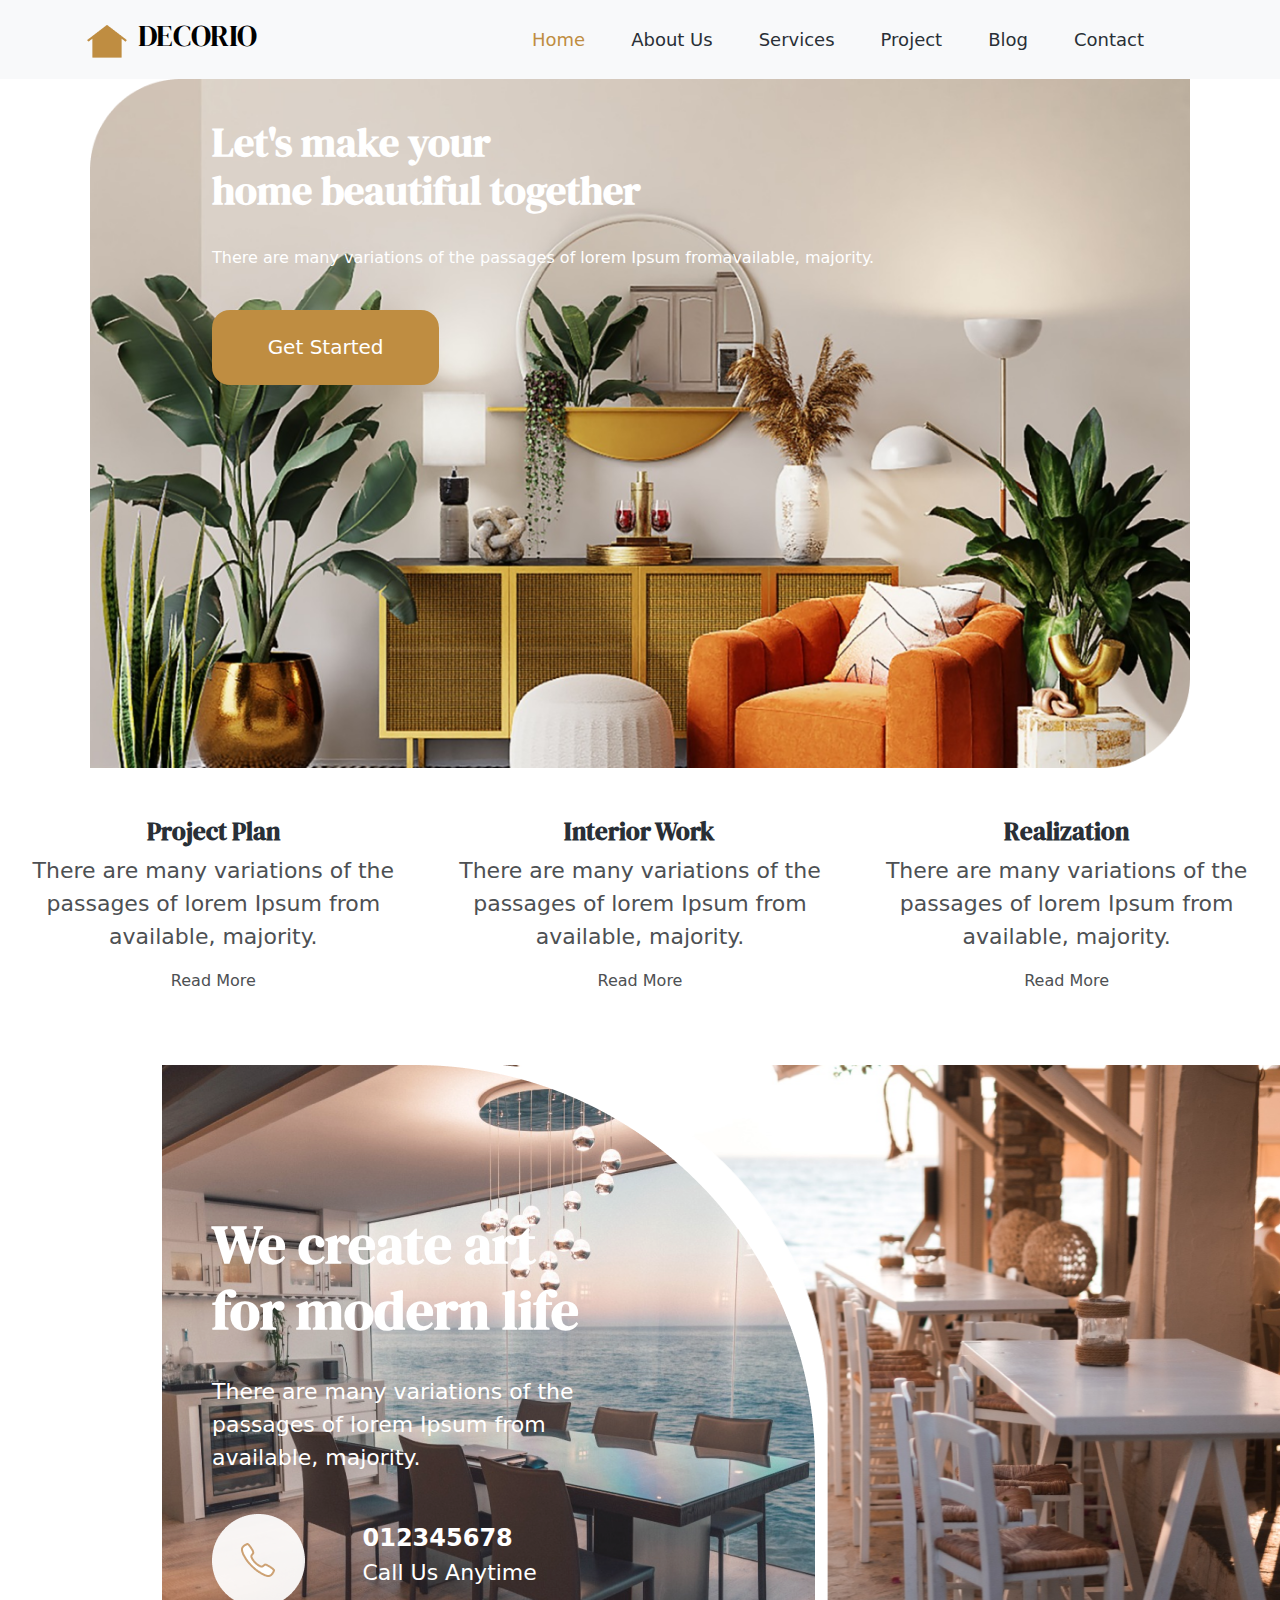
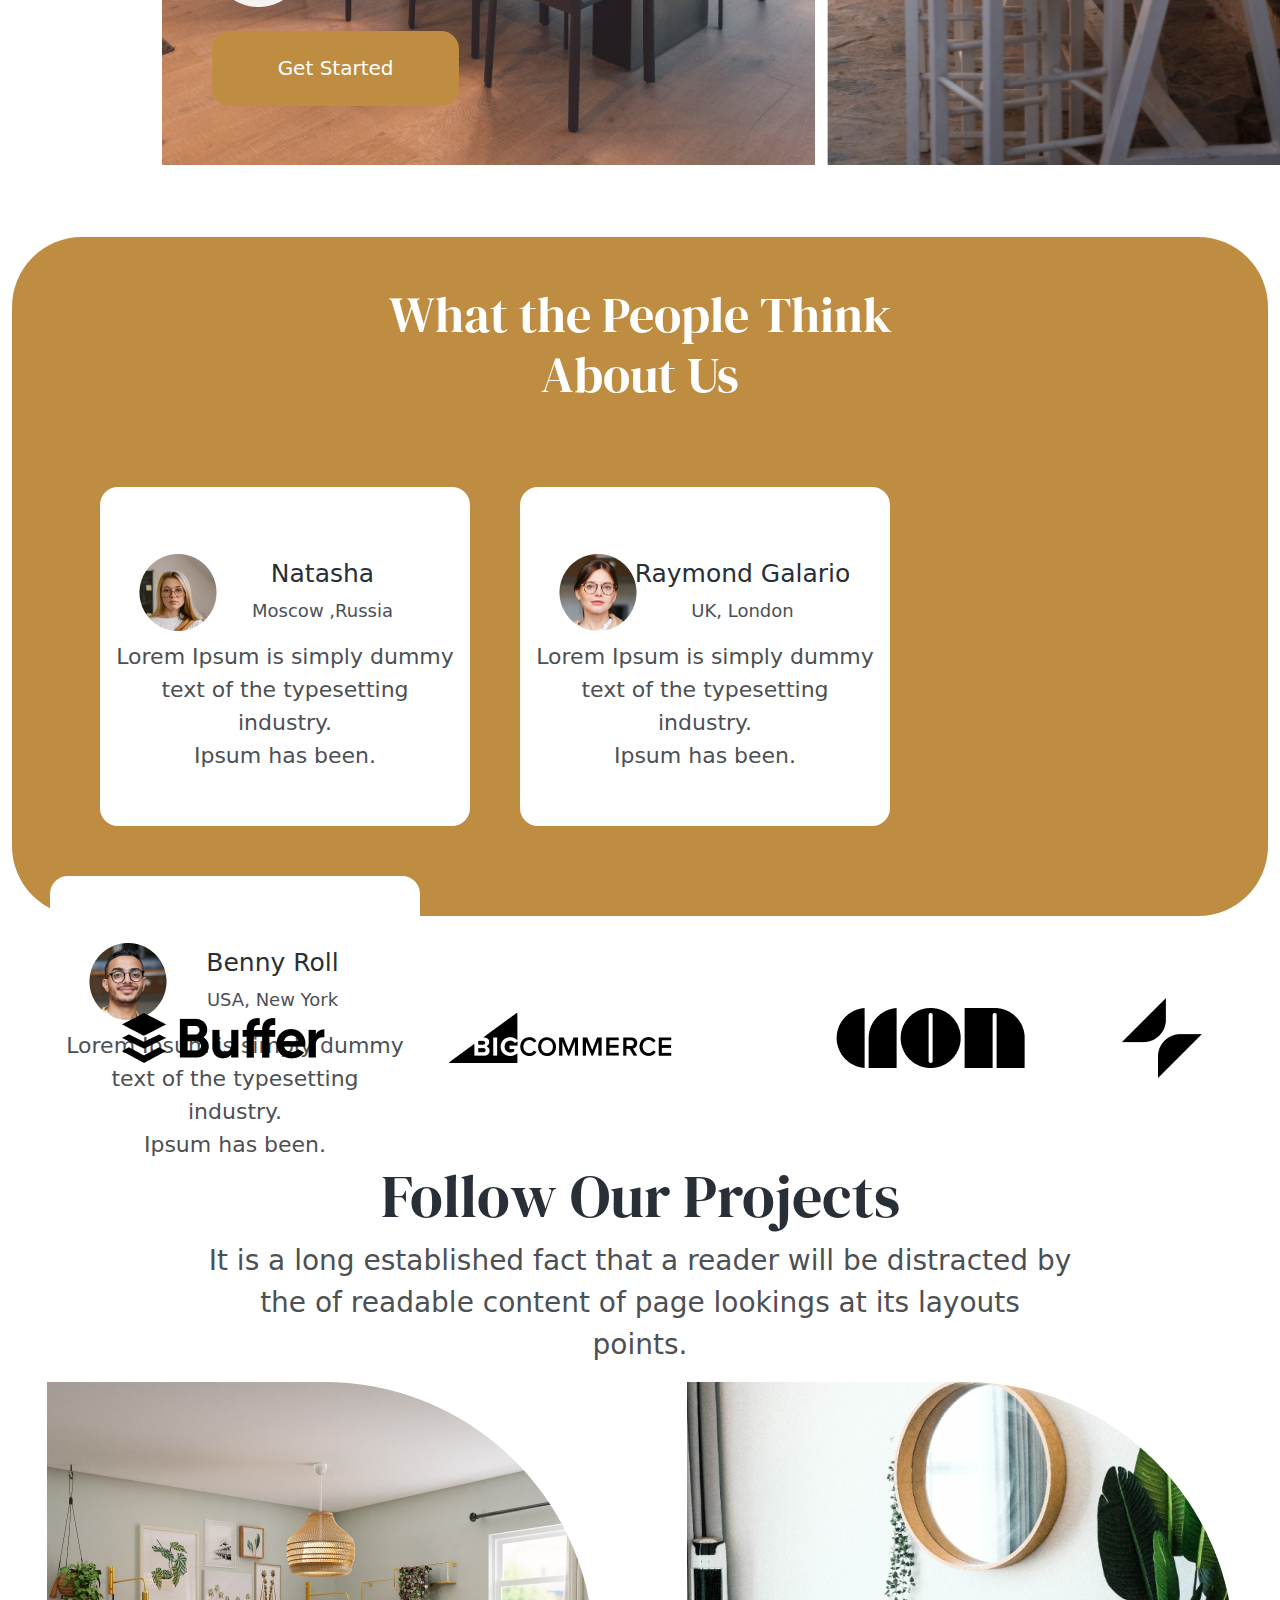
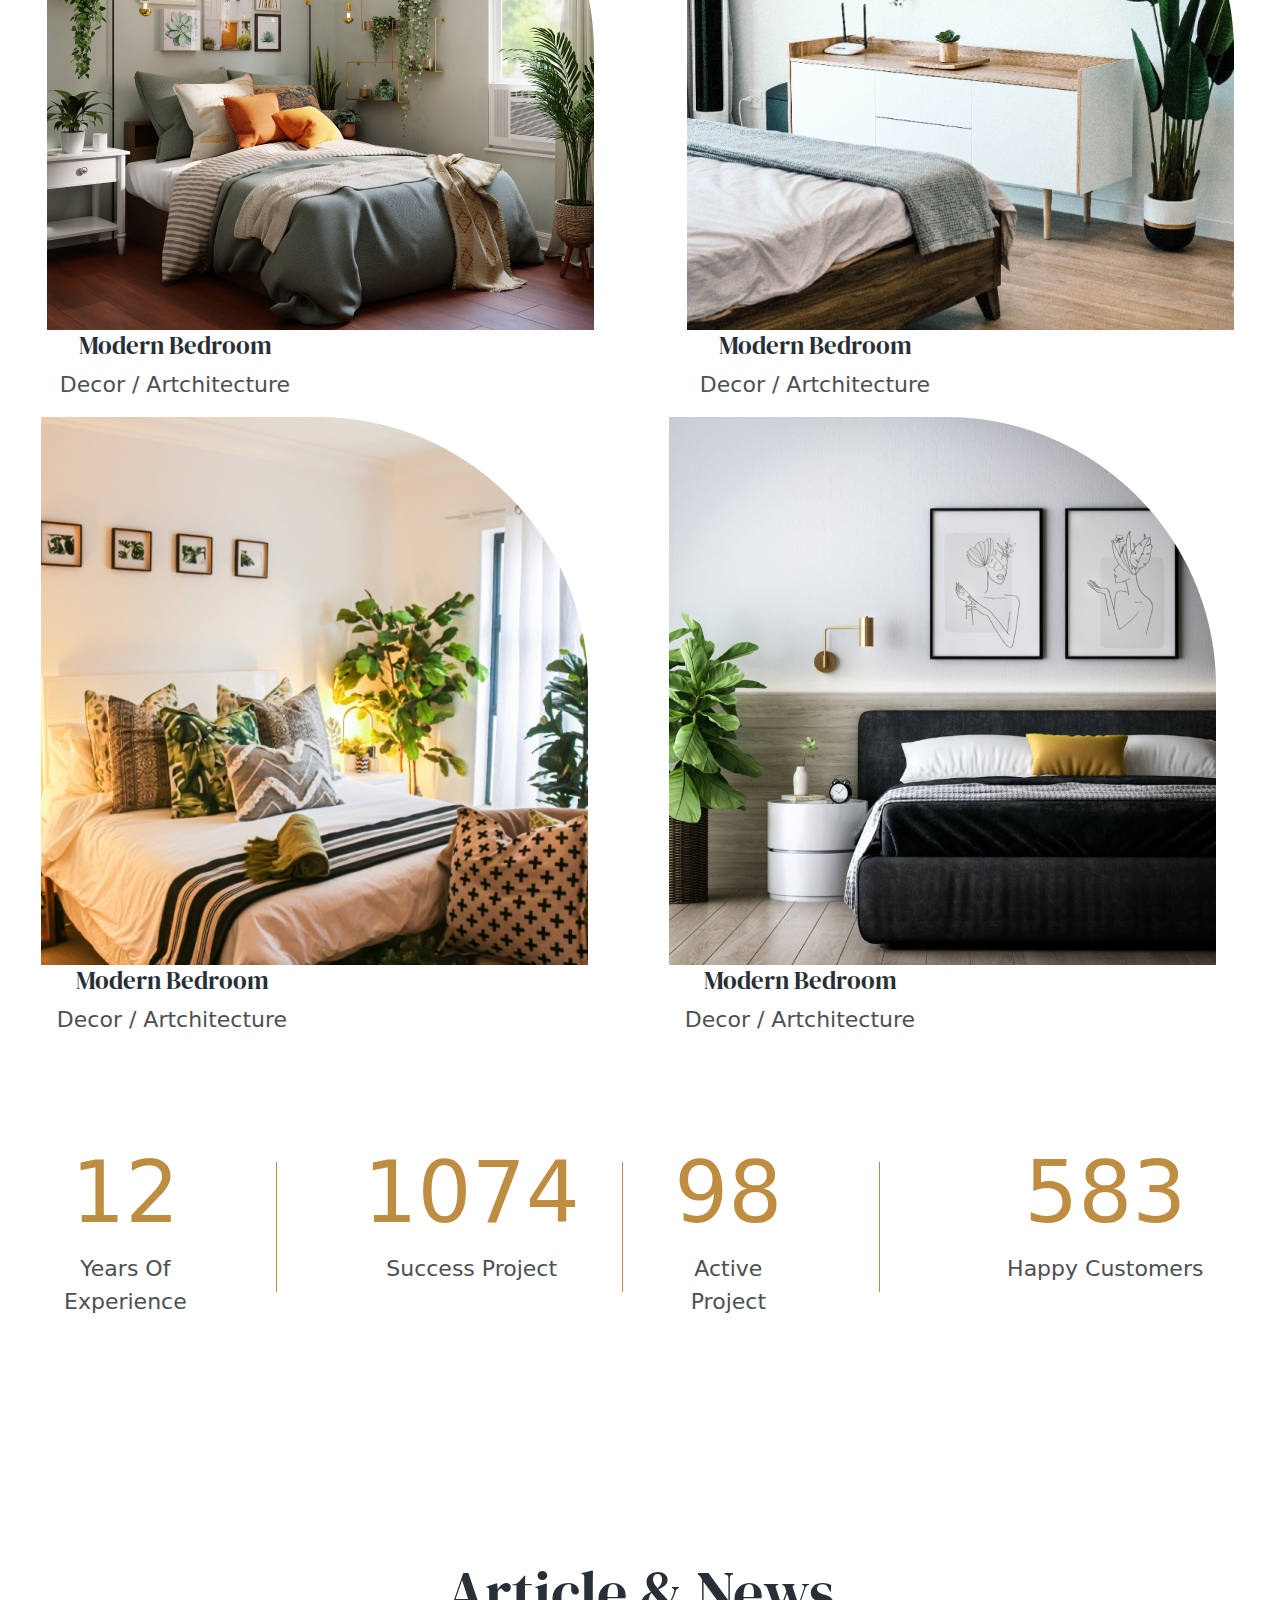
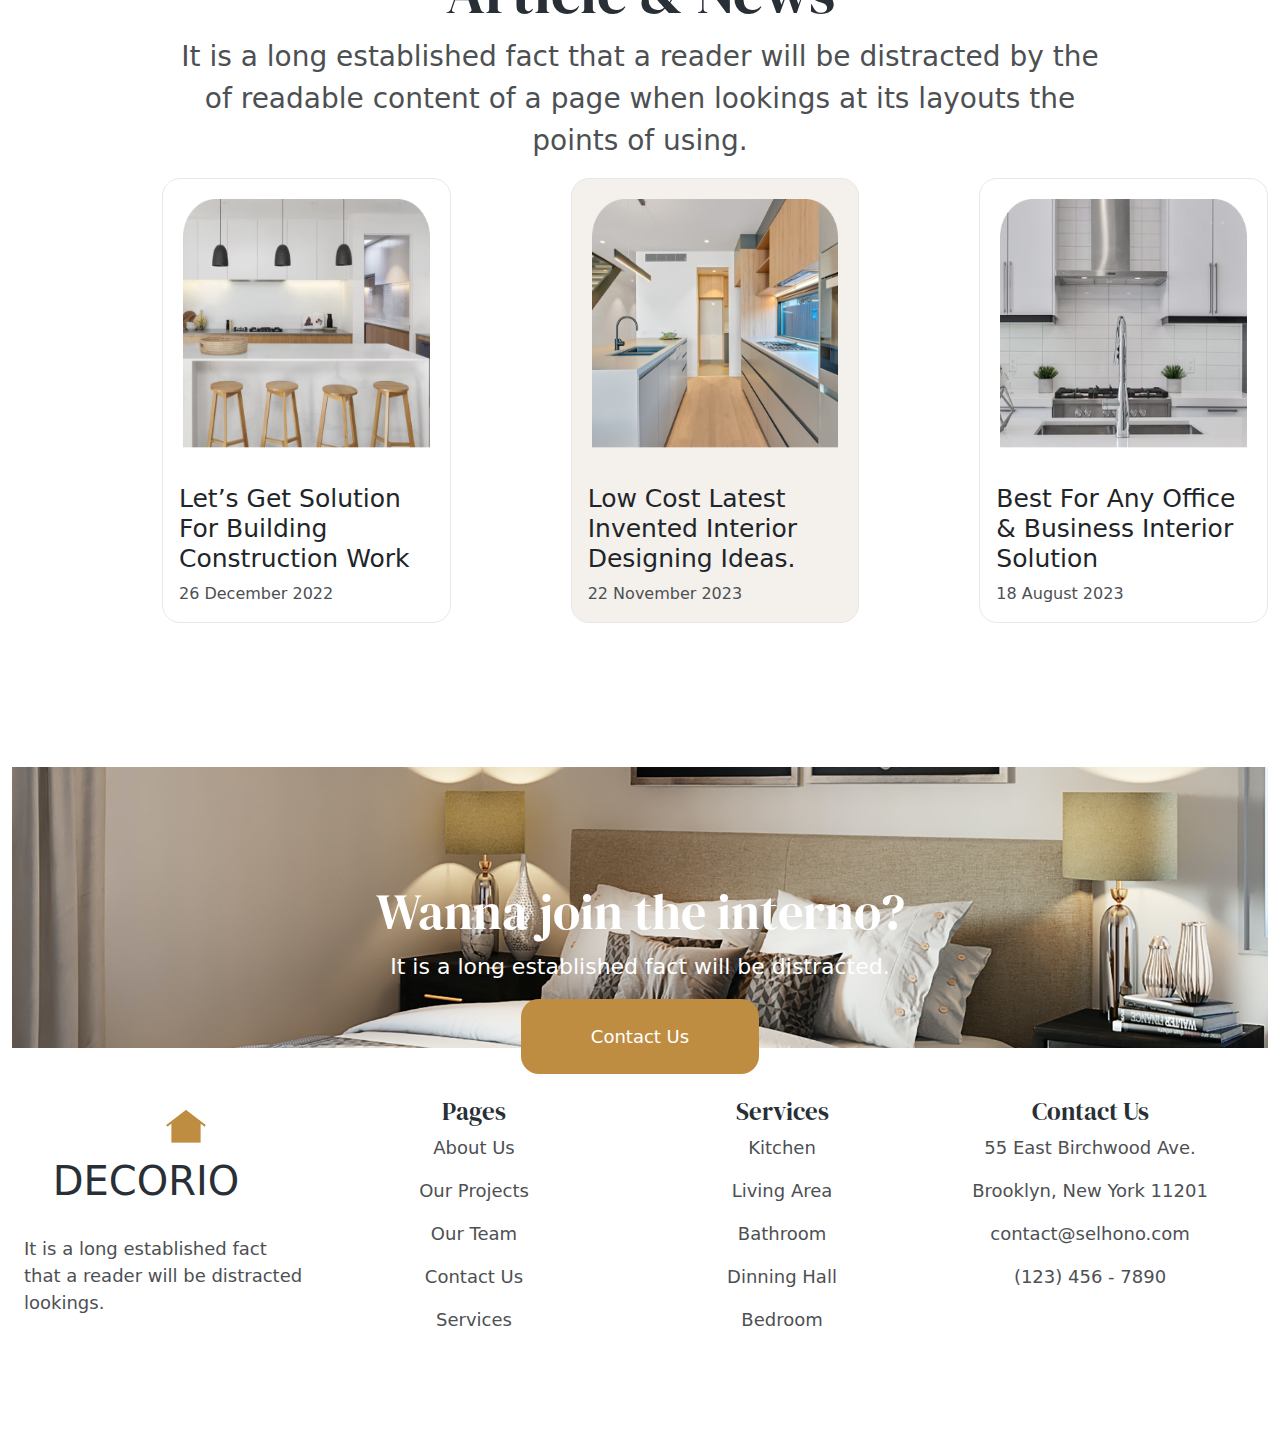
<file: index.html>
<!DOCTYPE html>
<html lang="en">
<head>
    <meta charset="UTF-8">
    <meta name="viewport" content="width=device-width, initial-scale=1.0">
    <title>DECORIO</title>
    <link href="https://cdn.jsdelivr.net/npm/bootstrap@5.3.3/dist/css/bootstrap.min.css" rel="stylesheet"
integrity="sha384-QWTKZyjpPEjISv5WaRU9OFeRpok6YctnYmDr5pNlyT2bRjXh0JMhjY6hW+ALEwIH" crossorigin="anonymous">

<link rel="stylesheet" href="https://cdnjs.cloudflare.com/ajax/libs/font-awesome/6.5.2/css/all.min.css"
integrity="sha512-SnH5WK+bZxgPHs44uWIX+LLJAJ9/2PkPKZ5QiAj6Ta86w+fsb2TkcmfRyVX3pBnMFcV7oQPJkl9QevSCWr3W6A=="
crossorigin="anonymous" referrerpolicy="no-referrer" />
<link rel="preconnect" href="https://fonts.googleapis.com">
<link rel="preconnect" href="https://fonts.gstatic.com" crossorigin>
<link href="https://fonts.googleapis.com/css2?family=DM+Serif+Display:ital@0;1&family=Inter:ital,opsz,wght@0,14..32,100..900;1,14..32,100..900&family=Jost:ital,wght@0,100..900;1,100..900&display=swap" rel="stylesheet">
</head>
<link rel="stylesheet" href="./style.css">
<script src="script.js"></script>
<body>
    
    <!-- navbar -->

    <nav class="navbar navbar-expand-lg bg-body-tertiary">
        <div class="container">
          <a class="navbar-brand" href="#"><img src="./img/material-symbols-light_other-houses.png"  alt="" > <span style="font-size: 30px;"class="heading">DECORIO</span></a>
          <button class="navbar-toggler" type="button" data-bs-toggle="collapse" data-bs-target="#navbarSupportedContent" aria-controls="navbarSupportedContent" aria-expanded="false" aria-label="Toggle navigation">
            <span class="navbar-toggler-icon"></span>
          </button>
          <div class="collapse navbar-collapse" id="navbarSupportedContent">
            <ul class="navbar-nav ms-auto mb-2 mb-lg-0">
              <li class="nav-item">
                <a class="nav-link active" aria-current="page" href="#" style="color: #BF8D41; font-size: 18px; font-weight: 500; margin-right: 30px;"> Home</a>
              </li>
              <li class="nav-item">
                <a class="nav-link" href="about.html" style=" font-size: 18px; font-weight: 500; color: #292F36; margin-right: 30px;">About Us</a>
              </li>
              
              <li class="nav-item">
                <a class="nav-link" href="service.html" style=" font-size: 18px; font-weight: 500; color: #292F36;margin-right: 30px;">Services</a>
              </li>
    
              <li class="nav-item">
                <a class="nav-link" href="project.html" style=" font-size: 18px; font-weight: 500; color: #292F36;margin-right: 30px;">Project</a>
              </li>
              
              <li class="nav-item">
                <a class="nav-link" href="blog.html" style=" font-size: 18px; font-weight: 500; color: #292F36;margin-right: 30px;">Blog</a>
              </li>
              
              <li class="nav-item">
                <a class="nav-link" href="contact.html" style=" font-size: 18px; font-weight: 500; color: #292F36;margin-right: 30px;">Contact</a>
              </li>
              
              <li class="nav-item">
                <a class="nav-link" href="#" style=" font-size: 18px; font-weight: 500; color: #292F36;"><i class="fa-solid fa-magnifying-glass"></i></a>
              </li>
              

              
            </ul>
            
          </div>
        </div>
      </nav>



      <!-- content -->

      <div class="container-fluid">
<div class="text-center imgdiv">
            <img src="./img/Rectangle 1 (1).png" class="img-fluid"   width="1100px" alt="">
    
</div>     

<div class="texts">
    <h1 style="font-size: 65; color: white; font-weight: bold;  " class="heading">Let's make your <br>
        home beautiful together</h1>
<br>
        <p style="font-size: 22; color: white;">There are many variations of the passages of lorem Ipsum fromavailable, majority.</p>
<br>
        <button onclick="getStart()" style="background-color: #BF8D41; color: white; border-radius: 18px; border: none; width: 227.14px; height: 75px; font-size: 20px;">Get Started <i class="fa-solid fa-arrow-right"></i></button>
</div>


<br><br>

<div class="row">
    <div class="col-lg-4  text-center">
        <h4 style="color: #292F36; font-size: 25px; font-weight: bold;" class="heading">Project Plan</h4>
        <p style="color: #4D5053; font-size: 22px;">
            There are many variations of the <br> passages of lorem Ipsum from  <br>
            available, majority.
        </p>
<a href="" style="color: #4D5053; text-decoration: none; ">Read More <i class="fa-solid fa-arrow-right"></i></a>

    </div>
    <div class="col-lg-4 text-center">
      <h4 style="color: #292F36; font-size: 25px; font-weight: bold;" class="heading">Interior Work</h4>
      <p style="color: #4D5053; font-size: 22px;">
          There are many variations of the <br> passages of lorem Ipsum from <br>
          available, majority.
      </p>
<a href="" style="color: #4D5053; text-decoration: none; ">Read More <i class="fa-solid fa-arrow-right"></i></a>

    </div>
    <div class="col-lg-4  text-center">
      <h4 style="color: #292F36; font-size: 25px; font-weight: bold;" class="heading">Realization</h4>
      <p style="color: #4D5053; font-size: 22px;">
          There are many variations of the <br> passages of lorem Ipsum from <br>
          available, majority.
      </p>
<a href="" style="color: #4D5053; text-decoration: none; ">Read More <i class="fa-solid fa-arrow-right"></i></a>

    </div>
</div>
<br><br><br>

<div class="row cont-img">
  <div class="col-lg-6" style="margin-left: 150px;"><img src="./img/Frame 2.png" width="653px" height="700px" alt=""></div>
  <div class="col-lg-4" style="margin-left: -300px;"><img src="./img/Subtract.png" width="802.59" height="700px" alt=""></div>
</div>

<div class="cont-text">
  <br><br><br><br>
<h1 style="font-size: 55px; color: white; font-weight: bold;" class="heading">We create art <br>
  for modern life</h1>

  <br>
  <p style="font-size: 22px; color: white;">There are many variations of the <br> passages of lorem Ipsum from <br>
    available, majority.</p>
<br>
    <div class="row">
      <div class="col-lg"><img src="./img/Call Icon.png" width="93px" height="93px" alt=""></div>
      <div class="col-lg" style="margin-top: 10px; margin-left: -90px;"><h5 style="font-size: 24px; font-weight:bold; color: white;" >012345678</h5>
      <h6 style="font-size: 22px; color: white;">Call Us Anytime</h6>
      

      </div>
    </div>

    <br>
        <button onclick="getStart()" style="background-color: #BF8D41; color: white; border-radius: 18px; border: none; width: 247.14px; height: 75px; font-size: 20px;">Get Started <i class="fa-solid fa-arrow-right"></i></button>
  

</div>


<br><br> <br>

<div style="background-color: #BF8D41; border-radius: 70px;  height: 679px;" class="text-center">
  <br><br>
  <h1 style="color: white;  font-size: 50px;" class="heading">What the People Think <br>
  About Us</h1>
  <br>

  <div class="row" >

    <div class="col-lg-4" style="background-color: white; width: 370px; height: 339px; margin-left: 100px; margin-top: 50px; border-radius: 18px;">
      <br><br><br>
      <div class="row">
        <div class="col" style="margin-top: -5px; margin-left: -70px;">
          <img src="./img/Image (2).png" alt="">
        </div>
        <div class="col" style="margin-left: -150px;">
          <h4 style="font-size: 25px; color: #292F36;">Natasha</h4>
        <p style="color: #4D5053; font-size: 18px;">Moscow ,Russia</p>
      </div>
      </div>

      <p style="font-size: 22px; color: #4D5053;">Lorem Ipsum is simply dummy <br>
        text of the typesetting industry. <br> 
        Ipsum has been.</p>
    </div>
    <div class="col-lg-4" style="background-color: white; width: 370px; height: 339px; margin-left: 50px; margin-top: 50px;border-radius: 18px;">
      <br><br><br>
      <div class="row">
        <div class="col" style="margin-top: -5px; margin-left: -70px;">
          <img src="./img/Image (3).png" alt="">
        </div>
        <div class="col" style="margin-left: -150px;">
          <h4 style="font-size: 25px; color: #292F36;">Raymond Galario
            </h4>
        <p style="color: #4D5053; font-size: 18px;">UK, London</p>
      </div>
      </div>

      <p style="font-size: 22px; color: #4D5053;">Lorem Ipsum is simply dummy <br>
        text of the typesetting industry. <br> 
        Ipsum has been.</p>
    </div>  
    <div class="col-lg-4" style="background-color: white; width: 370px; height: 339px; margin-left: 50px; margin-top: 50px;border-radius: 18px;">
      <br><br><br>
      <div class="row">
        <div class="col" style="margin-top: -5px; margin-left: -70px;">
          <img src="./img/Image (4).png" alt="">
        </div>
        <div class="col" style="margin-left: -150px;">
          <h4 style="font-size: 25px; color: #292F36;">Benny Roll
            </h4>
        <p style="color: #4D5053; font-size: 18px;">USA, New York
        </p>
      </div>
      </div>

      <p style="font-size: 22px; color: #4D5053;">Lorem Ipsum is simply dummy <br>
        text of the typesetting industry. <br> 
        Ipsum has been.</p>
    </div>  
   </div>

</div>

<br><br><br>
<div style="text-align: center;">
  <img src="./img/Frame.png" alt="">
  <img src="./img/Frame (1).png" alt="">
  <img src="./img/Frame (2).png" alt="">
  <img src="./img/Frame (3).png" alt="">

</div>
<br><br><br>

<div class="text-center">
  <h1 style="font-size: 60px;color: #292F36;" class="heading">Follow Our Projects</h1>
  <p style="font-size: 28px; color: #4D5053;">It is a long established fact that a reader will be distracted by <br> the of readable content of page  lookings at its layouts <br>  points.</p>

  <div class="row">
    <div class="col-lg"><img src="./img/Rectangle 4.png" alt=""><br>
    <div class="row">
      <div class="col-lg"  style="margin-left: 20px;">
        <h1 style="font-size: 25px; color: #292F36;" class="heading">Modern Bedroom</h1>
        <p style="font-size: 22px; color: #4D5053;">Decor / Artchitecture</p>
      </div>
      <div class="col-lg">
        <button onclick="projecttbed()" style="border: none; background-color: white; font-size: 50px;"><i class="fa-solid fa-circle-arrow-right " style="color: #BF8D41;"></i></button>
      </div>
    </div>
  </div>
  <div class="col-lg"><img src="./img/Rectangle 5.png" alt=""><br>
    <div class="row">
      <div class="col-lg"  style="margin-left: 20px;">
        <h1 style="font-size: 25px; color: #292F36;" class="heading">Modern Bedroom</h1>
        <p style="font-size: 22px; color: #4D5053;">Decor / Artchitecture</p>
      </div>
      <div class="col-lg">
        <button  onclick="projecttbed()" style="border: none; background-color: white; font-size: 50px;"><i class="fa-solid fa-circle-arrow-right " style="color: #BF8D41;"></i></button>
      </div>
    </div>
  </div>

  <br><br>

  <div class="row">
    <div class="col-lg"><img src="./img/Rectangle 6.png" alt=""><br>
    <div class="row">
      <div class="col-lg"  style="margin-left: 20px;">
        <h1 style="font-size: 25px; color: #292F36;" class="heading">Modern Bedroom</h1>
        <p style="font-size: 22px; color: #4D5053;">Decor / Artchitecture</p>
      </div>
      <div class="col-lg">
        <button  onclick="projecttbed()" style="border: none; background-color: white; font-size: 50px;"><i class="fa-solid fa-circle-arrow-right " style="color: #BF8D41;"></i></button>
      </div>
    </div>
  </div>
  <div class="col-lg"><img src="./img/Rectangle 7.png" alt=""><br>
    <div class="row">
      <div class="col-lg"  style="margin-left: 20px;">
        <h1 style="font-size: 25px; color: #292F36;" class="heading">Modern Bedroom</h1>
        <p style="font-size: 22px; color: #4D5053;">Decor / Artchitecture</p>
      </div>
      <div class="col-lg">
        <button  onclick="projecttbed()" style="border: none; background-color: white; font-size: 50px;"><i class="fa-solid fa-circle-arrow-right " style="color: #BF8D41;"></i></button>
      </div>
    </div>
  </div>

</div>



<div class="row text-center container-fluid" >
  
  <div class="col" style="margin-left: 50px; margin-top: 90px;">
    <div class="row">
      <div class="col">
        <h1 style="color: #BF8D41 ; font-size: 85px;">12</h1>
        <p style="font-size: 22px ;color: #4D5053;">Years Of Experience</p>
      </div>
      <div class="col"style="margin-top: 20px;">
        <img src="./img/Line.png" alt="">
  
</div>  
    </div>
    
  </div>
  <div class="col" style="margin-top: 90px;">
    <div class="row">
      <div class="col-lg">
        <h1 style="color: #BF8D41 ; font-size: 85px;">1074</h1>
        <p style="font-size: 22px ;color: #4D5053;">Success Project</p>
      </div>
      <div class="col" style="margin-top: 20px;">
        <img src="./img/Line.png" alt="">
  
</div>  
    </div>
    
  </div>
  <div class="col" style="margin-top: 90px;">
    <div class="row">
      <div class="col">
        <h1 style="color: #BF8D41 ; font-size: 85px;">98</h1>
        <p style="font-size: 22px ;color: #4D5053;">Active Project</p>
      </div>
      <div class="col" style="margin-top: 20px;">
        <img src="./img/Line.png" alt="">
  
</div>  
    </div>
    
  </div>
  <div class="col" style="margin-top: 90px;">
    <h1 style="color: #BF8D41 ; font-size: 85px;">583</h1>
    <p style="font-size: 22px ;color: #4D5053;">Happy Customers</p>
  </div>

</div>
<br><br><br>  <br><br><br>
  <br><br><br>
<br><br><br>
<div class="text-center">
  <br><br><br>  <br><br><br>
  <br><br><br>

 <h1 style="color: #292F36; font-size: 60px;" class="heading">Article  &  News</h1>
 <p style="font-size: 28px ;color: #4D5053;">It is a long established fact that a reader will be distracted by the <br> of readable content of a page when lookings at its layouts the <br> points of using.</p>
</div>


<div style="display:flex ;">
  <div class="card" style="width: 20rem; margin-left: 150px; border-color: #E7E7E7; border-radius: 18px;">
    <img src="./img/i3.png" class="card-img-top" height="289 px" width="340 px" style="padding: 20px;" alt="...">
    <div class="card-body" style="text-align: left;">
      <h5 class="card-title" style="font-size: 25px;" class="heading">Let’s Get Solution For Building Construction Work</h5>
<div class="row">
<div class="col-lg-8">
          <p class="card-text"style="color: #4D5053; font-size: 16px;">26 December 2022</p>
  
</div> 
<div class="col-lg-4" style="margin-top: -10px; ">
  <button onclick="articlenews()" style="border: none; background-color: white; font-size: 30px;"><i class="fa-solid fa-circle-arrow-right " style="color: #BF8D41;"></i></button></div> 
</div>   
 </div>
  </div>
  
  <div class="card" style="width: 20rem;margin-left: 120px;border-color: #E7E7E7; border-radius: 18px; background-color: #F4F0EC;">
    <img src="./img/i2.png" class="card-img-top" height="289 px" width="340 px" style="padding: 20px;" alt="...">
    <div class="card-body"style="text-align: left;">
      <h5 class="card-title" style="font-size: 25px;" class="heading">Low Cost Latest Invented Interior Designing
        Ideas.</h5>
        <div class="row">
          <div class="col-lg-8">
                    <p class="card-text"style="color: #4D5053; font-size: 16px;">22 November 2023</p>
            
          </div> 
          <div class="col-lg-4" style="margin-top: -10px; ">
            <button onclick="articlenews()" style="border: none; background-color:  #F4F0EC; font-size: 30px;"><i class="fa-solid fa-circle-arrow-right " style="color: #BF8D41;"></i></button></div> 
          </div>     </div>
  </div>
  
  <div class="card" style="width: 20rem;margin-left: 120px; border-color: #E7E7E7;  border-radius: 18px;">
    <img src="./img/Image.png" class="card-img-top" height="289 px" width="340 px" style="padding: 20px;" alt="...">
    <div class="card-body" style="text-align: left;">
      <h5 class="card-title" style="font-size: 25px;" class="heading">Best For Any Office & Business Interior 
        Solution</h5>
        <div class="row">
          <div class="col-lg-8">
                    <p class="card-text"style="color: #4D5053; font-size: 16px;">18 August 2023</p>
            
          </div> 
          <div class="col-lg-4" style="margin-top: -10px; ">
            <button onclick="articlenews()" style="border: none; background-color: white; font-size: 30px;"><i class="fa-solid fa-circle-arrow-right " style="color: #BF8D41;"></i></button></div> 
          </div>   
          </div>
  </div>
</div>

<br><br><br><br><br><br>

<div class="Rectangle10">
  <br><br><br><br><br><br>
 

  <img src="./img/Rectangle 10.png" height="430 px" class="img-fluid" width="1500 px" alt="">
</div>

<div class="Rectangletxt">
<h1 style="font-size: 50px; color:white;" class="heading">Wanna join the interno?</h1>
<p style="font-size: 22px; color: white;">It is a long established fact  will be distracted.</p>
<button onclick="oncontact()" style="background-color: #BF8D41; color: white; border-radius: 18px; border: none; width: 237.14px; height: 75px; font-size: 18px;">Contact Us <i class="fa-solid fa-arrow-right"></i></button>

</div>



<div class="main-footer ">
  <div class="row  footer container-fluid" > 
  
    <div class="col-lg  mt-5 mb-5 ">
<div class="row">
<div class="col" style="margin-left: 40px; margin-top: 5px;"><img src="./img/material-symbols-light_other-houses.png" alt=""></div> 
<div class="col" style="font-size: 40px; margin-right: 40px;color: #292F36;" class="heading">DECORIO </div> 
</div>    
<br>
<p class="fot-para" style="color: #4D5053; font-size: 18px; text-align: left;">It is a long established fact that a reader  will be distracted lookings.</p>
<br>
<div style="text-align: left;">
  &nbsp;&nbsp;&nbsp;&nbsp; <i class="fa-brands fa-facebook-f" style="color: #292F36;font-size: 18px;"></i> &nbsp;&nbsp;&nbsp;&nbsp; <i class="fa-brands fa-twitter"style="color: #292F36;font-size: 18px;"> &nbsp;&nbsp;&nbsp;&nbsp;</i> <i class="fa-brands fa-linkedin-in"style="color: #292F36;font-size: 18px;"></i> &nbsp;&nbsp;&nbsp;&nbsp;  <i class="fa-brands fa-instagram"style="color: #292F36;font-size: 18px;"></i>
  
</div>      
    </div>
  
    <div class="col-lg   mt-5 mb-5 ">       
      
      
      
     
        <h3 class="fot-head">Pages</h3>               
<a href="about.html" style="text-decoration: none;">
        <p class="fot-para">About Us </p></a>
       <a href="project.html"style="text-decoration: none;"> <p class="fot-para">  Our Projects </p></a>
        <a href="team.html"style="text-decoration: none;"><p class="fot-para">  Our Team </p></a>
        <a href="contact.html"style="text-decoration: none;"><p class="fot-para">   Contact Us</p></a>
        <a href="service.html"style="text-decoration: none;"><p class="fot-para"> Services</p></a>
    </div>
    
    <div class="col-lg  mt-5 mb-5">        
      
        <a href="service.html"style="text-decoration: none;"><h3  class="fot-head"> Services</h3> </a>                     
        <a href="service.html"style="text-decoration: none;"><p class="fot-para">   Kitchen </p></a>
        <a href="service.html"style="text-decoration: none;"><p class="fot-para">    Living Area </p></a>
        <a href="service.html"style="text-decoration: none;"><p class="fot-para">Bathroom        </p></a>
  
        <a href="service.html"style="text-decoration: none;"><p class="fot-para">Dinning Hall</p></a>
        <a href="service.html"style="text-decoration: none;"><p class="fot-para"> Bedroom</p></a>
  
    </div>

  
    <div class="col-lg   mt-5 mb-5">    
      <a href="contact.html"style="text-decoration: none;"><h3  class="fot-head">Contact Us</h3></a>                      
      <p class="fot-para">    55 East Birchwood Ave.    </p>
      <p class="fot-para"> Brooklyn, New York 11201</p>
      <p class="fot-para">   contact@selhono.com
      </p>
      <p class="fot-para">(123) 456 - 7890
      </p>
      
  </div>
  </div>
</div>

</div>

</body>
<script src="https://cdn.jsdelivr.net/npm/bootstrap@5.3.3/dist/js/bootstrap.bundle.min.js" integrity="sha384-YvpcrYf0tY3lHB60NNkmXc5s9fDVZLESaAA55NDzOxhy9GkcIdslK1eN7N6jIeHz" crossorigin="anonymous"></script>
</html>
</file>
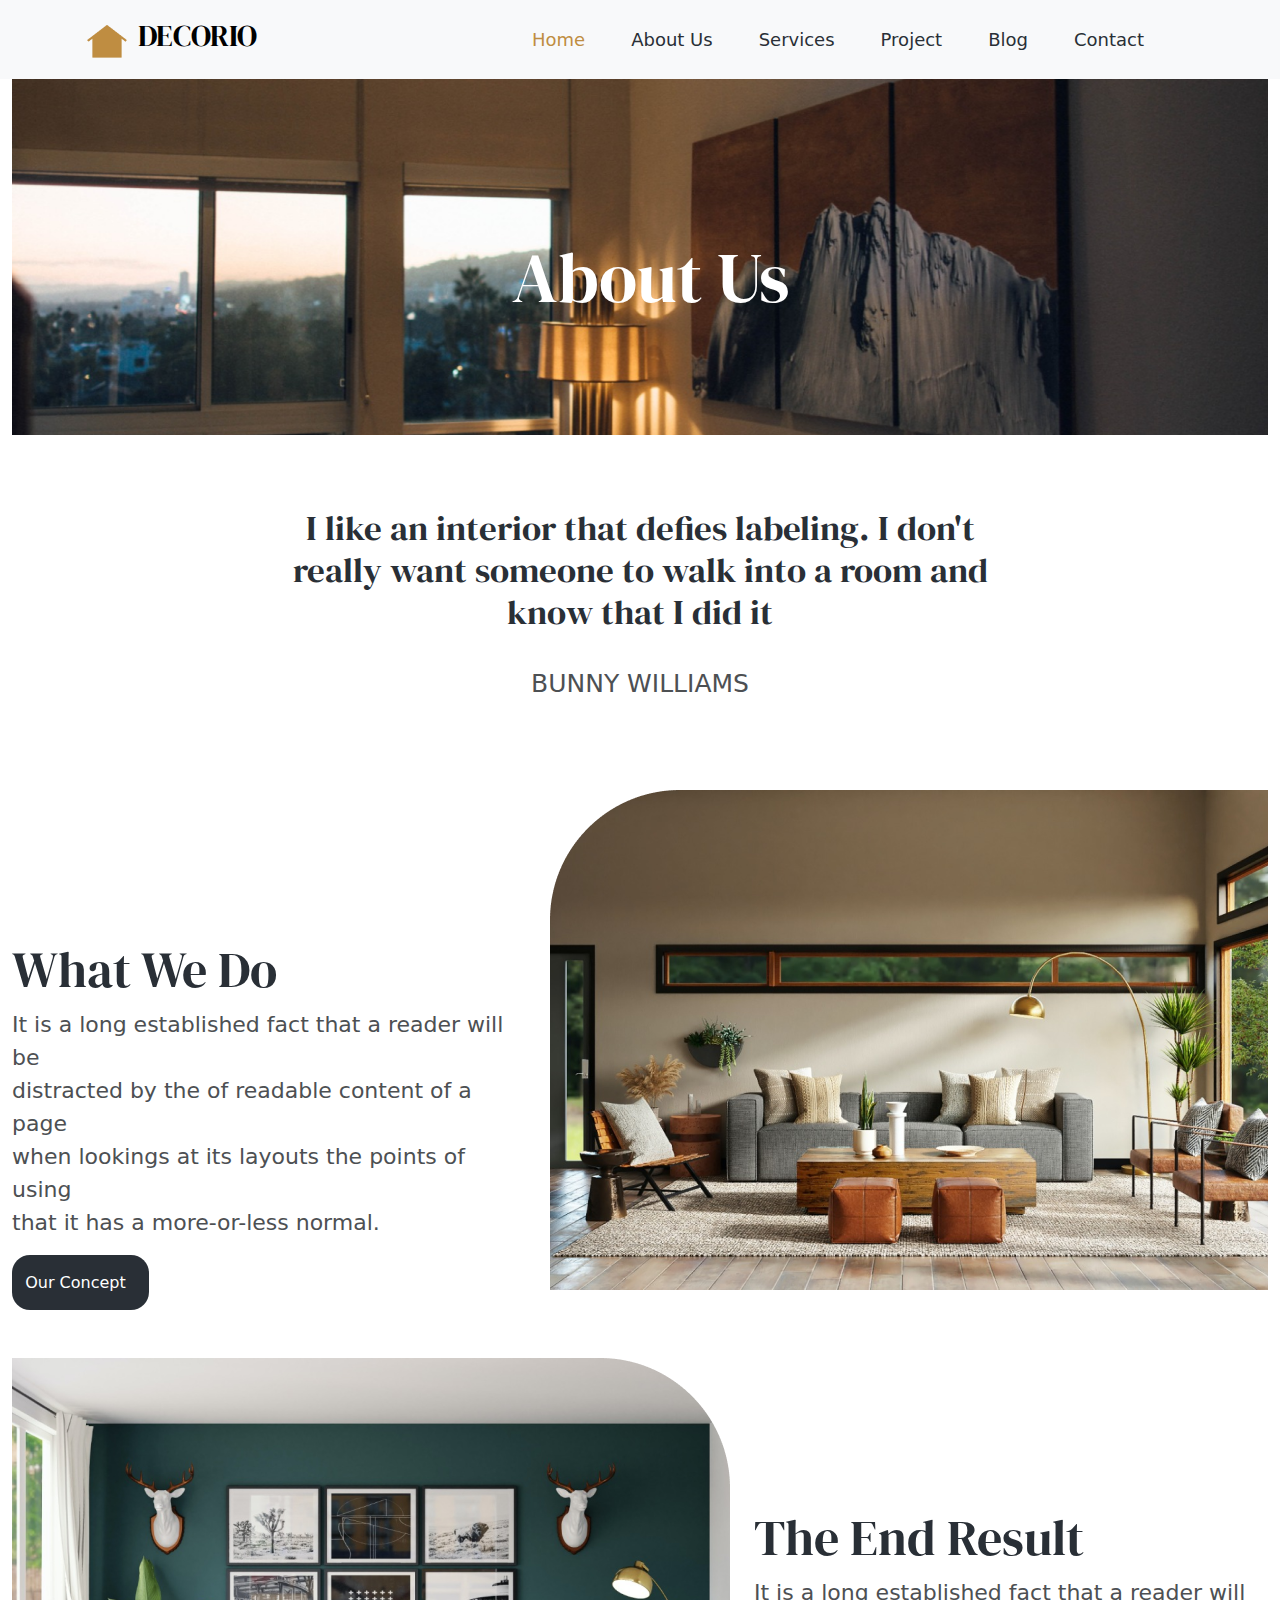
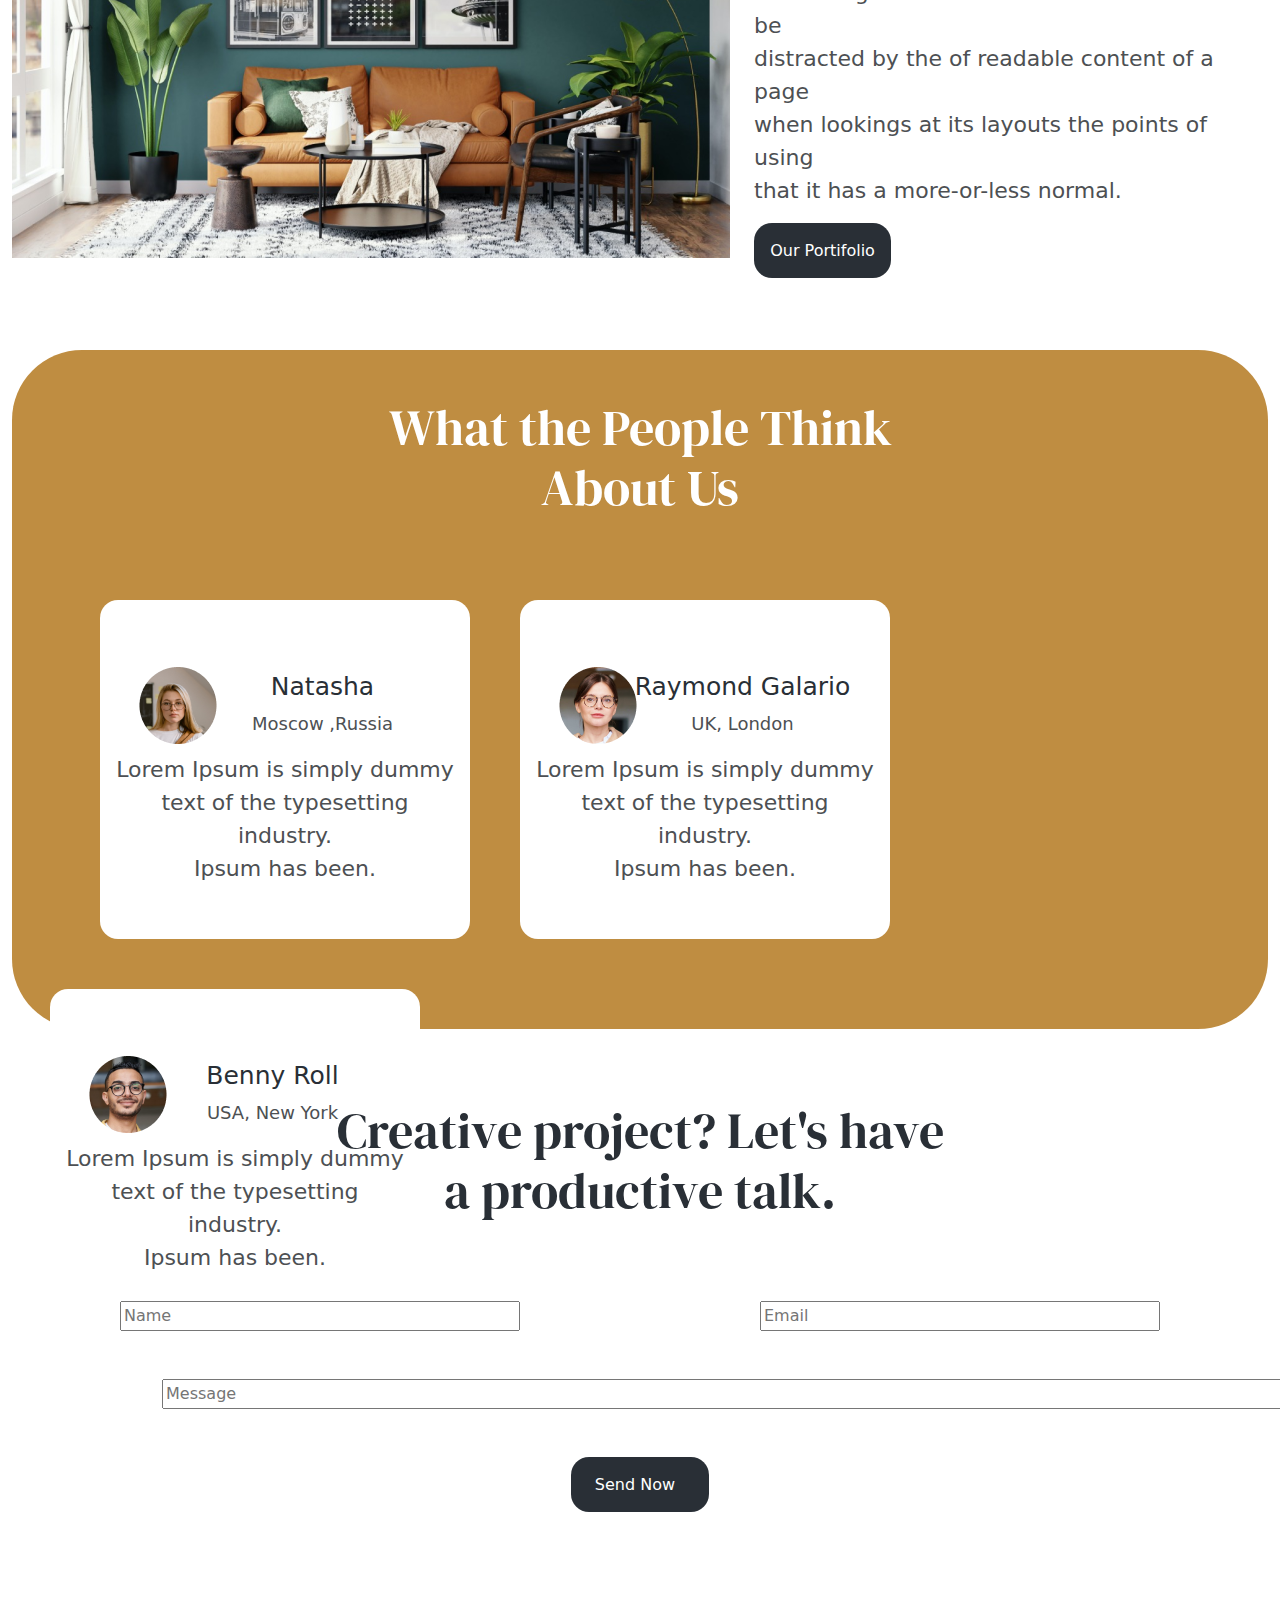
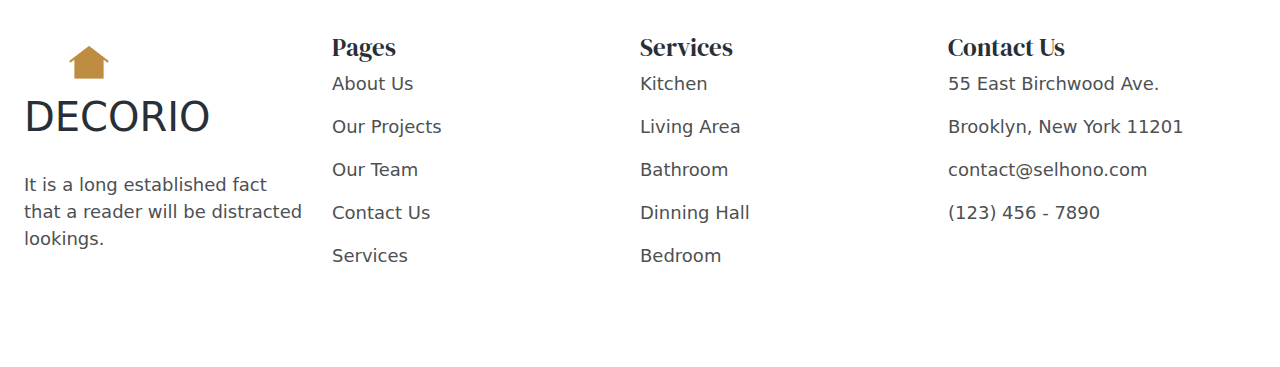
<file: about.html>
<!DOCTYPE html>
<html lang="en">
<head>
    <meta charset="UTF-8">
    <meta name="viewport" content="width=device-width, initial-scale=1.0">
    <title>About us</title>
    <link href="https://cdn.jsdelivr.net/npm/bootstrap@5.3.3/dist/css/bootstrap.min.css" rel="stylesheet"
    integrity="sha384-QWTKZyjpPEjISv5WaRU9OFeRpok6YctnYmDr5pNlyT2bRjXh0JMhjY6hW+ALEwIH" crossorigin="anonymous">
    
    <link rel="stylesheet" href="https://cdnjs.cloudflare.com/ajax/libs/font-awesome/6.5.2/css/all.min.css"
    integrity="sha512-SnH5WK+bZxgPHs44uWIX+LLJAJ9/2PkPKZ5QiAj6Ta86w+fsb2TkcmfRyVX3pBnMFcV7oQPJkl9QevSCWr3W6A=="
    crossorigin="anonymous" referrerpolicy="no-referrer" />
    <link rel="preconnect" href="https://fonts.googleapis.com">
<link rel="preconnect" href="https://fonts.gstatic.com" crossorigin>
<link href="https://fonts.googleapis.com/css2?family=DM+Serif+Display:ital@0;1&family=Inter:ital,opsz,wght@0,14..32,100..900;1,14..32,100..900&family=Jost:ital,wght@0,100..900;1,100..900&display=swap" rel="stylesheet">
    </head>
    <link rel="stylesheet" href="./style.css">
    <script src="script.js"></script>

</head>
<body>
    
     <!-- navbar -->
     <nav class="navbar navbar-expand-lg bg-body-tertiary">
      <div class="container">
        <a class="navbar-brand" href="#"><img src="./img/material-symbols-light_other-houses.png"  alt="" > <span style="font-size: 30px;"class="heading">DECORIO</span></a>
        <button class="navbar-toggler" type="button" data-bs-toggle="collapse" data-bs-target="#navbarSupportedContent" aria-controls="navbarSupportedContent" aria-expanded="false" aria-label="Toggle navigation">
          <span class="navbar-toggler-icon"></span>
        </button>
        <div class="collapse navbar-collapse" id="navbarSupportedContent">
          <ul class="navbar-nav ms-auto mb-2 mb-lg-0">
            <li class="nav-item">
              <a class="nav-link active" aria-current="page" href="index.html" style="color: #BF8D41; font-size: 18px; font-weight: 500; margin-right: 30px;"> Home</a>
            </li>
            <li class="nav-item">
              <a class="nav-link" href="about.html" style=" font-size: 18px; font-weight: 500; color: #292F36; margin-right: 30px;">About Us</a>
            </li>
            
            <li class="nav-item">
              <a class="nav-link" href="service.html" style=" font-size: 18px; font-weight: 500; color: #292F36;margin-right: 30px;">Services</a>
            </li>
  
            <li class="nav-item">
              <a class="nav-link" href="project.html" style=" font-size: 18px; font-weight: 500; color: #292F36;margin-right: 30px;">Project</a>
            </li>
            
            <li class="nav-item">
              <a class="nav-link" href="blog.html" style=" font-size: 18px; font-weight: 500; color: #292F36;margin-right: 30px;">Blog</a>
            </li>
            
            <li class="nav-item">
              <a class="nav-link" href="contact.html" style=" font-size: 18px; font-weight: 500; color: #292F36;margin-right: 30px;">Contact</a>
            </li>
            
            <li class="nav-item">
              <a class="nav-link" href="#" style=" font-size: 18px; font-weight: 500; color: #292F36;"><i class="fa-solid fa-magnifying-glass"></i></a>
            </li>
            

            
          </ul>
          
        </div>
      </div>
    </nav>

      <div class="container-fluid">

        <div class="service-img">
            <img src="./img/ABOUT.png" class="w-100" height="356px" alt="">
        </div>

        <div class="service-txt" style="margin-left: 500px;" >
            <h1 style="font-size: 70px; color: white;"class="heading">About Us</h1>
        </div>
<br><br><br>

<div class="text-center">
<h2 style="font-size: 35px; color: #292F36;"class="heading">
        I like an interior that defies labeling. I don't <br> really want someone to walk into a room and <br> know that I did it
    
</h2>
<br>
<p style="color: #4D5053;font-size: 25px;">BUNNY WILLIAMS</p>
</div>
<br><br><br>
<div class="row">
    <div class="col" style="text-align: left; margin-top: 150px;">
        <h1 style="font-size: 50px; color: #292F36;"class="heading">What We Do</h1>
        <p style="font-size: 22px;color: #4D5053;">It is a long established fact that a reader will be <br> distracted by the of readable content of a page <br>
            when lookings at its layouts the points of using <br>
            that it has a more-or-less normal.</p>
            <button onclick="getStart()" style="background-color: #292F36; color: white; border-radius: 18px; border: none; width: 137.14px; height: 55px; font-size: 16px; ">Our Concept&nbsp;&nbsp;<i class="fa-solid fa-arrow-right"></i></button>

    </div>
    <div class="col"><img src="./img/Rectangle 18.png" width="718 px" height="500px" alt=""></div>
</div>
<br><br>

<div class="row">
    <div class="col"><img src="./img/Rectangle 19.png" width="718 px" height="500px" alt=""></div>

    <div class="col" style="text-align: left; margin-top: 150px;">
        <h1 style="font-size: 50px; color: #292F36;"class="heading">The End Result</h1>
        <p style="font-size: 22px;color: #4D5053;">It is a long established fact that a reader will be <br> distracted by the of readable content of a page <br>
            when lookings at its layouts the points of using <br>
            that it has a more-or-less normal.</p>
            <button onclick="prooject()" style="background-color: #292F36; color: white; border-radius: 18px; border: none; width: 137.14px; height: 55px; font-size: 16px; ">Our Portifolio <i class="fa-solid fa-arrow-right"></i></button>


    </div>
</div>

<br><br> <br>

<div style="background-color: #BF8D41; border-radius: 70px;  height: 679px;" class="text-center">
  <br><br>
  <h1 style="color: white;  font-size: 50px;"class="heading">What the People Think <br>
  About Us</h1>
  <br>

  <div class="row" >

    <div class="col-4" style="background-color: white; width: 370px; height: 339px; margin-left: 100px; margin-top: 50px; border-radius: 18px;">
      <br><br><br>
      <div class="row">
        <div class="col" style="margin-top: -5px; margin-left: -70px;">
          <img src="./img/Image (2).png" alt="">
        </div>
        <div class="col" style="margin-left: -150px;">
          <h4 style="font-size: 25px; color: #292F36;">Natasha</h4>
        <p style="color: #4D5053; font-size: 18px;">Moscow ,Russia</p>
      </div>
      </div>

      <p style="font-size: 22px; color: #4D5053;">Lorem Ipsum is simply dummy <br>
        text of the typesetting industry. <br> 
        Ipsum has been.</p>
    </div>
    <div class="col-4" style="background-color: white; width: 370px; height: 339px; margin-left: 50px; margin-top: 50px;border-radius: 18px;">
      <br><br><br>
      <div class="row">
        <div class="col" style="margin-top: -5px; margin-left: -70px;">
          <img src="./img/Image (3).png" alt="">
        </div>
        <div class="col" style="margin-left: -150px;">
          <h4 style="font-size: 25px; color: #292F36;">Raymond Galario
            </h4>
        <p style="color: #4D5053; font-size: 18px;">UK, London</p>
      </div>
      </div>

      <p style="font-size: 22px; color: #4D5053;">Lorem Ipsum is simply dummy <br>
        text of the typesetting industry. <br> 
        Ipsum has been.</p>
    </div>  
    <div class="col-4" style="background-color: white; width: 370px; height: 339px; margin-left: 50px; margin-top: 50px;border-radius: 18px;">
      <br><br><br>
      <div class="row">
        <div class="col" style="margin-top: -5px; margin-left: -70px;">
          <img src="./img/Image (4).png" alt="">
        </div>
        <div class="col" style="margin-left: -150px;">
          <h4 style="font-size: 25px; color: #292F36;">Benny Roll
            </h4>
        <p style="color: #4D5053; font-size: 18px;">USA, New York
        </p>
      </div>
      </div>

      <p style="font-size: 22px; color: #4D5053;">Lorem Ipsum is simply dummy <br>
        text of the typesetting industry. <br> 
        Ipsum has been.</p>
    </div>  
   </div>

</div>

<br><br><br>

<div class="text-center">
    <h1 style="color: #292F36; font-size: 50px;"class="heading">Creative project? Let's have <br>
        a productive talk.</h1>


</div>
<br><br><br>
<div class="row text-center">
    <div class="col"><input type="text" id="NameId" placeholder="Name" style="width: 400px;"></div>
    <div class="col"><input type="email" id="EmailId" placeholder="Email"style="width: 400px;"></div>
</div>

<br><br>
<div style="margin-left: 150px;">
    <input type="textarea" id="MsgId" placeholder="Message" style="width: 1150px;" >
    
    
</div> 

<br><br>
<div class="text-center">
    <button onclick="aboutt()" style="background-color: #292F36; color: white; border-radius: 18px; border: none; width: 137.14px; height: 55px; font-size: 16px; ">Send Now&nbsp;&nbsp;<i class="fa-solid fa-arrow-right"></i></button>
    
</div>
<br> <br> <br>

<div class="main-footer ">
  <div class="row  footer container-fluid" > 
  
    <div class="col  mt-5 mb-5 ">
<div class="row">
<div class="col" style="margin-left: 40px; margin-top: 5px;"><img src="./img/material-symbols-light_other-houses.png" alt=""></div> 
<div class="col" style="font-size: 40px; margin-right: 40px;color: #292F36;" class="heading">DECORIO </div> 
</div>    
<br>
<p class="fot-para" style="color: #4D5053; font-size: 18px; text-align: left;">It is a long established fact that a reader  will be distracted lookings.</p>
<br>
<div style="text-align: left;">
  &nbsp;&nbsp;&nbsp;&nbsp; <i class="fa-brands fa-facebook-f" style="color: #292F36;font-size: 18px;"></i> &nbsp;&nbsp;&nbsp;&nbsp; <i class="fa-brands fa-twitter"style="color: #292F36;font-size: 18px;"> &nbsp;&nbsp;&nbsp;&nbsp;</i> <i class="fa-brands fa-linkedin-in"style="color: #292F36;font-size: 18px;"></i> &nbsp;&nbsp;&nbsp;&nbsp;  <i class="fa-brands fa-instagram"style="color: #292F36;font-size: 18px;"></i>
  
</div>      
    </div>
  
    <div class="col   mt-5 mb-5 ">       
      
      
      
     
        <h3 class="fot-head">Pages</h3>               
<a href="about.html" style="text-decoration: none;">
        <p class="fot-para">About Us </p></a>
       <a href="project.html"style="text-decoration: none;"> <p class="fot-para">  Our Projects </p></a>
        <a href="team.html"style="text-decoration: none;"><p class="fot-para">  Our Team </p></a>
        <a href="contact.html"style="text-decoration: none;"><p class="fot-para">   Contact Us</p></a>
        <a href="service.html"style="text-decoration: none;"><p class="fot-para"> Services</p></a>
    </div>
    
    <div class="col  mt-5 mb-5">        
      
        <a href="service.html"style="text-decoration: none;"><h3  class="fot-head"> Services</h3> </a>                     
        <a href="service.html"style="text-decoration: none;"><p class="fot-para">   Kitchen </p></a>
        <a href="service.html"style="text-decoration: none;"><p class="fot-para">    Living Area </p></a>
        <a href="service.html"style="text-decoration: none;"><p class="fot-para">Bathroom        </p></a>
  
        <a href="service.html"style="text-decoration: none;"><p class="fot-para">Dinning Hall</p></a>
        <a href="service.html"style="text-decoration: none;"><p class="fot-para"> Bedroom</p></a>
  
    </div>

  
    <div class="col   mt-5 mb-5">    
      <a href="contact.html"style="text-decoration: none;"><h3  class="fot-head">Contact Us</h3></a>                      
      <p class="fot-para">    55 East Birchwood Ave.    </p>
      <p class="fot-para"> Brooklyn, New York 11201</p>
      <p class="fot-para">   contact@selhono.com
      </p>
      <p class="fot-para">(123) 456 - 7890
      </p>
      
  </div>
  </div>
</div>
  

</div>

</body>

<script src="https://cdn.jsdelivr.net/npm/bootstrap@5.3.3/dist/js/bootstrap.bundle.min.js" integrity="sha384-YvpcrYf0tY3lHB60NNkmXc5s9fDVZLESaAA55NDzOxhy9GkcIdslK1eN7N6jIeHz" crossorigin="anonymous"></script>


</html>
</file>
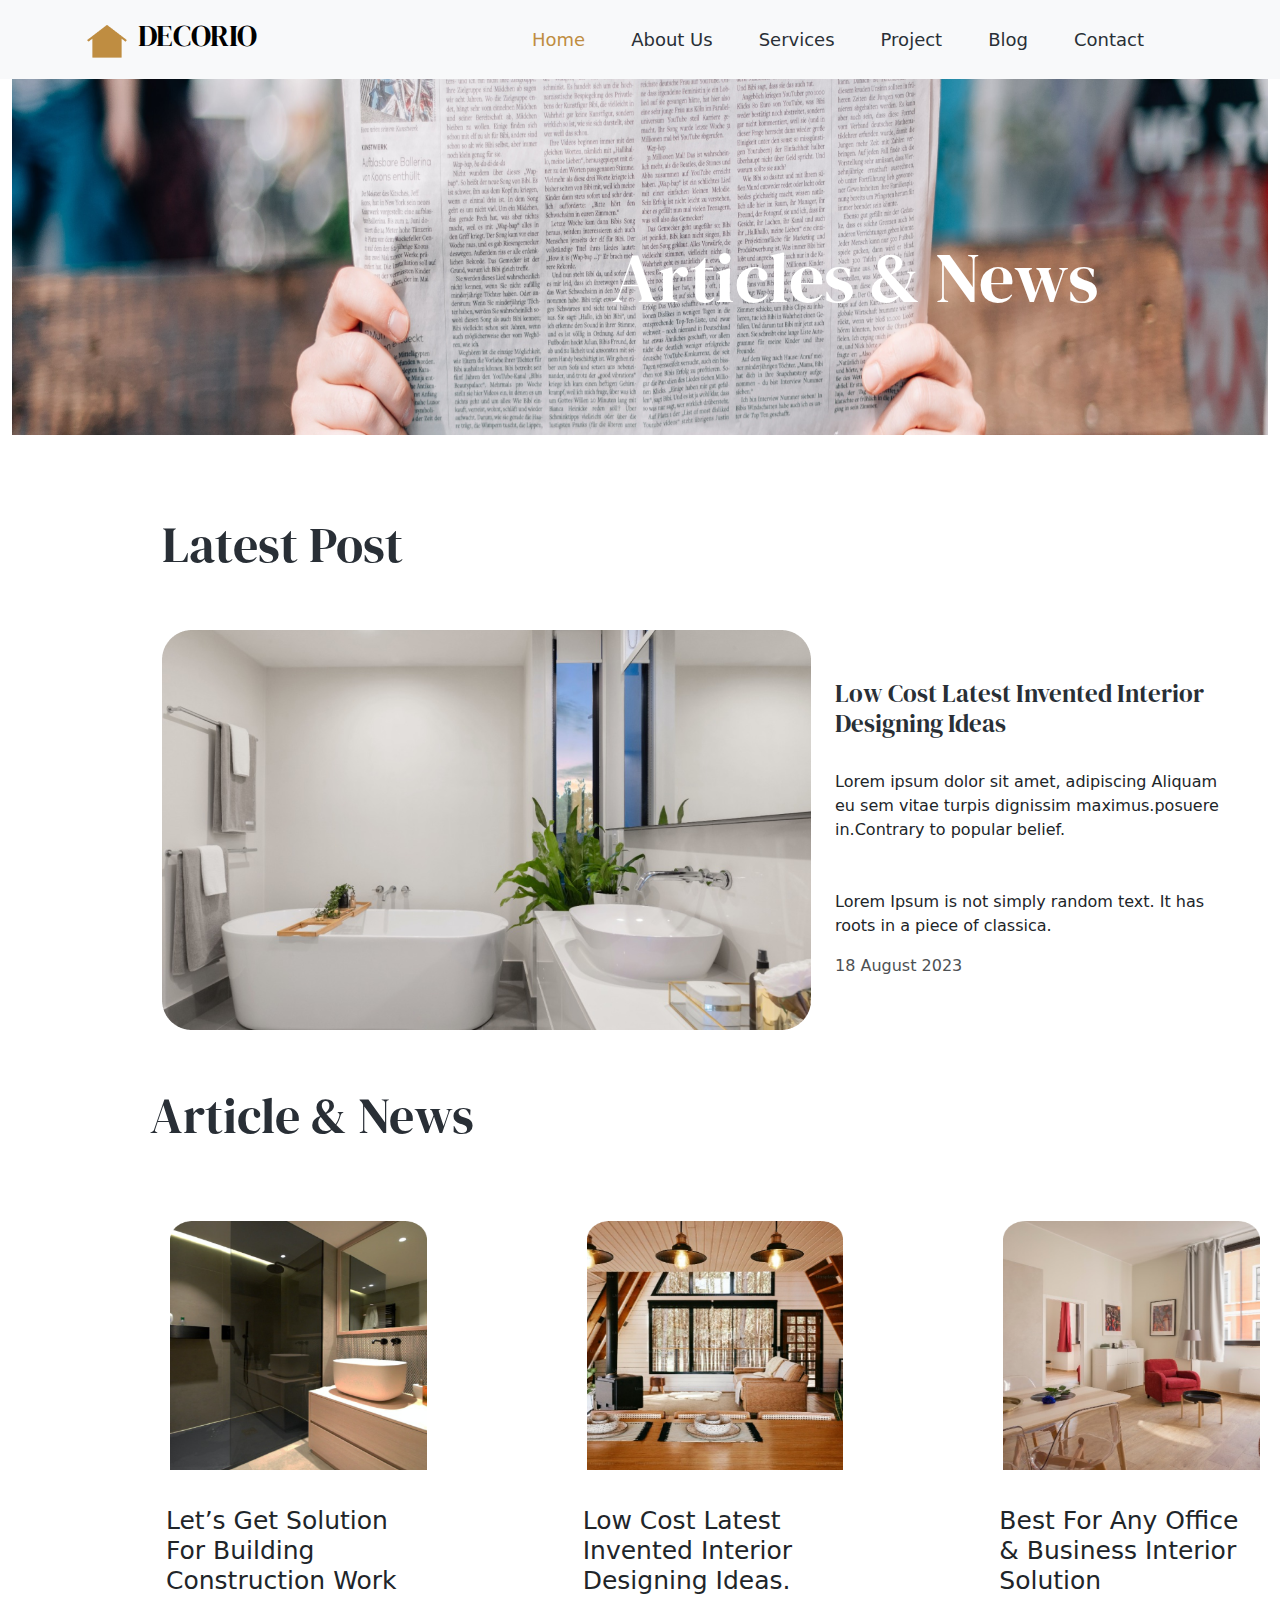
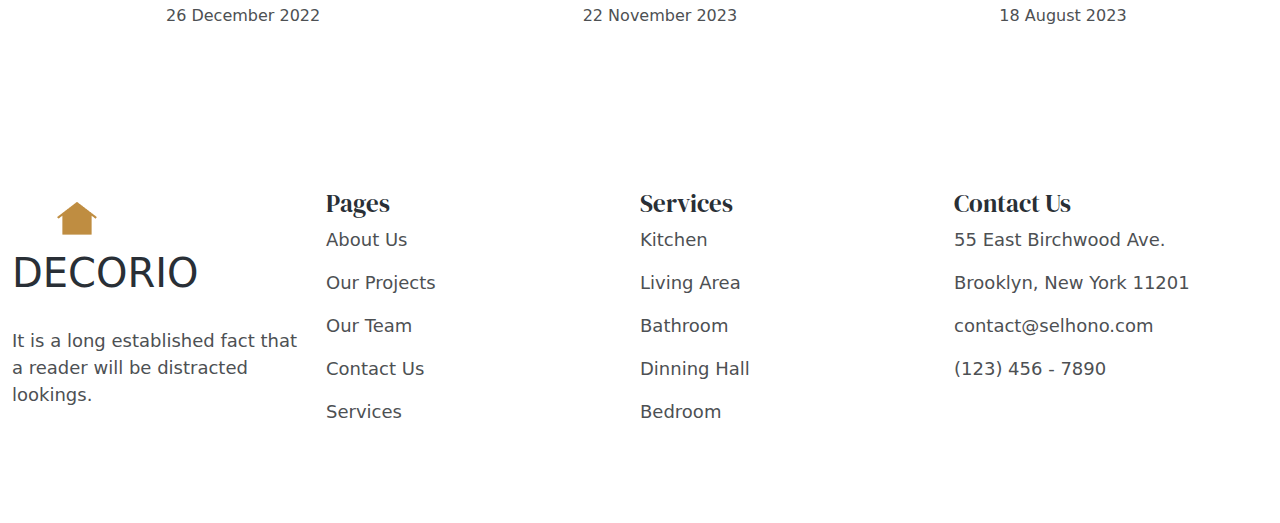
<file: blog.html>
<!DOCTYPE html>
<html lang="en">
<head>
    <meta charset="UTF-8">
    <meta name="viewport" content="width=device-width, initial-scale=1.0">
    <title>BLOG</title>
    <link href="https://cdn.jsdelivr.net/npm/bootstrap@5.3.3/dist/css/bootstrap.min.css" rel="stylesheet"
integrity="sha384-QWTKZyjpPEjISv5WaRU9OFeRpok6YctnYmDr5pNlyT2bRjXh0JMhjY6hW+ALEwIH" crossorigin="anonymous">

<link rel="stylesheet" href="https://cdnjs.cloudflare.com/ajax/libs/font-awesome/6.5.2/css/all.min.css"
integrity="sha512-SnH5WK+bZxgPHs44uWIX+LLJAJ9/2PkPKZ5QiAj6Ta86w+fsb2TkcmfRyVX3pBnMFcV7oQPJkl9QevSCWr3W6A=="
crossorigin="anonymous" referrerpolicy="no-referrer" />
<link rel="stylesheet" href="./style.css">
<link rel="preconnect" href="https://fonts.googleapis.com">
<link rel="preconnect" href="https://fonts.gstatic.com" crossorigin>
<script src="script.js"></script>

<link href="https://fonts.googleapis.com/css2?family=DM+Serif+Display:ital@0;1&family=Inter:ital,opsz,wght@0,14..32,100..900;1,14..32,100..900&family=Jost:ital,wght@0,100..900;1,100..900&display=swap" rel="stylesheet">
</head>
<body>
    
      <!-- navbar -->
      <nav class="navbar navbar-expand-lg bg-body-tertiary">
        <div class="container">
          <a class="navbar-brand" href="#"><img src="./img/material-symbols-light_other-houses.png"  alt="" > <span style="font-size: 30px;"class="heading">DECORIO</span></a>
          <button class="navbar-toggler" type="button" data-bs-toggle="collapse" data-bs-target="#navbarSupportedContent" aria-controls="navbarSupportedContent" aria-expanded="false" aria-label="Toggle navigation">
            <span class="navbar-toggler-icon"></span>
          </button>
          <div class="collapse navbar-collapse" id="navbarSupportedContent">
            <ul class="navbar-nav ms-auto mb-2 mb-lg-0">
              <li class="nav-item">
                <a class="nav-link active" aria-current="page" href="index.html" style="color: #BF8D41; font-size: 18px; font-weight: 500; margin-right: 30px;"> Home</a>
              </li>
              <li class="nav-item">
                <a class="nav-link" href="about.html" style=" font-size: 18px; font-weight: 500; color: #292F36; margin-right: 30px;">About Us</a>
              </li>
              
              <li class="nav-item">
                <a class="nav-link" href="service.html" style=" font-size: 18px; font-weight: 500; color: #292F36;margin-right: 30px;">Services</a>
              </li>
    
              <li class="nav-item">
                <a class="nav-link" href="project.html" style=" font-size: 18px; font-weight: 500; color: #292F36;margin-right: 30px;">Project</a>
              </li>
              
              <li class="nav-item">
                <a class="nav-link" href="blog.html" style=" font-size: 18px; font-weight: 500; color: #292F36;margin-right: 30px;">Blog</a>
              </li>
              
              <li class="nav-item">
                <a class="nav-link" href="contact.html" style=" font-size: 18px; font-weight: 500; color: #292F36;margin-right: 30px;">Contact</a>
              </li>
              
              <li class="nav-item">
                <a class="nav-link" href="#" style=" font-size: 18px; font-weight: 500; color: #292F36;"><i class="fa-solid fa-magnifying-glass"></i></a>
              </li>
              

              
            </ul>
            
          </div>
        </div>
      </nav>

      <div class="container-fluid">

        <div class="service-img">
            <img src="./img/News.png" class="w-100" height="356px" alt="">
        </div>

        <div class="service-txt" >
            <h1 style="font-size: 70px; color: white;"class="heading">Articles & News</h1>
        </div>

<br><br><br>

<div style="color: #292F36; font-size: 50px; margin-left: 150px;"class="heading">
    Latest Post
</div>

<br><br>
<div class="row">
    <div class="col"style="margin-left: 150px;"><img src="./img/Rectangle 34.png" width="649 px" height="400px"  alt=""></div>
    <div class="col">
        <br><br>
<h1 style="font-size: 25px; color: #292F36;"class="heading">Low Cost Latest Invented Interior <br> Designing Ideas</h1>
<br>
<p>Lorem ipsum dolor sit amet, adipiscing Aliquam <br> eu sem vitae turpis dignissim maximus.posuere <br> in.Contrary to popular belief.
<br><br><br>
    Lorem Ipsum is not simply random text. It has <br> roots in a piece of classica.</p>

    <div class="row">
        <div class="col-8">
                  <p class="card-text"style="color: #4D5053; font-size: 16px;">18 August 2023</p>
          
        </div> 
        <div class="col-4" style="margin-top: -10px; margin-left: -80px; ">
          <button  onclick="blogde()" style="border: none; background-color: white; font-size: 30px;"><i class="fa-solid fa-circle-arrow-right " style="color: #BF8D41;"></i></button></div> 
        </div>   
        </div>
    </div>

</div>
<br><br>
<div style="color: #292F36; font-size: 50px; margin-left: 150px;"class="heading">
Article & News</div>
<br><br>

<div style="display:flex ;">
    <div class="card" style="width: 20rem; margin-left: 150px; border-radius: 18px;border: none;">
      <img src="./img/Rectangle 35.png" class="card-img-top" height="289 px" width="340 px" style="padding: 20px;" alt="...">
      <div class="card-body" style="text-align: left;">
        <h5 class="card-title" style="font-size: 25px;"class="heading">Let’s Get Solution For Building Construction Work</h5>
  <div class="row">
  <div class="col-8">
            <p class="card-text"style="color: #4D5053; font-size: 16px;">26 December 2022</p>
    
  </div> 
  <div class="col-4" style="margin-top: -10px; ">
    <button  onclick="blogde()" style="border: none; background-color: white; font-size: 30px;"><i class="fa-solid fa-circle-arrow-right " style="color: #BF8D41;"></i></button></div> 
  </div>   
   </div>
    </div>
    
    <div class="card" style="width: 20rem;margin-left: 120px; border-radius: 18px;border: none;">
      <img src="./img/Rectangle 36.png" class="card-img-top" height="289 px" width="340 px" style="padding: 20px;" alt="...">
      <div class="card-body"style="text-align: left;">
        <h5 class="card-title" style="font-size: 25px;"class="heading">Low Cost Latest Invented Interior Designing
          Ideas.</h5>
          <div class="row">
            <div class="col-8">
                      <p class="card-text"style="color: #4D5053; font-size: 16px;">22 November 2023</p>
              
            </div> 
            <div class="col-4" style="margin-top: -10px; ">
              <button onclick="blogde()" style="border: none; background-color: white; font-size: 30px;"><i class="fa-solid fa-circle-arrow-right " style="color: #BF8D41;"></i></button></div> 
            </div>     </div>
    </div>
    
    <div class="card" style="width: 20rem;margin-left: 120px;   border-radius: 18px;border: none;">
      <img src="./img/Rectangle 37.png" class="card-img-top" height="289 px" width="340 px" style="padding: 20px;" alt="...">
      <div class="card-body" style="text-align: left;">
        <h5 class="card-title" style="font-size: 25px;"class="heading">Best For Any Office & Business Interior 
          Solution</h5>
          <div class="row">
            <div class="col-8">
                      <p class="card-text"style="color: #4D5053; font-size: 16px;">18 August 2023</p>
              
            </div> 
            <div class="col-4" style="margin-top: -10px; ">
              <button  onclick="blogde()" style="border: none; background-color: white; font-size: 30px;"><i class="fa-solid fa-circle-arrow-right " style="color: #BF8D41;"></i></button></div> 
            </div>   
            </div>
    </div>
  </div>
<br><br><br><br>

<div class="main-footer ">
  <div class="row  footer container-fluid" > 
  
    <div class="col  mt-5 mb-5 ">
<div class="row">
<div class="col" style="margin-left: 40px; margin-top: 5px;"><img src="./img/material-symbols-light_other-houses.png" alt=""></div> 
<div class="col" style="font-size: 40px; margin-right: 40px;color: #292F36;" class="heading">DECORIO </div> 
</div>    
<br>
<p class="fot-para" style="color: #4D5053; font-size: 18px; text-align: left;">It is a long established fact that a reader  will be distracted lookings.</p>
<br>
<div style="text-align: left;">
  &nbsp;&nbsp;&nbsp;&nbsp; <i class="fa-brands fa-facebook-f" style="color: #292F36;font-size: 18px;"></i> &nbsp;&nbsp;&nbsp;&nbsp; <i class="fa-brands fa-twitter"style="color: #292F36;font-size: 18px;"> &nbsp;&nbsp;&nbsp;&nbsp;</i> <i class="fa-brands fa-linkedin-in"style="color: #292F36;font-size: 18px;"></i> &nbsp;&nbsp;&nbsp;&nbsp;  <i class="fa-brands fa-instagram"style="color: #292F36;font-size: 18px;"></i>
  
</div>      
    </div>
  
    <div class="col   mt-5 mb-5 ">       
      
      
      
     
        <h3 class="fot-head">Pages</h3>               
<a href="about.html" style="text-decoration: none;">
        <p class="fot-para">About Us </p></a>
       <a href="project.html"style="text-decoration: none;"> <p class="fot-para">  Our Projects </p></a>
        <a href="team.html"style="text-decoration: none;"><p class="fot-para">  Our Team </p></a>
        <a href="contact.html"style="text-decoration: none;"><p class="fot-para">   Contact Us</p></a>
        <a href="service.html"style="text-decoration: none;"><p class="fot-para"> Services</p></a>
    </div>
    
    <div class="col  mt-5 mb-5">        
      
        <a href="service.html"style="text-decoration: none;"><h3  class="fot-head"> Services</h3> </a>                     
        <a href="service.html"style="text-decoration: none;"><p class="fot-para">   Kitchen </p></a>
        <a href="service.html"style="text-decoration: none;"><p class="fot-para">    Living Area </p></a>
        <a href="service.html"style="text-decoration: none;"><p class="fot-para">Bathroom        </p></a>
  
        <a href="service.html"style="text-decoration: none;"><p class="fot-para">Dinning Hall</p></a>
        <a href="service.html"style="text-decoration: none;"><p class="fot-para"> Bedroom</p></a>
  
    </div>

  
    <div class="col   mt-5 mb-5">    
      <a href="contact.html"style="text-decoration: none;"><h3  class="fot-head">Contact Us</h3></a>                      
      <p class="fot-para">    55 East Birchwood Ave.    </p>
      <p class="fot-para"> Brooklyn, New York 11201</p>
      <p class="fot-para">   contact@selhono.com
      </p>
      <p class="fot-para">(123) 456 - 7890
      </p>
      
  </div>
  </div>
</div>

</div>


</body>
<script src="https://cdn.jsdelivr.net/npm/bootstrap@5.3.3/dist/js/bootstrap.bundle.min.js" integrity="sha384-YvpcrYf0tY3lHB60NNkmXc5s9fDVZLESaAA55NDzOxhy9GkcIdslK1eN7N6jIeHz" crossorigin="anonymous"></script>

</html>
</file>
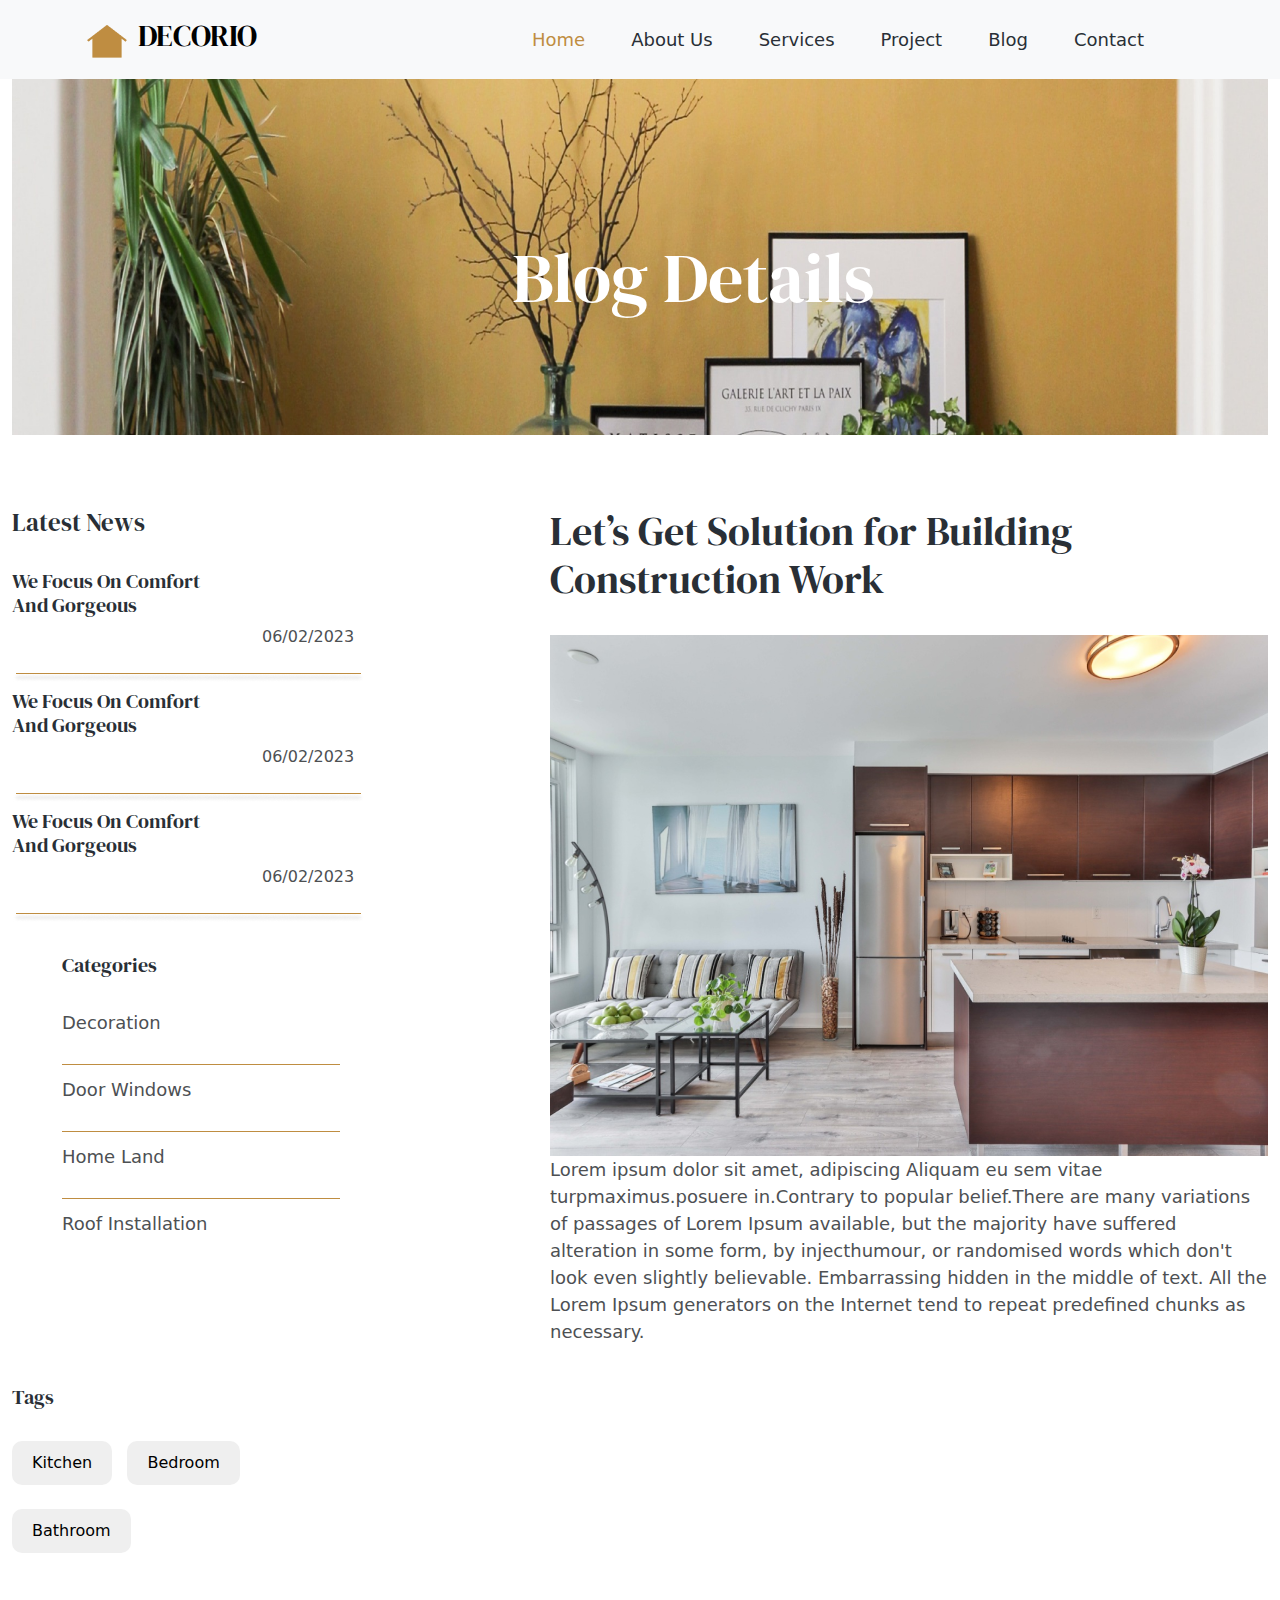
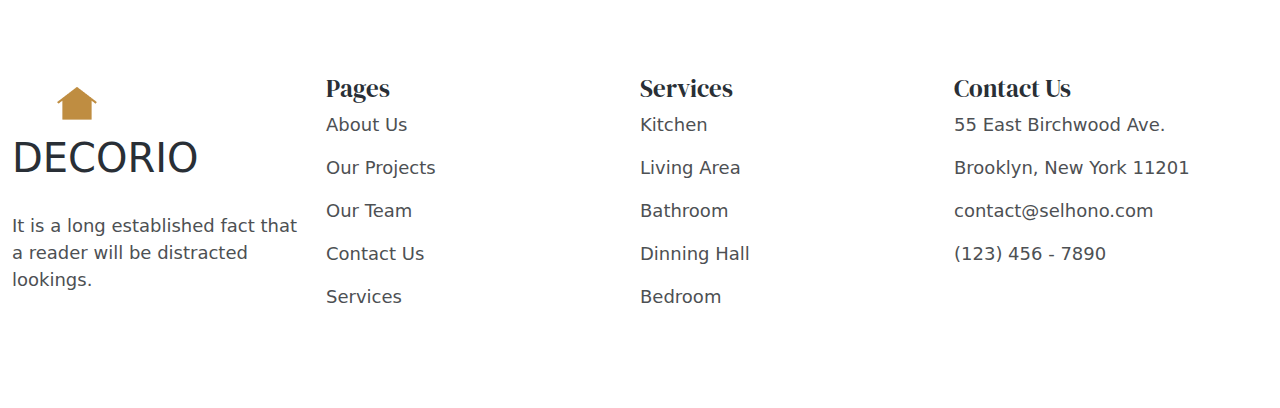
<file: blogdetail.html>
<!DOCTYPE html>
<html lang="en">

<head>
    <meta charset="UTF-8">
    <meta name="viewport" content="width=device-width, initial-scale=1.0">
    <title>blogdetail</title>
    <link href="https://cdn.jsdelivr.net/npm/bootstrap@5.3.3/dist/css/bootstrap.min.css" rel="stylesheet"
        integrity="sha384-QWTKZyjpPEjISv5WaRU9OFeRpok6YctnYmDr5pNlyT2bRjXh0JMhjY6hW+ALEwIH" crossorigin="anonymous">

    <link rel="stylesheet" href="https://cdnjs.cloudflare.com/ajax/libs/font-awesome/6.5.2/css/all.min.css"
        integrity="sha512-SnH5WK+bZxgPHs44uWIX+LLJAJ9/2PkPKZ5QiAj6Ta86w+fsb2TkcmfRyVX3pBnMFcV7oQPJkl9QevSCWr3W6A=="
        crossorigin="anonymous" referrerpolicy="no-referrer" />
    <link rel="stylesheet" href="./style.css">
    <script src="script.js"></script>

    <link rel="preconnect" href="https://fonts.googleapis.com">
<link rel="preconnect" href="https://fonts.gstatic.com" crossorigin>
<link href="https://fonts.googleapis.com/css2?family=DM+Serif+Display:ital@0;1&family=Inter:ital,opsz,wght@0,14..32,100..900;1,14..32,100..900&family=Jost:ital,wght@0,100..900;1,100..900&display=swap" rel="stylesheet">

</head>

<body>

    <!-- navbar -->
    <nav class="navbar navbar-expand-lg bg-body-tertiary">
        <div class="container">
          <a class="navbar-brand" href="#"><img src="./img/material-symbols-light_other-houses.png"  alt="" > <span style="font-size: 30px;"class="heading">DECORIO</span></a>
          <button class="navbar-toggler" type="button" data-bs-toggle="collapse" data-bs-target="#navbarSupportedContent" aria-controls="navbarSupportedContent" aria-expanded="false" aria-label="Toggle navigation">
            <span class="navbar-toggler-icon"></span>
          </button>
          <div class="collapse navbar-collapse" id="navbarSupportedContent">
            <ul class="navbar-nav ms-auto mb-2 mb-lg-0">
              <li class="nav-item">
                <a class="nav-link active" aria-current="page" href="index.html" style="color: #BF8D41; font-size: 18px; font-weight: 500; margin-right: 30px;"> Home</a>
              </li>
              <li class="nav-item">
                <a class="nav-link" href="about.html" style=" font-size: 18px; font-weight: 500; color: #292F36; margin-right: 30px;">About Us</a>
              </li>
              
              <li class="nav-item">
                <a class="nav-link" href="service.html" style=" font-size: 18px; font-weight: 500; color: #292F36;margin-right: 30px;">Services</a>
              </li>
    
              <li class="nav-item">
                <a class="nav-link" href="project.html" style=" font-size: 18px; font-weight: 500; color: #292F36;margin-right: 30px;">Project</a>
              </li>
              
              <li class="nav-item">
                <a class="nav-link" href="blog.html" style=" font-size: 18px; font-weight: 500; color: #292F36;margin-right: 30px;">Blog</a>
              </li>
              
              <li class="nav-item">
                <a class="nav-link" href="contact.html" style=" font-size: 18px; font-weight: 500; color: #292F36;margin-right: 30px;">Contact</a>
              </li>
              
              <li class="nav-item">
                <a class="nav-link" href="#" style=" font-size: 18px; font-weight: 500; color: #292F36;"><i class="fa-solid fa-magnifying-glass"></i></a>
              </li>
              

              
            </ul>
            
          </div>
        </div>
      </nav>

    <div class="container-fluid">
        <div class="service-img">
            <img src="./img/blogdt.png" class="w-100" height="356px" alt="">
        </div>

        <div class="service-txt" style="margin-left: 500px;">
            <h1 style="font-size: 70px; color: white;"class="heading">Blog Details</h1>
        </div>
        <br><br><br>

        <div class="row">
            <div class="col">
                <h1 style="color: #292F36; font-size: 25px;"class="heading">Latest News</h1>
                <br>
                <h4 style="color: #292F36;font-size: 20px;"class="heading">We Focus On Comfort <br>And Gorgeous</h4>
                <div style="margin-left: 250px;">
                    <p style="color: #4D5053;font-size: 16px;">06/02/2023</p>
                </div>
                <img src="./img/lll.png" alt="">
                <br>
                <h4 style="color: #292F36;font-size: 20px;"class="heading">We Focus On Comfort <br>And Gorgeous</h4>
                <div style="margin-left: 250px;">
                    <p style="color: #4D5053;font-size: 16px;">06/02/2023</p>
                </div>
                <img src="./img/lll.png" alt="">
                <br>
                <h4 style="color: #292F36;font-size: 20px;"class="heading">We Focus On Comfort <br>And Gorgeous</h4>
                <div style="margin-left: 250px;">
                    <p style="color: #4D5053;font-size: 16px;">06/02/2023</p>
                </div>
                <img src="./img/lll.png" alt="">
                <br><br>
                <div style="margin-left: 50px;">
                    <h4 style="color: #292F36;font-size: 20px;"class="heading">Categories</h4>
                    <br>
                    <p style="color: #4D5053;font-size: 18px;">Decoration</p>
                    <img src="./img/Line3.png" alt="">

                    <p style="color: #4D5053;font-size: 18px;">Door Windows</p>
                    <img src="./img/Line3.png" alt="">

                    <p style="color: #4D5053;font-size: 18px;">Home Land</p>
                    <img src="./img/Line3.png" alt="">

                    <p style="color: #4D5053;font-size: 18px;">Roof Installation</p>

                </div>

            </div>
            <div class="col">
                <h1 style="font-size: 40px;color: #292F36;"class="heading">Let’s Get Solution for Building <br>
                    Construction Work</h1>
                <br>
                <img src="./img/Rectangle 38.png" alt="">
                <br>
                <p style="font-size: 18px; color: #4D5053;">Lorem ipsum dolor sit amet, adipiscing Aliquam eu sem vitae
                    turpmaximus.posuere in.Contrary to popular belief.There are many variations of passages of Lorem
                    Ipsum available, but the majority have suffered alteration in some form, by injecthumour, or
                    randomised words which don't look even slightly believable.

                    Embarrassing hidden in the middle of text. All the Lorem Ipsum generators on the Internet tend to
                    repeat predefined chunks as necessary.</p>
            </div>
        </div>

        <br>
        <h4 style="color: #292F36;font-size: 20px;"class="heading">Tags</h4>
        <br>
        <button onclick="kitcbtn()" class="button-news" style="background-color: F4F0EC; border: none; border-radius: 10px; padding-left: 20px;padding-right: 20px;padding-top: 10px;padding-bottom: 10px;">Kitchen</button> &nbsp; <button onclick="bedbtn()" class="button-news" style="background-color: F4F0EC; border: none; border-radius: 10px; padding-left: 20px;padding-right: 20px;padding-top: 10px;padding-bottom: 10px;">Bedroom</button><br><br>
        <button onclick="bathbtn()" class="button-news" style="background-color: F4F0EC; border: none; border-radius: 10px; padding-left: 20px;padding-right: 20px;padding-top: 10px;padding-bottom: 10px;">Bathroom</button>

        <div id="result"></div>

    </div>

    <br><br><br>

    <div class="main-footer ">
        <div class="row  footer container-fluid" > 
        
          <div class="col  mt-5 mb-5 ">
      <div class="row">
      <div class="col" style="margin-left: 40px; margin-top: 5px;"><img src="./img/material-symbols-light_other-houses.png" alt=""></div> 
      <div class="col" style="font-size: 40px; margin-right: 40px;color: #292F36;" class="heading">DECORIO </div> 
      </div>    
      <br>
      <p class="fot-para" style="color: #4D5053; font-size: 18px; text-align: left;">It is a long established fact that a reader  will be distracted lookings.</p>
      <br>
      <div style="text-align: left;">
        &nbsp;&nbsp;&nbsp;&nbsp; <i class="fa-brands fa-facebook-f" style="color: #292F36;font-size: 18px;"></i> &nbsp;&nbsp;&nbsp;&nbsp; <i class="fa-brands fa-twitter"style="color: #292F36;font-size: 18px;"> &nbsp;&nbsp;&nbsp;&nbsp;</i> <i class="fa-brands fa-linkedin-in"style="color: #292F36;font-size: 18px;"></i> &nbsp;&nbsp;&nbsp;&nbsp;  <i class="fa-brands fa-instagram"style="color: #292F36;font-size: 18px;"></i>
        
      </div>      
          </div>
        
          <div class="col   mt-5 mb-5 ">       
            
            
            
           
              <h3 class="fot-head">Pages</h3>               
      <a href="about.html" style="text-decoration: none;">
              <p class="fot-para">About Us </p></a>
             <a href="project.html"style="text-decoration: none;"> <p class="fot-para">  Our Projects </p></a>
              <a href="team.html"style="text-decoration: none;"><p class="fot-para">  Our Team </p></a>
              <a href="contact.html"style="text-decoration: none;"><p class="fot-para">   Contact Us</p></a>
              <a href="service.html"style="text-decoration: none;"><p class="fot-para"> Services</p></a>
          </div>
          
          <div class="col  mt-5 mb-5">        
            
              <a href="service.html"style="text-decoration: none;"><h3  class="fot-head"> Services</h3> </a>                     
              <a href="service.html"style="text-decoration: none;"><p class="fot-para">   Kitchen </p></a>
              <a href="service.html"style="text-decoration: none;"><p class="fot-para">    Living Area </p></a>
              <a href="service.html"style="text-decoration: none;"><p class="fot-para">Bathroom        </p></a>
        
              <a href="service.html"style="text-decoration: none;"><p class="fot-para">Dinning Hall</p></a>
              <a href="service.html"style="text-decoration: none;"><p class="fot-para"> Bedroom</p></a>
        
          </div>
      
        
          <div class="col   mt-5 mb-5">    
            <a href="contact.html"style="text-decoration: none;"><h3  class="fot-head">Contact Us</h3></a>                      
            <p class="fot-para">    55 East Birchwood Ave.    </p>
            <p class="fot-para"> Brooklyn, New York 11201</p>
            <p class="fot-para">   contact@selhono.com
            </p>
            <p class="fot-para">(123) 456 - 7890
            </p>
            
        </div>
        </div>
      </div>

</body>
<script src="https://cdn.jsdelivr.net/npm/bootstrap@5.3.3/dist/js/bootstrap.bundle.min.js"
    integrity="sha384-YvpcrYf0tY3lHB60NNkmXc5s9fDVZLESaAA55NDzOxhy9GkcIdslK1eN7N6jIeHz"
    crossorigin="anonymous"></script>
<script>
    const kitcbtn=()=>{
        result.innerHTML=`
        <br><br>
        <div class="row">
            <div class="col">
                <h1 style="color: #292F36;font-size: 40px;">Design sprints are great</h1>
                <br>
                <p style="color: #4D5053;font-size: 20px;">Lorem ipsum dolor sit amet, adipiscing Aliquam eu sem vitae turpmaximus.posuere in.Contrary to popular belief.There are many variations of passages of Lorem Ipsum available, but the majority have suffered.
                    <br>
                    Contrary to popular belief.There are many variations of passages of Lorem Ipsum available, but the majority have suffered.
                                        <br>
                    Contrary to popular belief.There are many variations of passages of Lorem Ipsum available, but the majority have suffered.
                    <br>
                    Contrary to popular belief.There are many variations of passages of Lorem Ipsum available, but the majority have suffered.

                    </p>
                </div>
             <div class="col">
<img src="./img/Rectangle 39.png" height="501px" class=w-100 alt="">
   
                </div>
        </div>

        `
    }
    const bedbtn=()=>{
        result.innerHTML=`
        <br><br>
        <div class="row">
            <div class="col">
                <h1 style="color: #292F36;font-size: 40px;">Design sprints are great</h1>
                <br>
                <p style="color: #4D5053;font-size: 20px;">Lorem ipsum dolor sit amet, adipiscing Aliquam eu sem vitae turpmaximus.posuere in.Contrary to popular belief.There are many variations of passages of Lorem Ipsum available, but the majority have suffered.
                    <br>
                    Contrary to popular belief.There are many variations of passages of Lorem Ipsum available, but the majority have suffered.
                                        <br>
                    Contrary to popular belief.There are many variations of passages of Lorem Ipsum available, but the majority have suffered.
                    <br>
                    Contrary to popular belief.There are many variations of passages of Lorem Ipsum available, but the majority have suffered.

                    </p>
                </div>
             <div class="col">
<img src="./img/bed2.png" height="501px" class=w-100 alt="">
   
                </div>
        </div>

        `
    }

    const bathbtn=()=>{
        result.innerHTML=`
        <br><br>
        <div class="row">
            <div class="col">
                <h1 style="color: #292F36;font-size: 40px;">Design sprints are great</h1>
                <br>
                <p style="color: #4D5053;font-size: 20px;">Lorem ipsum dolor sit amet, adipiscing Aliquam eu sem vitae turpmaximus.posuere in.Contrary to popular belief.There are many variations of passages of Lorem Ipsum available, but the majority have suffered.
                    <br>
                    Contrary to popular belief.There are many variations of passages of Lorem Ipsum available, but the majority have suffered.
                                        <br>
                    Contrary to popular belief.There are many variations of passages of Lorem Ipsum available, but the majority have suffered.
                    <br>
                    Contrary to popular belief.There are many variations of passages of Lorem Ipsum available, but the majority have suffered.

                    </p>
                </div>
             <div class="col">
<img src="./img/Rectangle 34.png" height="501px" class=w-100 alt="">
   
                </div>
        </div>

        `
    }

</script>    

</html>
</file>
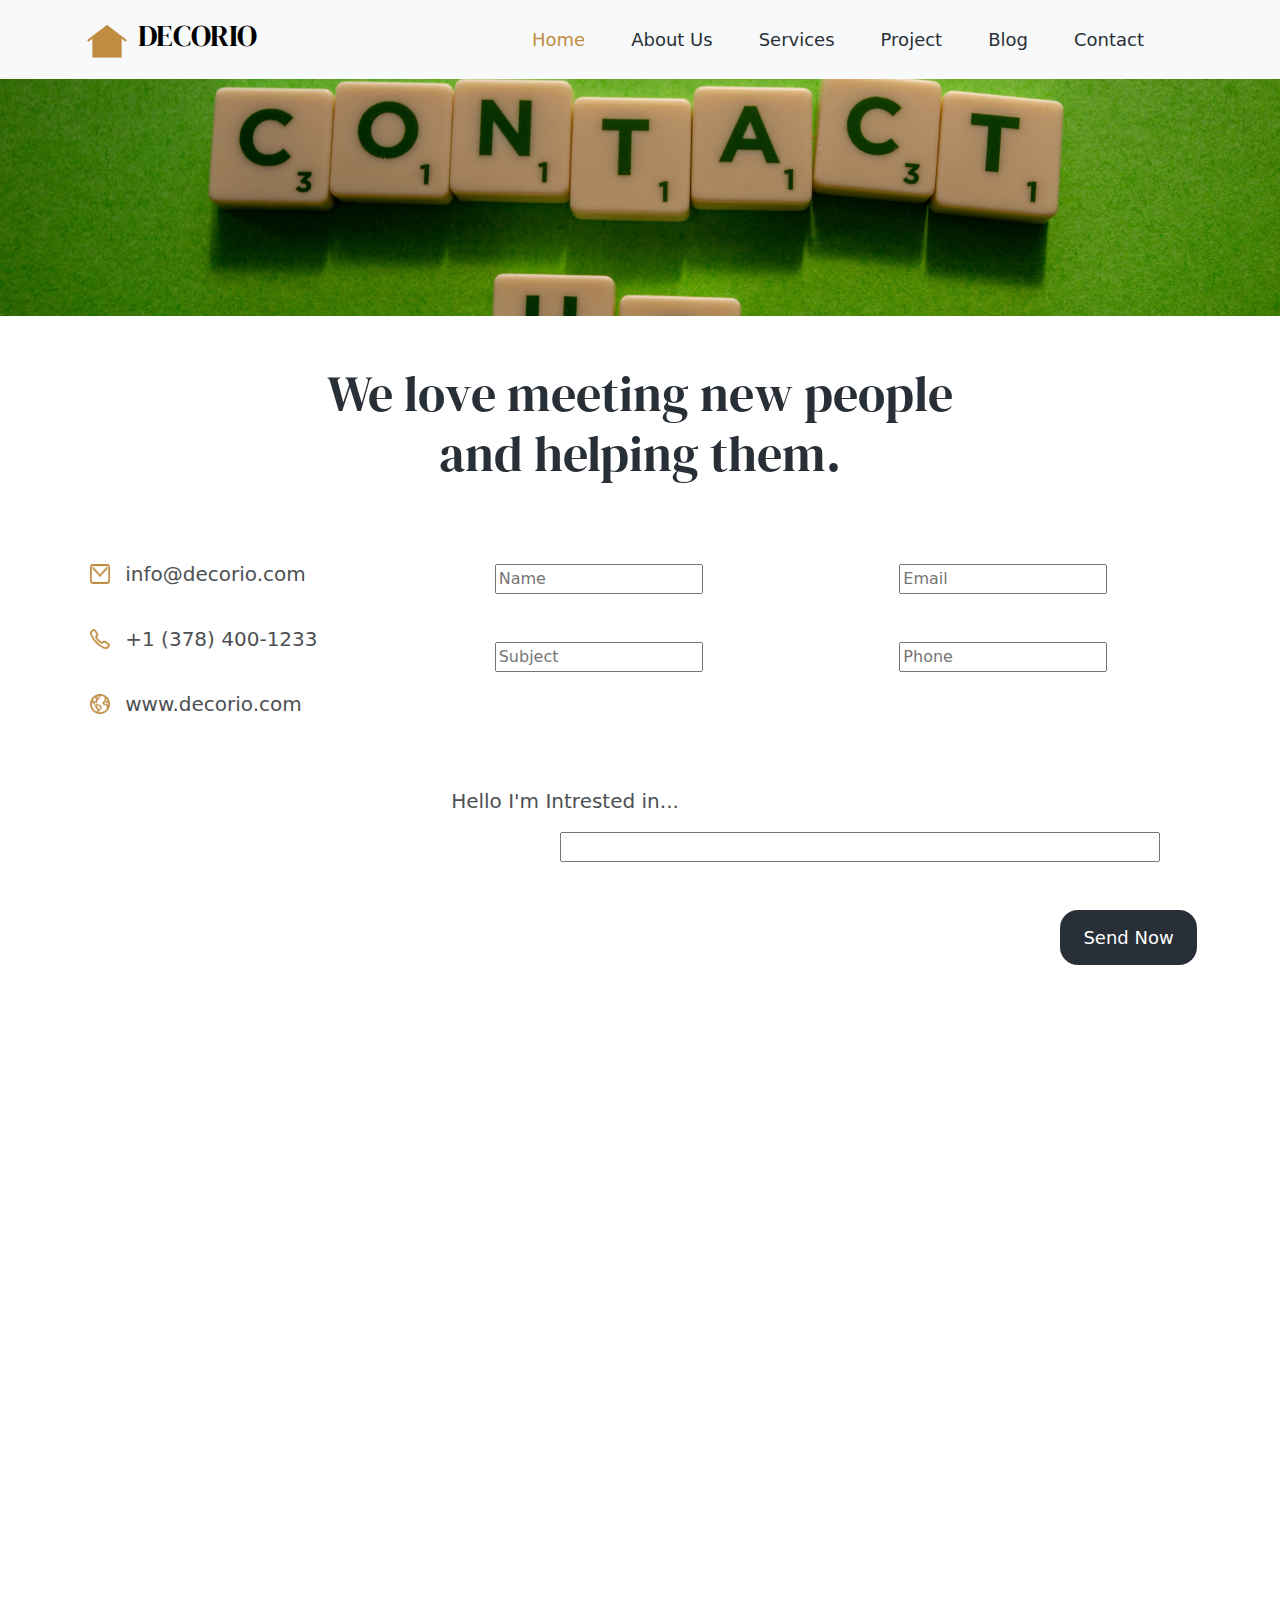
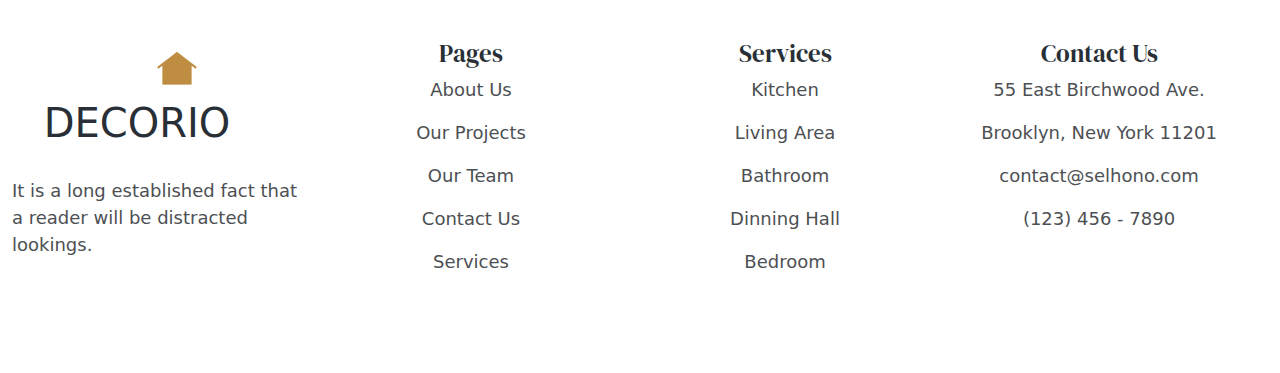
<file: contact.html>
<!DOCTYPE html>
<html lang="en">
<head>
    <meta charset="UTF-8">
    <meta name="viewport" content="width=device-width, initial-scale=1.0">
    <title>CONTACT</title>
    <link href="https://cdn.jsdelivr.net/npm/bootstrap@5.3.3/dist/css/bootstrap.min.css" rel="stylesheet"
integrity="sha384-QWTKZyjpPEjISv5WaRU9OFeRpok6YctnYmDr5pNlyT2bRjXh0JMhjY6hW+ALEwIH" crossorigin="anonymous">

<link rel="stylesheet" href="https://cdnjs.cloudflare.com/ajax/libs/font-awesome/6.5.2/css/all.min.css"
integrity="sha512-SnH5WK+bZxgPHs44uWIX+LLJAJ9/2PkPKZ5QiAj6Ta86w+fsb2TkcmfRyVX3pBnMFcV7oQPJkl9QevSCWr3W6A=="
crossorigin="anonymous" referrerpolicy="no-referrer" />
<link rel="stylesheet" href="./style.css">
<link rel="preconnect" href="https://fonts.googleapis.com">
<script src="script.js"></script>

<link rel="preconnect" href="https://fonts.gstatic.com" crossorigin>
<link href="https://fonts.googleapis.com/css2?family=DM+Serif+Display:ital@0;1&family=Inter:ital,opsz,wght@0,14..32,100..900;1,14..32,100..900&family=Jost:ital,wght@0,100..900;1,100..900&display=swap" rel="stylesheet">

</head>
<body>
    
    <!-- navbar -->
    <nav class="navbar navbar-expand-lg bg-body-tertiary">
      <div class="container">
        <a class="navbar-brand" href="#"><img src="./img/material-symbols-light_other-houses.png"  alt="" > <span style="font-size: 30px;"class="heading">DECORIO</span></a>
        <button class="navbar-toggler" type="button" data-bs-toggle="collapse" data-bs-target="#navbarSupportedContent" aria-controls="navbarSupportedContent" aria-expanded="false" aria-label="Toggle navigation">
          <span class="navbar-toggler-icon"></span>
        </button>
        <div class="collapse navbar-collapse" id="navbarSupportedContent">
          <ul class="navbar-nav ms-auto mb-2 mb-lg-0">
            <li class="nav-item">
              <a class="nav-link active" aria-current="page" href="index.html" style="color: #BF8D41; font-size: 18px; font-weight: 500; margin-right: 30px;"> Home</a>
            </li>
            <li class="nav-item">
              <a class="nav-link" href="about.html" style=" font-size: 18px; font-weight: 500; color: #292F36; margin-right: 30px;">About Us</a>
            </li>
            
            <li class="nav-item">
              <a class="nav-link" href="service.html" style=" font-size: 18px; font-weight: 500; color: #292F36;margin-right: 30px;">Services</a>
            </li>
  
            <li class="nav-item">
              <a class="nav-link" href="project.html" style=" font-size: 18px; font-weight: 500; color: #292F36;margin-right: 30px;">Project</a>
            </li>
            
            <li class="nav-item">
              <a class="nav-link" href="blog.html" style=" font-size: 18px; font-weight: 500; color: #292F36;margin-right: 30px;">Blog</a>
            </li>
            
            <li class="nav-item">
              <a class="nav-link" href="contact.html" style=" font-size: 18px; font-weight: 500; color: #292F36;margin-right: 30px;">Contact</a>
            </li>
            
            <li class="nav-item">
              <a class="nav-link" href="#" style=" font-size: 18px; font-weight: 500; color: #292F36;"><i class="fa-solid fa-magnifying-glass"></i></a>
            </li>
            

            
          </ul>
          
        </div>
      </div>
    </nav>

      <img src="./img/contct.png" class="w-100" alt="">

<br><br><br>


      <div>
        <h1 style="text-align: center; font-size: 50px; color: #292F36;"class="heading">We love meeting new people <br> and helping them. </h1>
      </div>

      <br><br><br>

      <div class="row">
        <div class="col" style="margin-left: 90px;">
            <div style="display: flex;">
                <img src="./img/gmail.png" width="20px" height="20px" alt="">&nbsp;&nbsp;&nbsp;
                <p class="text-center" style="color: #4D5053; font-size: 20px; margin-top: -5px;">info@decorio.com</p>
            </div>

        <br>
        <div style="display: flex;">
            <img src="./img/call.png" width="20px" height="20px" alt="">&nbsp;&nbsp;&nbsp;
            <p class="text-center"style="color: #4D5053; font-size: 20px; margin-top: -5px;">+1 (378) 400-1233            </p>
        </div>

        <br>
        <div style="display: flex;">
            <img src="./img/globe.png" width="20px" height="20px" alt="">&nbsp;&nbsp;&nbsp;
            <p class="text-center"style="color: #4D5053; font-size: 20px; margin-top: -5px;">www.decorio.com</p>
            <br>
            
        </div>
        <br>
        <div style="text-align: left;">
             <i class="fa-brands fa-facebook-f" style="color: #292F36;font-size: 18px;"></i> &nbsp;&nbsp;&nbsp;&nbsp; <i class="fa-brands fa-twitter"style="color: #292F36;font-size: 18px;"> &nbsp;&nbsp;&nbsp;&nbsp;</i> <i class="fa-brands fa-linkedin-in"style="color: #292F36;font-size: 18px;"></i> &nbsp;&nbsp;&nbsp;&nbsp;  <i class="fa-brands fa-instagram"style="color: #292F36;font-size: 18px;"></i>
            
          </div>
        </div>
        <div class="col">
            <input type="text" id="NameId" placeholder="Name"><br><br><br>
            <input type="text" id="SubjectId" placeholder="Subject">

            <br><br><br><br>
    

        </div>
        <div class="col">
            <input type="email" id="EmailId" placeholder="Email"><br><br><br>
            <input type="text" id="PhoneId" placeholder="Phone">


        </div>

        <br><br>
           
      </div>
      <p class="text-center"style="color: #4D5053; font-size: 20px;margin-left: -150px ">Hello I'm Intrested in...</p>

      <input type="text" id="MsgId" style="width: 600px; margin-left: 560px;" 
      class="form-contol ">
<br><br><br>
      <button onclick="contactt()" style="background-color: #292F36; color: white; border-radius: 18px; border: none; width: 137.14px; height: 55px; font-size: 18px; margin-left: 1060px;">Send Now <i class="fa-solid fa-arrow-right"></i></button>
      <br><br><br>
      <br><br><br>
<div class="text-center">
          <iframe src="https://www.google.com/maps/embed?pb=!1m18!1m12!1m3!1d193747.75173117174!2d-74.10980657016479!3d40.64512684987866!2m3!1f0!2f0!3f0!3m2!1i1024!2i768!4f13.1!3m3!1m2!1s0x89c24416947c2109%3A0x82765c7404007886!2sBrooklyn%2C%20NY%2C%20USA!5e0!3m2!1sen!2sin!4v1722757113679!5m2!1sen!2sin" width="900" height="450" style="border:0; border-radius: 18px;"  allowfullscreen="" loading="lazy" referrerpolicy="no-referrer-when-downgrade"></iframe>
          <br><br><br>
          <div class="main-footer ">
            <div class="row  footer container-fluid" > 
            
              <div class="col  mt-5 mb-5 ">
          <div class="row">
          <div class="col" style="margin-left: 40px; margin-top: 5px;"><img src="./img/material-symbols-light_other-houses.png" alt=""></div> 
          <div class="col" style="font-size: 40px; margin-right: 40px;color: #292F36;" class="heading">DECORIO </div> 
          </div>    
          <br>
          <p class="fot-para" style="color: #4D5053; font-size: 18px; text-align: left;">It is a long established fact that a reader  will be distracted lookings.</p>
          <br>
          <div style="text-align: left;">
            &nbsp;&nbsp;&nbsp;&nbsp; <i class="fa-brands fa-facebook-f" style="color: #292F36;font-size: 18px;"></i> &nbsp;&nbsp;&nbsp;&nbsp; <i class="fa-brands fa-twitter"style="color: #292F36;font-size: 18px;"> &nbsp;&nbsp;&nbsp;&nbsp;</i> <i class="fa-brands fa-linkedin-in"style="color: #292F36;font-size: 18px;"></i> &nbsp;&nbsp;&nbsp;&nbsp;  <i class="fa-brands fa-instagram"style="color: #292F36;font-size: 18px;"></i>
            
          </div>      
              </div>
            
              <div class="col   mt-5 mb-5 ">       
                
                
                
               
                  <h3 class="fot-head">Pages</h3>               
          <a href="about.html" style="text-decoration: none;">
                  <p class="fot-para">About Us </p></a>
                 <a href="project.html"style="text-decoration: none;"> <p class="fot-para">  Our Projects </p></a>
                  <a href="team.html"style="text-decoration: none;"><p class="fot-para">  Our Team </p></a>
                  <a href="contact.html"style="text-decoration: none;"><p class="fot-para">   Contact Us</p></a>
                  <a href="service.html"style="text-decoration: none;"><p class="fot-para"> Services</p></a>
              </div>
              
              <div class="col  mt-5 mb-5">        
                
                  <a href="service.html"style="text-decoration: none;"><h3  class="fot-head"> Services</h3> </a>                     
                  <a href="service.html"style="text-decoration: none;"><p class="fot-para">   Kitchen </p></a>
                  <a href="service.html"style="text-decoration: none;"><p class="fot-para">    Living Area </p></a>
                  <a href="service.html"style="text-decoration: none;"><p class="fot-para">Bathroom        </p></a>
            
                  <a href="service.html"style="text-decoration: none;"><p class="fot-para">Dinning Hall</p></a>
                  <a href="service.html"style="text-decoration: none;"><p class="fot-para"> Bedroom</p></a>
            
              </div>
          
            
              <div class="col   mt-5 mb-5">    
                <a href="contact.html"style="text-decoration: none;"><h3  class="fot-head">Contact Us</h3></a>                      
                <p class="fot-para">    55 East Birchwood Ave.    </p>
                <p class="fot-para"> Brooklyn, New York 11201</p>
                <p class="fot-para">   contact@selhono.com
                </p>
                <p class="fot-para">(123) 456 - 7890
                </p>
                
            </div>
            </div>
          </div>
          
    
    
</div>
</body>
<script src="https://cdn.jsdelivr.net/npm/bootstrap@5.3.3/dist/js/bootstrap.bundle.min.js" integrity="sha384-YvpcrYf0tY3lHB60NNkmXc5s9fDVZLESaAA55NDzOxhy9GkcIdslK1eN7N6jIeHz" crossorigin="anonymous"></script>

</html>
</file>
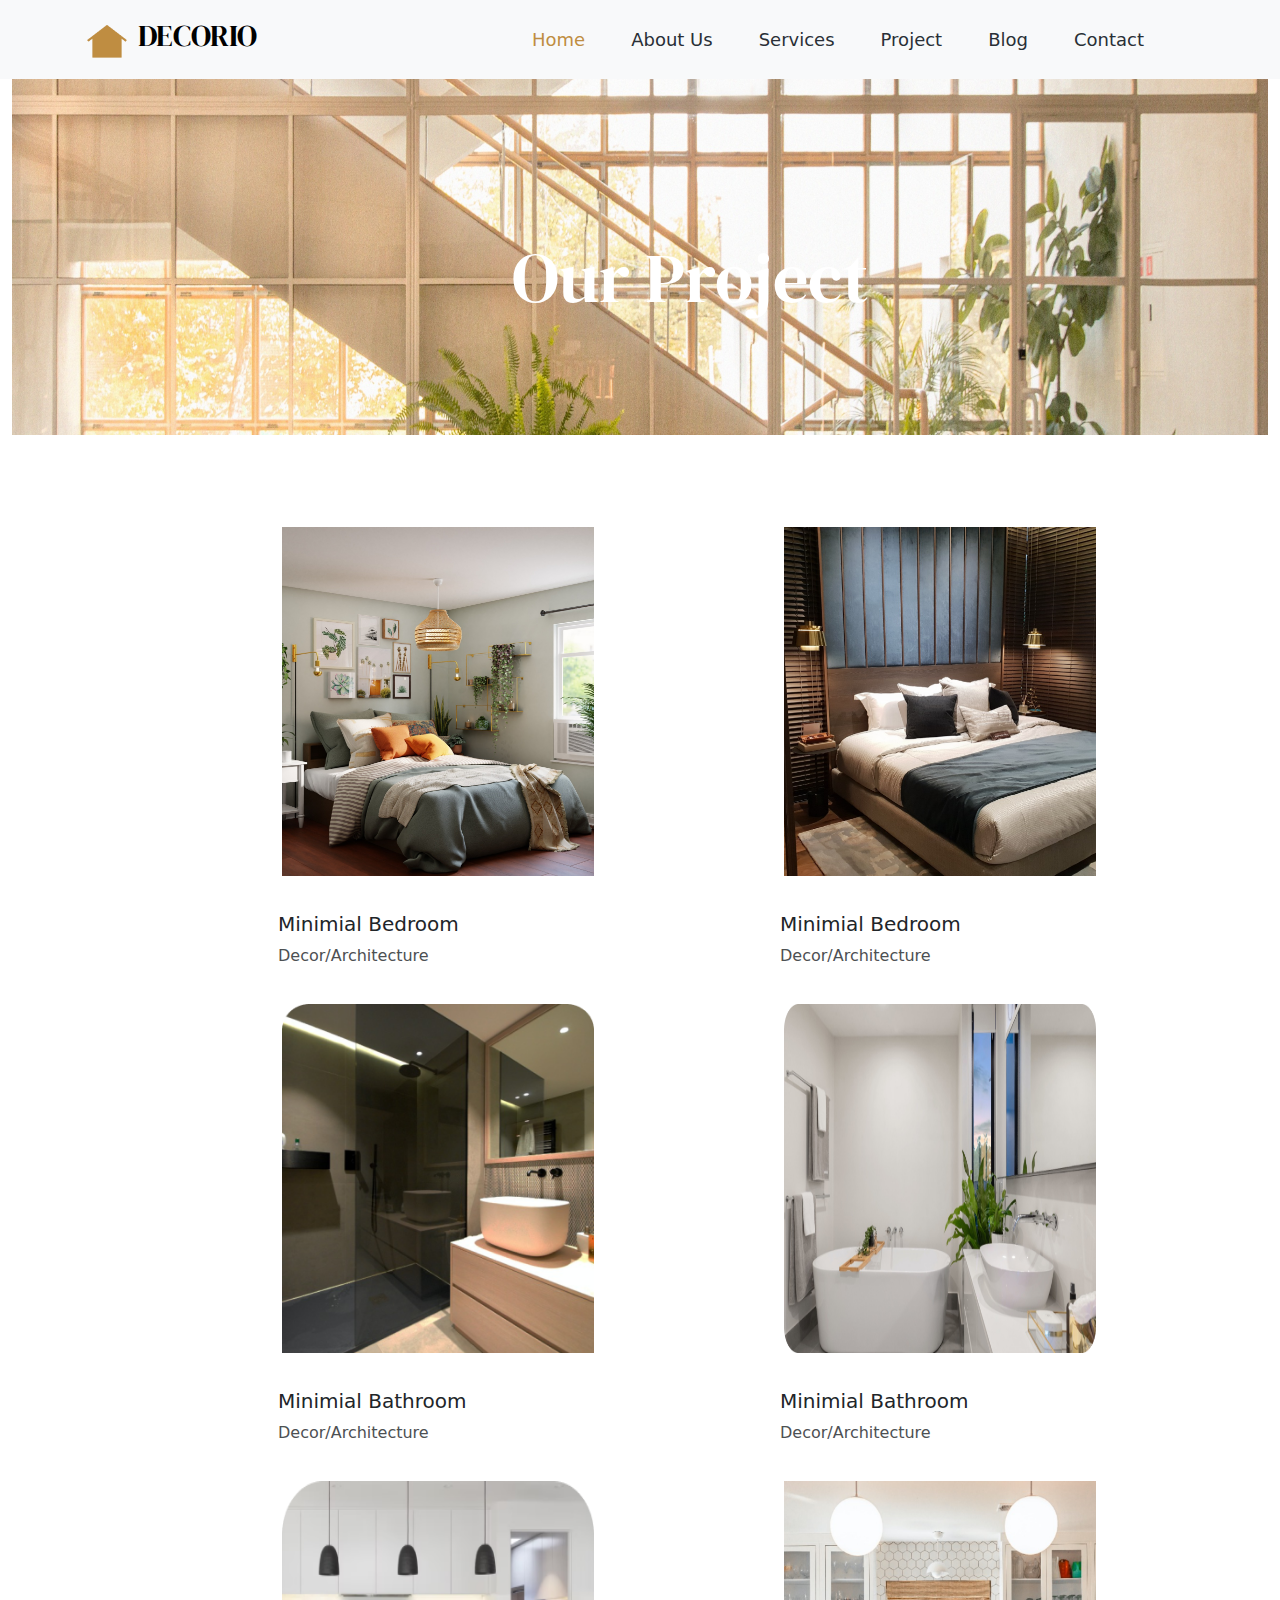
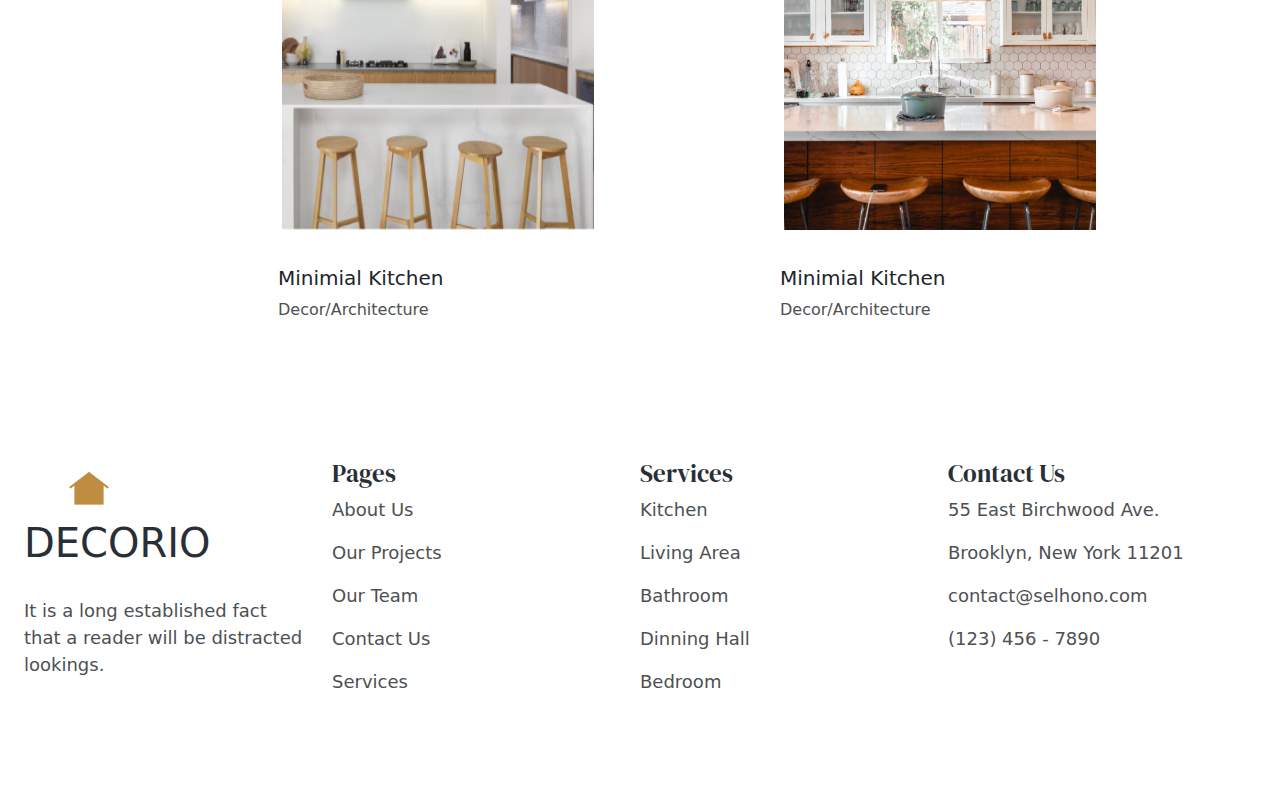
<file: project.html>
<!DOCTYPE html>
<html lang="en">
<head>
    <meta charset="UTF-8">
    <meta name="viewport" content="width=device-width, initial-scale=1.0">
    <title>PROJECT</title>
    <link href="https://cdn.jsdelivr.net/npm/bootstrap@5.3.3/dist/css/bootstrap.min.css" rel="stylesheet"
    integrity="sha384-QWTKZyjpPEjISv5WaRU9OFeRpok6YctnYmDr5pNlyT2bRjXh0JMhjY6hW+ALEwIH" crossorigin="anonymous">
    
    <link rel="stylesheet" href="https://cdnjs.cloudflare.com/ajax/libs/font-awesome/6.5.2/css/all.min.css"
    integrity="sha512-SnH5WK+bZxgPHs44uWIX+LLJAJ9/2PkPKZ5QiAj6Ta86w+fsb2TkcmfRyVX3pBnMFcV7oQPJkl9QevSCWr3W6A=="
    crossorigin="anonymous" referrerpolicy="no-referrer" />
    </head>
    <link rel="stylesheet" href="./style.css">
    <link rel="preconnect" href="https://fonts.googleapis.com">
    <script src="script.js"></script>

<link rel="preconnect" href="https://fonts.gstatic.com" crossorigin>
<link href="https://fonts.googleapis.com/css2?family=DM+Serif+Display:ital@0;1&family=Inter:ital,opsz,wght@0,14..32,100..900;1,14..32,100..900&family=Jost:ital,wght@0,100..900;1,100..900&display=swap" rel="stylesheet">

</head>
<body>

       <!-- navbar -->
       <nav class="navbar navbar-expand-lg bg-body-tertiary">
        <div class="container">
          <a class="navbar-brand" href="#"><img src="./img/material-symbols-light_other-houses.png"  alt="" > <span style="font-size: 30px;"class="heading">DECORIO</span></a>
          <button class="navbar-toggler" type="button" data-bs-toggle="collapse" data-bs-target="#navbarSupportedContent" aria-controls="navbarSupportedContent" aria-expanded="false" aria-label="Toggle navigation">
            <span class="navbar-toggler-icon"></span>
          </button>
          <div class="collapse navbar-collapse" id="navbarSupportedContent">
            <ul class="navbar-nav ms-auto mb-2 mb-lg-0">
              <li class="nav-item">
                <a class="nav-link active" aria-current="page" href="index.html" style="color: #BF8D41; font-size: 18px; font-weight: 500; margin-right: 30px;"> Home</a>
              </li>
              <li class="nav-item">
                <a class="nav-link" href="about.html" style=" font-size: 18px; font-weight: 500; color: #292F36; margin-right: 30px;">About Us</a>
              </li>
              
              <li class="nav-item">
                <a class="nav-link" href="service.html" style=" font-size: 18px; font-weight: 500; color: #292F36;margin-right: 30px;">Services</a>
              </li>
    
              <li class="nav-item">
                <a class="nav-link" href="project.html" style=" font-size: 18px; font-weight: 500; color: #292F36;margin-right: 30px;">Project</a>
              </li>
              
              <li class="nav-item">
                <a class="nav-link" href="blog.html" style=" font-size: 18px; font-weight: 500; color: #292F36;margin-right: 30px;">Blog</a>
              </li>
              
              <li class="nav-item">
                <a class="nav-link" href="contact.html" style=" font-size: 18px; font-weight: 500; color: #292F36;margin-right: 30px;">Contact</a>
              </li>
              
              <li class="nav-item">
                <a class="nav-link" href="#" style=" font-size: 18px; font-weight: 500; color: #292F36;"><i class="fa-solid fa-magnifying-glass"></i></a>
              </li>
              

              
            </ul>
            
          </div>
        </div>
      </nav>

      <div class="container-fluid">

        <div class="service-img">
            <img src="./img/pr.png" class="w-100" height="356px" alt="">
        </div>

        <div class="service-txt" style="margin-left: 500px;" >
            <h1 style="font-size: 70px; color: white;"class="heading">Our Project</h1>
        </div>
<br><br><br>



<!-- bedroom -->
        <div style="display:flex ;">
            <div class="card" style="width: 22rem; margin-left: 250px; border: none;">
              <img src="./img/bed1.png" class="card-img-top" height="389 px" width="340 px" style="padding: 20px;" alt="...">
              <div class="card-body" style="text-align: left;">
                <h5 class="card-title" style="font-size: 20px;"class="heading">Minimial Bedroom</h5>
          <div class="row">
          <div class="col-8">
                    <p class="card-text"style="color: #4D5053; font-size: 16px;">Decor/Architecture</p>
                   

          </div> 
          <div class="col-4 " style="margin-top: -20px; ">
            <button onclick="projecttbed()" style="border: none; background-color: white; font-size: 30px;"><i class="fa-solid fa-circle-arrow-right " style="color: #BF8D41;"></i></button></div> 
          </div>   
           </div>
            </div>

            <div class="card" style="width: 22rem; margin-left: 150px;border: none;">
                <img src="./img/bed2.png" class="card-img-top" height="389 px" width="340 px" style="padding: 20px;" alt="...">
                <div class="card-body" style="text-align: left;">
                  <h5 class="card-title" style="font-size: 20px;"class="heading">Minimial Bedroom</h5>
            <div class="row">
            <div class="col-8">
                      <p class="card-text"style="color: #4D5053; font-size: 16px;">Decor/Architecture</p>
              
            </div> 
            <div class="col-4" style="margin-top: -10px; ">
              <button onclick="projecttbed()" style="border: none; background-color: white; font-size: 30px;"><i class="fa-solid fa-circle-arrow-right " style="color: #BF8D41;"></i></button></div> 
            </div>   
             </div>
              </div>

        </div>

        <!-- bathrooom -->
        <div style="display:flex ;">
            <div class="card" style="width: 22rem; margin-left: 250px; border: none;">
              <img src="./img/Rectangle 35.png" class="card-img-top" height="389 px" width="340 px" style="padding: 20px;" alt="...">
              <div class="card-body" style="text-align: left;">
                <h5 class="card-title" style="font-size: 20px;"class="heading">Minimial Bathroom</h5>
          <div class="row">
          <div class="col-8">
                    <p class="card-text"style="color: #4D5053; font-size: 16px;">Decor/Architecture</p>
                   

          </div> 
          <div class="col-4 " style="margin-top: -20px; ">
            <button onclick="projectbath()" style="border: none; background-color: white; font-size: 30px;"><i class="fa-solid fa-circle-arrow-right " style="color: #BF8D41;"></i></button></div> 
          </div>   
           </div>
            </div>

            <div class="card" style="width: 22rem; margin-left: 150px;border: none;">
                <img src="./img/Rectangle 34.png" class="card-img-top" height="389 px" width="340 px" style="padding: 20px;" alt="...">
                <div class="card-body" style="text-align: left;">
                  <h5 class="card-title" style="font-size: 20px;"class="heading">Minimial Bathroom</h5>
            <div class="row">
            <div class="col-8">
                      <p class="card-text"style="color: #4D5053; font-size: 16px;">Decor/Architecture</p>
              
            </div> 
            <div class="col-4" style="margin-top: -10px; ">
              <button onclick="projectbath()" style="border: none; background-color: white; font-size: 30px;"><i class="fa-solid fa-circle-arrow-right " style="color: #BF8D41;"></i></button></div> 
            </div>   
             </div>
              </div>

        </div>

        <!-- kitchen -->

        <div style="display:flex ;">
            <div class="card" style="width: 22rem; margin-left: 250px; border: none;">
              <img src="./img/i3.png" class="card-img-top" height="389 px" width="340 px" style="padding: 20px;" alt="...">
              <div class="card-body" style="text-align: left;">
                <h5 class="card-title" style="font-size: 20px;"class="heading">Minimial Kitchen</h5>
          <div class="row">
          <div class="col-8">
                    <p class="card-text"style="color: #4D5053; font-size: 16px;">Decor/Architecture</p>
                   

          </div> 
          <div class="col-4 " style="margin-top: -20px; ">
            <button onclick="projecttkit()" style="border: none; background-color: white; font-size: 30px;"><i class="fa-solid fa-circle-arrow-right " style="color: #BF8D41;"></i></button></div> 
          </div>   
           </div>
            </div>

            <div class="card" style="width: 22rem; margin-left: 150px;border: none;">
                <img src="./img/Rectangle 39.png" class="card-img-top" height="389 px" width="340 px" style="padding: 20px;" alt="...">
                <div class="card-body" style="text-align: left;">
                  <h5 class="card-title" style="font-size: 20px;"class="heading">Minimial Kitchen</h5>
            <div class="row">
            <div class="col-8">
                      <p class="card-text"style="color: #4D5053; font-size: 16px;">Decor/Architecture</p>
              
            </div> 
            <div class="col-4" style="margin-top: -10px; ">
              <button onclick="projecttkit()" style="border: none; background-color: white; font-size: 30px;"><i class="fa-solid fa-circle-arrow-right " style="color: #BF8D41;"></i></button></div> 
            </div>   
             </div>
              </div>

        </div>

        <br><br><br>

        <div class="main-footer ">
          <div class="row  footer container-fluid" > 
          
            <div class="col  mt-5 mb-5 ">
        <div class="row">
        <div class="col" style="margin-left: 40px; margin-top: 5px;"><img src="./img/material-symbols-light_other-houses.png" alt=""></div> 
        <div class="col" style="font-size: 40px; margin-right: 40px;color: #292F36;" class="heading">DECORIO </div> 
        </div>    
        <br>
        <p class="fot-para" style="color: #4D5053; font-size: 18px; text-align: left;">It is a long established fact that a reader  will be distracted lookings.</p>
        <br>
        <div style="text-align: left;">
          &nbsp;&nbsp;&nbsp;&nbsp; <i class="fa-brands fa-facebook-f" style="color: #292F36;font-size: 18px;"></i> &nbsp;&nbsp;&nbsp;&nbsp; <i class="fa-brands fa-twitter"style="color: #292F36;font-size: 18px;"> &nbsp;&nbsp;&nbsp;&nbsp;</i> <i class="fa-brands fa-linkedin-in"style="color: #292F36;font-size: 18px;"></i> &nbsp;&nbsp;&nbsp;&nbsp;  <i class="fa-brands fa-instagram"style="color: #292F36;font-size: 18px;"></i>
          
        </div>      
            </div>
          
            <div class="col   mt-5 mb-5 ">       
              
              
              
             
                <h3 class="fot-head">Pages</h3>               
        <a href="about.html" style="text-decoration: none;">
                <p class="fot-para">About Us </p></a>
               <a href="project.html"style="text-decoration: none;"> <p class="fot-para">  Our Projects </p></a>
                <a href="team.html"style="text-decoration: none;"><p class="fot-para">  Our Team </p></a>
                <a href="contact.html"style="text-decoration: none;"><p class="fot-para">   Contact Us</p></a>
                <a href="service.html"style="text-decoration: none;"><p class="fot-para"> Services</p></a>
            </div>
            
            <div class="col  mt-5 mb-5">        
              
                <a href="service.html"style="text-decoration: none;"><h3  class="fot-head"> Services</h3> </a>                     
                <a href="service.html"style="text-decoration: none;"><p class="fot-para">   Kitchen </p></a>
                <a href="service.html"style="text-decoration: none;"><p class="fot-para">    Living Area </p></a>
                <a href="service.html"style="text-decoration: none;"><p class="fot-para">Bathroom        </p></a>
          
                <a href="service.html"style="text-decoration: none;"><p class="fot-para">Dinning Hall</p></a>
                <a href="service.html"style="text-decoration: none;"><p class="fot-para"> Bedroom</p></a>
          
            </div>
        
          
            <div class="col   mt-5 mb-5">    
              <a href="contact.html"style="text-decoration: none;"><h3  class="fot-head">Contact Us</h3></a>                      
              <p class="fot-para">    55 East Birchwood Ave.    </p>
              <p class="fot-para"> Brooklyn, New York 11201</p>
              <p class="fot-para">   contact@selhono.com
              </p>
              <p class="fot-para">(123) 456 - 7890
              </p>
              
          </div>
          </div>
        </div>


      </div>
    
</body>
<script src="https://cdn.jsdelivr.net/npm/bootstrap@5.3.3/dist/js/bootstrap.bundle.min.js" integrity="sha384-YvpcrYf0tY3lHB60NNkmXc5s9fDVZLESaAA55NDzOxhy9GkcIdslK1eN7N6jIeHz" crossorigin="anonymous"></script>

</html>
</file>
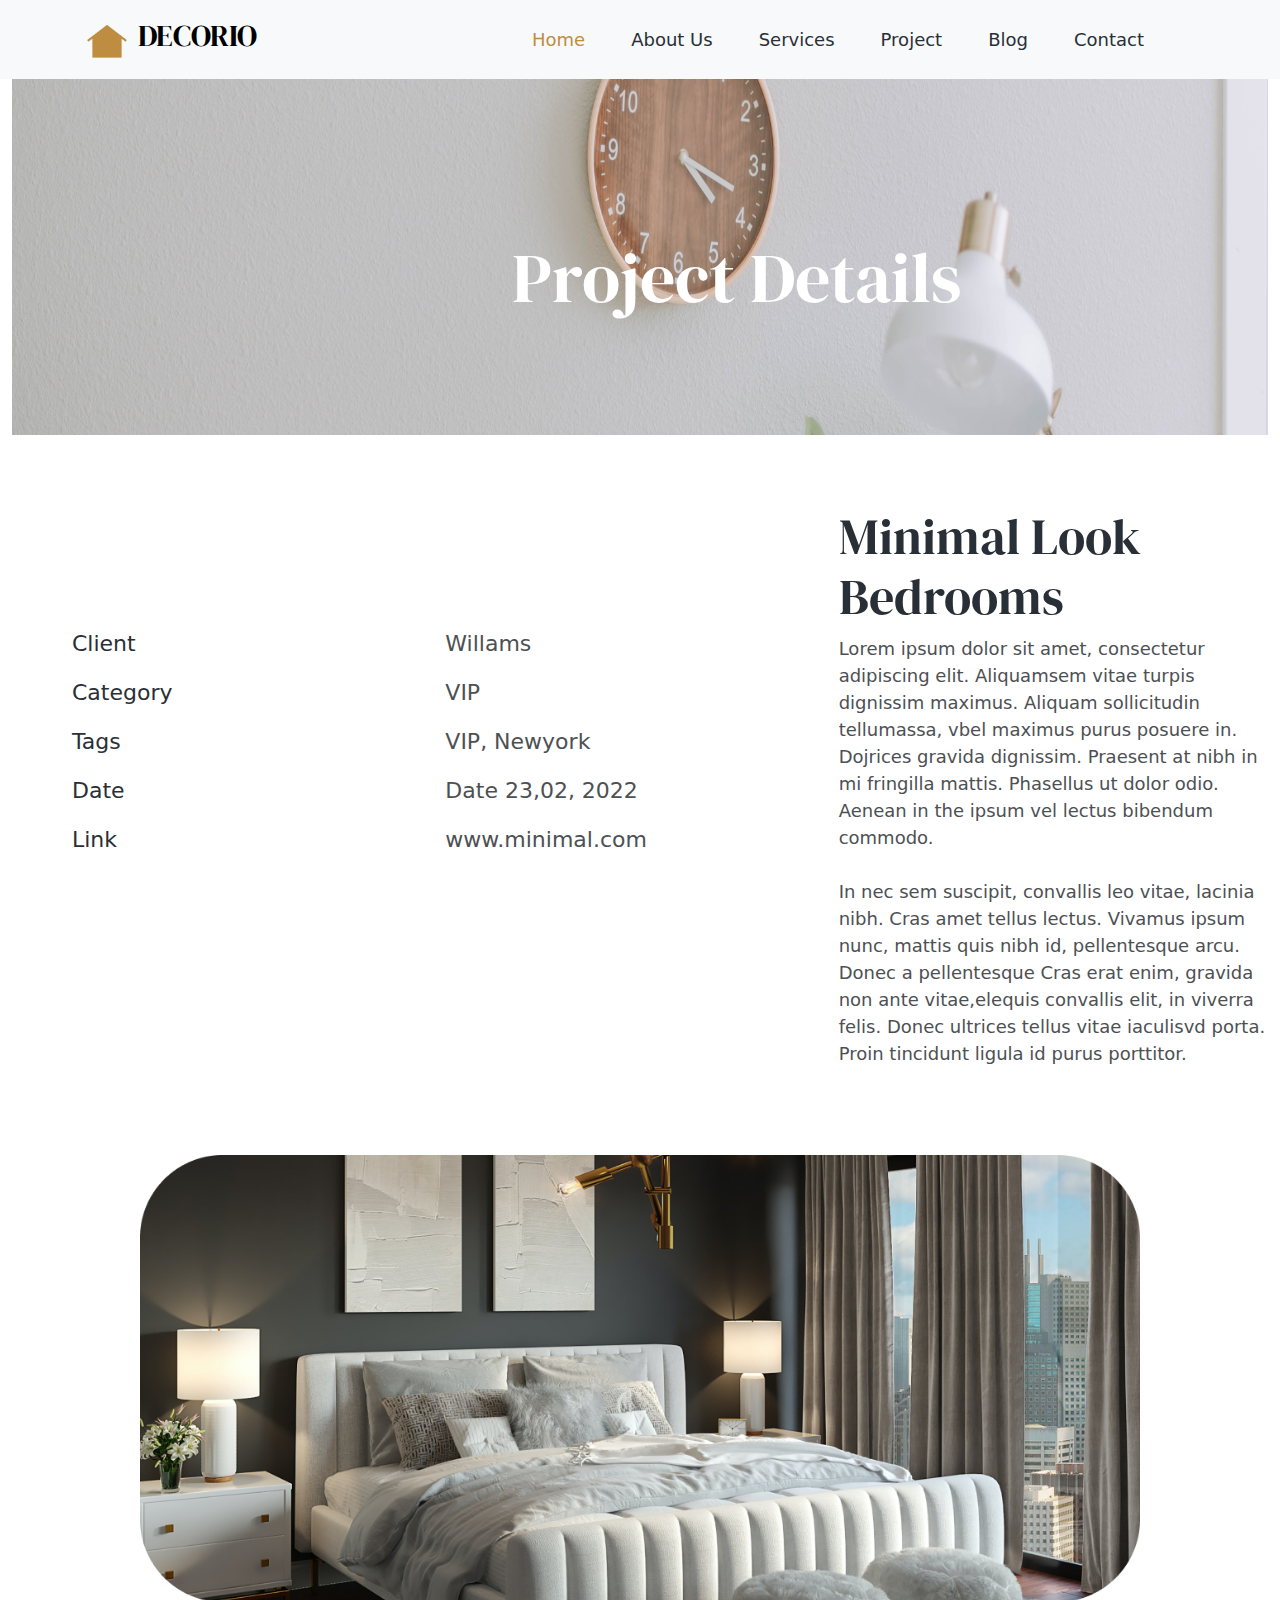
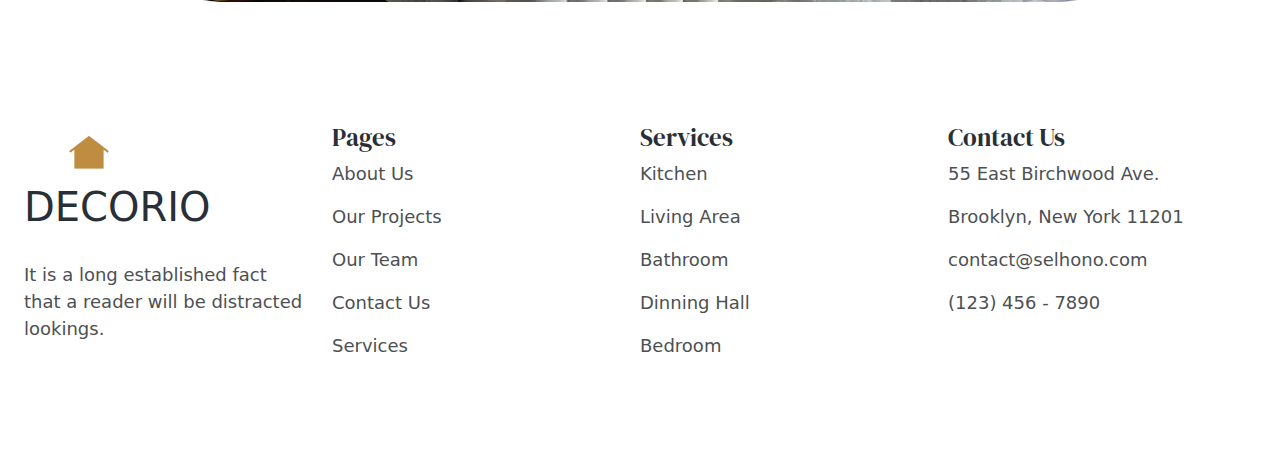
<file: projectdetail-bed.html>
<!DOCTYPE html>
<html lang="en">
<head>
    <meta charset="UTF-8">
    <meta name="viewport" content="width=device-width, initial-scale=1.0">
    <title>Project details</title>
    <link href="https://cdn.jsdelivr.net/npm/bootstrap@5.3.3/dist/css/bootstrap.min.css" rel="stylesheet"
integrity="sha384-QWTKZyjpPEjISv5WaRU9OFeRpok6YctnYmDr5pNlyT2bRjXh0JMhjY6hW+ALEwIH" crossorigin="anonymous">

<link rel="stylesheet" href="https://cdnjs.cloudflare.com/ajax/libs/font-awesome/6.5.2/css/all.min.css"
integrity="sha512-SnH5WK+bZxgPHs44uWIX+LLJAJ9/2PkPKZ5QiAj6Ta86w+fsb2TkcmfRyVX3pBnMFcV7oQPJkl9QevSCWr3W6A=="
crossorigin="anonymous" referrerpolicy="no-referrer" />
<link rel="preconnect" href="https://fonts.googleapis.com">
<script src="script.js"></script>

<link rel="preconnect" href="https://fonts.gstatic.com" crossorigin>
<link href="https://fonts.googleapis.com/css2?family=DM+Serif+Display:ital@0;1&family=Inter:ital,opsz,wght@0,14..32,100..900;1,14..32,100..900&family=Jost:ital,wght@0,100..900;1,100..900&display=swap" rel="stylesheet">

<link rel="stylesheet" href="./style.css">
</head>
<body>
     <!-- navbar -->
     <nav class="navbar navbar-expand-lg bg-body-tertiary">
      <div class="container">
        <a class="navbar-brand" href="#"><img src="./img/material-symbols-light_other-houses.png"  alt="" > <span style="font-size: 30px;"class="heading">DECORIO</span></a>
        <button class="navbar-toggler" type="button" data-bs-toggle="collapse" data-bs-target="#navbarSupportedContent" aria-controls="navbarSupportedContent" aria-expanded="false" aria-label="Toggle navigation">
          <span class="navbar-toggler-icon"></span>
        </button>
        <div class="collapse navbar-collapse" id="navbarSupportedContent">
          <ul class="navbar-nav ms-auto mb-2 mb-lg-0">
            <li class="nav-item">
              <a class="nav-link active" aria-current="page" href="index.html" style="color: #BF8D41; font-size: 18px; font-weight: 500; margin-right: 30px;"> Home</a>
            </li>
            <li class="nav-item">
              <a class="nav-link" href="about.html" style=" font-size: 18px; font-weight: 500; color: #292F36; margin-right: 30px;">About Us</a>
            </li>
            
            <li class="nav-item">
              <a class="nav-link" href="service.html" style=" font-size: 18px; font-weight: 500; color: #292F36;margin-right: 30px;">Services</a>
            </li>
  
            <li class="nav-item">
              <a class="nav-link" href="project.html" style=" font-size: 18px; font-weight: 500; color: #292F36;margin-right: 30px;">Project</a>
            </li>
            
            <li class="nav-item">
              <a class="nav-link" href="blog.html" style=" font-size: 18px; font-weight: 500; color: #292F36;margin-right: 30px;">Blog</a>
            </li>
            
            <li class="nav-item">
              <a class="nav-link" href="contact.html" style=" font-size: 18px; font-weight: 500; color: #292F36;margin-right: 30px;">Contact</a>
            </li>
            
            <li class="nav-item">
              <a class="nav-link" href="#" style=" font-size: 18px; font-weight: 500; color: #292F36;"><i class="fa-solid fa-magnifying-glass"></i></a>
            </li>
            

            
          </ul>
          
        </div>
      </div>
    </nav>

      <div class="container-fluid">

        <div class="service-img">
            <img src="./img/projectde.png" class="w-100" height="356px" alt="">
        </div>

        <div class="service-txt" style="margin-left: 500px;" >
            <h1 style="font-size: 70px; color: white;"class="heading"> Project Details</h1>

        </div>
<br><br><br>



<div class="row">
    <div class="col" style="margin-top: 120px; margin-left: 60px;">

        <p style="font-size: 22px;color: #292F36;">Client </p>
        <p style="font-size: 22px;color: #292F36;">Category</p>  
        <p style="font-size: 22px;color: #292F36;">Tags</p> 
        <p style="font-size: 22px;color: #292F36;">Date</p> 
        <p style="font-size: 22px;color: #292F36;">Link</p> 

    </div>
    <div class="col"style="margin-top: 120px; margin-right:100px ">
    <p style="font-size: 22px;color: #4D5053;"> Willams</p>        
    <p style="font-size: 22px;color: #4D5053;">VIP</p>
    <p style="font-size: 22px;color: #4D5053;">VIP, Newyork</p>
    <p style="font-size: 22px;color: #4D5053;">Date 23,02, 2022</p>
    <p style="font-size: 22px;color: #4D5053;">www.minimal.com</p>
    </div>
  <div class="col">
<h1 style="color: #292F36; font-size: 50px; margin-left:-80px;"class="heading">Minimal Look Bedrooms</h1>
<p style="font-size: 18px;color: #4D5053; margin-left:-80px;">Lorem ipsum dolor sit amet, consectetur adipiscing elit. Aliquamsem vitae turpis dignissim maximus. Aliquam sollicitudin tellumassa, vbel maximus purus posuere in. Dojrices gravida dignissim. Praesent at nibh in mi fringilla mattis. Phasellus ut dolor odio. Aenean in the ipsum vel lectus bibendum commodo. <br><br>

    In nec sem suscipit, convallis leo vitae, lacinia nibh. Cras amet tellus lectus. Vivamus ipsum nunc, mattis quis nibh id, pellentesque arcu. Donec a pellentesque Cras erat enim, gravida non ante vitae,elequis convallis elit, in viverra felis. Donec ultrices tellus vitae iaculisvd porta. Proin tincidunt ligula id purus porttitor.</p>
</div>

</div>
<br><br><br>
<div class="text-center">
    <img src="./img/Rectangle 33.png" width="1000px"  alt="">
</div>


<br><br><br>

<div class="main-footer ">
  <div class="row  footer container-fluid" > 
  
    <div class="col  mt-5 mb-5 ">
<div class="row">
<div class="col" style="margin-left: 40px; margin-top: 5px;"><img src="./img/material-symbols-light_other-houses.png" alt=""></div> 
<div class="col" style="font-size: 40px; margin-right: 40px;color: #292F36;" class="heading">DECORIO </div> 
</div>    
<br>
<p class="fot-para" style="color: #4D5053; font-size: 18px; text-align: left;">It is a long established fact that a reader  will be distracted lookings.</p>
<br>
<div style="text-align: left;">
  &nbsp;&nbsp;&nbsp;&nbsp; <i class="fa-brands fa-facebook-f" style="color: #292F36;font-size: 18px;"></i> &nbsp;&nbsp;&nbsp;&nbsp; <i class="fa-brands fa-twitter"style="color: #292F36;font-size: 18px;"> &nbsp;&nbsp;&nbsp;&nbsp;</i> <i class="fa-brands fa-linkedin-in"style="color: #292F36;font-size: 18px;"></i> &nbsp;&nbsp;&nbsp;&nbsp;  <i class="fa-brands fa-instagram"style="color: #292F36;font-size: 18px;"></i>
  
</div>      
    </div>
  
    <div class="col   mt-5 mb-5 ">       
      
      
      
     
        <h3 class="fot-head">Pages</h3>               
<a href="about.html" style="text-decoration: none;">
        <p class="fot-para">About Us </p></a>
       <a href="project.html"style="text-decoration: none;"> <p class="fot-para">  Our Projects </p></a>
        <a href="team.html"style="text-decoration: none;"><p class="fot-para">  Our Team </p></a>
        <a href="contact.html"style="text-decoration: none;"><p class="fot-para">   Contact Us</p></a>
        <a href="service.html"style="text-decoration: none;"><p class="fot-para"> Services</p></a>
    </div>
    
    <div class="col  mt-5 mb-5">        
      
        <a href="service.html"style="text-decoration: none;"><h3  class="fot-head"> Services</h3> </a>                     
        <a href="service.html"style="text-decoration: none;"><p class="fot-para">   Kitchen </p></a>
        <a href="service.html"style="text-decoration: none;"><p class="fot-para">    Living Area </p></a>
        <a href="service.html"style="text-decoration: none;"><p class="fot-para">Bathroom        </p></a>
  
        <a href="service.html"style="text-decoration: none;"><p class="fot-para">Dinning Hall</p></a>
        <a href="service.html"style="text-decoration: none;"><p class="fot-para"> Bedroom</p></a>
  
    </div>

  
    <div class="col   mt-5 mb-5">    
      <a href="contact.html"style="text-decoration: none;"><h3  class="fot-head">Contact Us</h3></a>                      
      <p class="fot-para">    55 East Birchwood Ave.    </p>
      <p class="fot-para"> Brooklyn, New York 11201</p>
      <p class="fot-para">   contact@selhono.com
      </p>
      <p class="fot-para">(123) 456 - 7890
      </p>
      
  </div>
  </div>
</div>

      </div>

</body>
<script src="https://cdn.jsdelivr.net/npm/bootstrap@5.3.3/dist/js/bootstrap.bundle.min.js" integrity="sha384-YvpcrYf0tY3lHB60NNkmXc5s9fDVZLESaAA55NDzOxhy9GkcIdslK1eN7N6jIeHz" crossorigin="anonymous"></script>

</html>
</file>
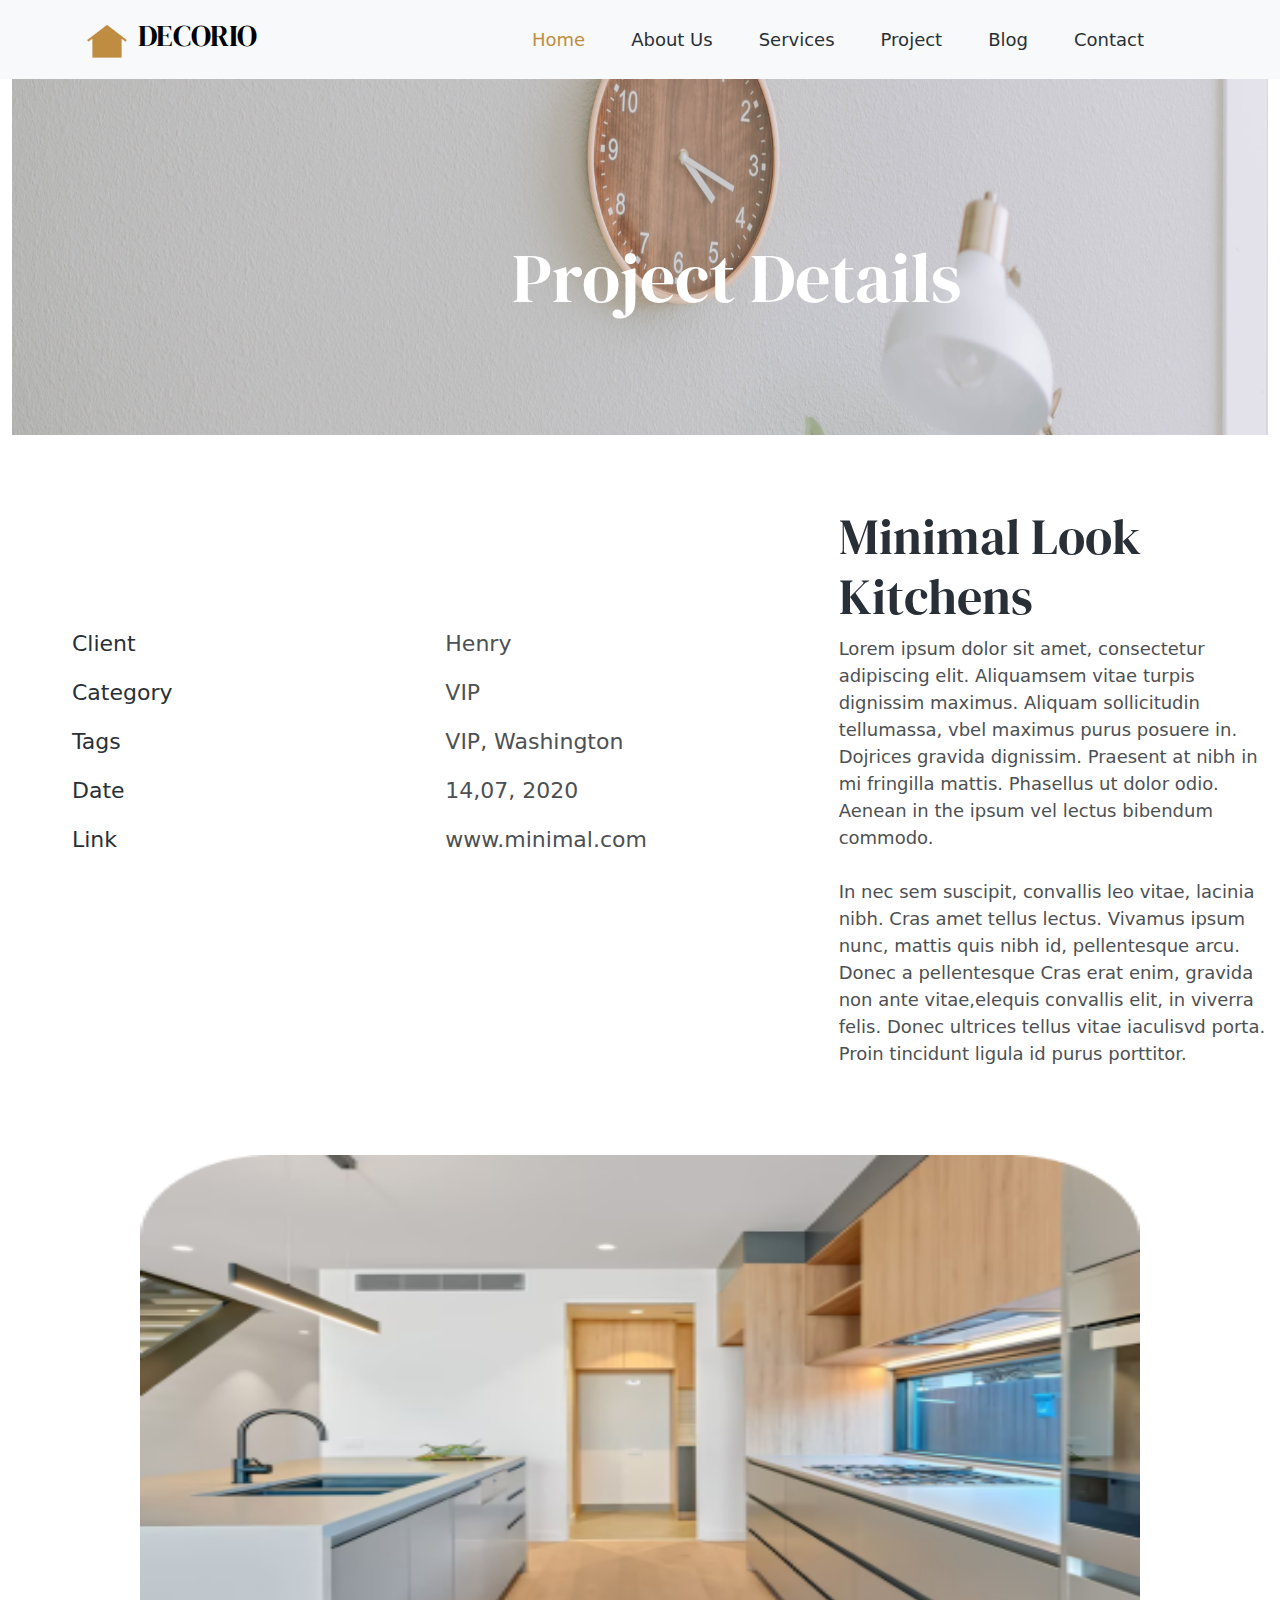
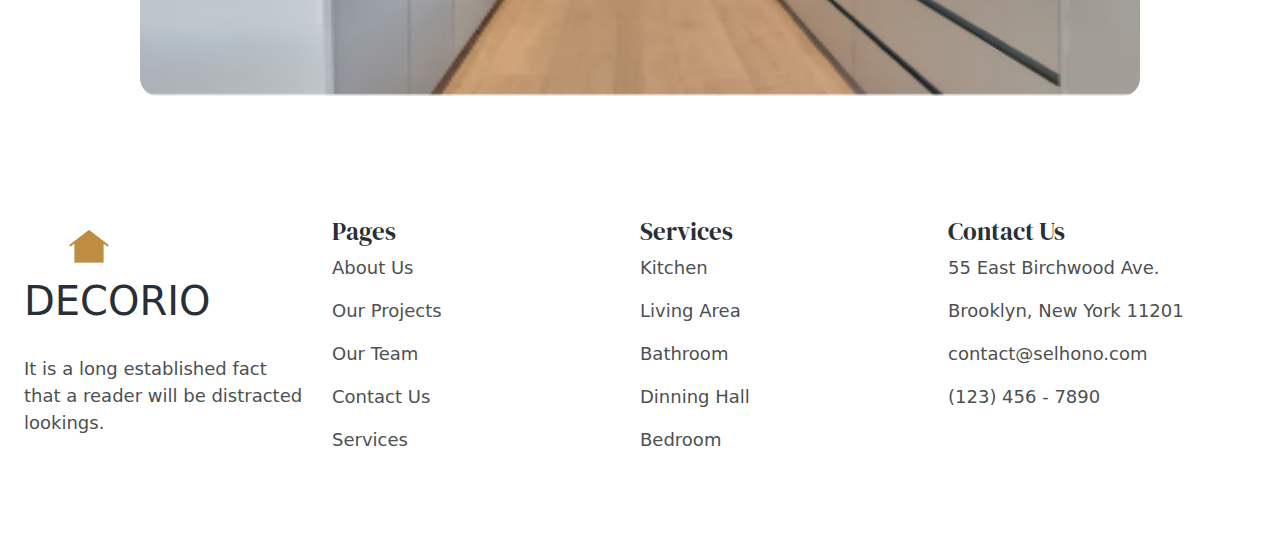
<file: projectdetail-kitchen.html>
<!DOCTYPE html>
<html lang="en">
<head>
  <meta charset="UTF-8">
  <meta name="viewport" content="width=device-width, initial-scale=1.0">
  <title>Document</title>
</head>
<link href="https://cdn.jsdelivr.net/npm/bootstrap@5.3.3/dist/css/bootstrap.min.css" rel="stylesheet"
integrity="sha384-QWTKZyjpPEjISv5WaRU9OFeRpok6YctnYmDr5pNlyT2bRjXh0JMhjY6hW+ALEwIH" crossorigin="anonymous">

<link rel="stylesheet" href="https://cdnjs.cloudflare.com/ajax/libs/font-awesome/6.5.2/css/all.min.css"
integrity="sha512-SnH5WK+bZxgPHs44uWIX+LLJAJ9/2PkPKZ5QiAj6Ta86w+fsb2TkcmfRyVX3pBnMFcV7oQPJkl9QevSCWr3W6A=="
crossorigin="anonymous" referrerpolicy="no-referrer" />
<link rel="preconnect" href="https://fonts.googleapis.com">
<link rel="preconnect" href="https://fonts.gstatic.com" crossorigin>
<script src="script.js"></script>

<link rel="stylesheet" href="./style.css">
<link href="https://fonts.googleapis.com/css2?family=DM+Serif+Display:ital@0;1&family=Inter:ital,opsz,wght@0,14..32,100..900;1,14..32,100..900&family=Jost:ital,wght@0,100..900;1,100..900&display=swap" rel="stylesheet">
</head>

<body>
  
   <!-- navbar -->
   <nav class="navbar navbar-expand-lg bg-body-tertiary">
    <div class="container">
      <a class="navbar-brand" href="#"><img src="./img/material-symbols-light_other-houses.png"  alt="" > <span style="font-size: 30px;"class="heading">DECORIO</span></a>
      <button class="navbar-toggler" type="button" data-bs-toggle="collapse" data-bs-target="#navbarSupportedContent" aria-controls="navbarSupportedContent" aria-expanded="false" aria-label="Toggle navigation">
        <span class="navbar-toggler-icon"></span>
      </button>
      <div class="collapse navbar-collapse" id="navbarSupportedContent">
        <ul class="navbar-nav ms-auto mb-2 mb-lg-0">
          <li class="nav-item">
            <a class="nav-link active" aria-current="page" href="index.html" style="color: #BF8D41; font-size: 18px; font-weight: 500; margin-right: 30px;"> Home</a>
          </li>
          <li class="nav-item">
            <a class="nav-link" href="about.html" style=" font-size: 18px; font-weight: 500; color: #292F36; margin-right: 30px;">About Us</a>
          </li>
          
          <li class="nav-item">
            <a class="nav-link" href="service.html" style=" font-size: 18px; font-weight: 500; color: #292F36;margin-right: 30px;">Services</a>
          </li>

          <li class="nav-item">
            <a class="nav-link" href="project.html" style=" font-size: 18px; font-weight: 500; color: #292F36;margin-right: 30px;">Project</a>
          </li>
          
          <li class="nav-item">
            <a class="nav-link" href="blog.html" style=" font-size: 18px; font-weight: 500; color: #292F36;margin-right: 30px;">Blog</a>
          </li>
          
          <li class="nav-item">
            <a class="nav-link" href="contact.html" style=" font-size: 18px; font-weight: 500; color: #292F36;margin-right: 30px;">Contact</a>
          </li>
          
          <li class="nav-item">
            <a class="nav-link" href="#" style=" font-size: 18px; font-weight: 500; color: #292F36;"><i class="fa-solid fa-magnifying-glass"></i></a>
          </li>
          

          
        </ul>
        
      </div>
    </div>
  </nav>

  <div class="container-fluid">

    <div class="service-img">
        <img src="./img/projectde.png" class="w-100" height="356px" alt="">
    </div>

    <div class="service-txt" style="margin-left: 500px;" >
        <h1 style="font-size: 70px; color: white;"class="heading"> Project Details</h1>

    </div>
<br><br><br>



<div class="row">
<div class="col" style="margin-top: 120px; margin-left: 60px;">

    <p style="font-size: 22px;color: #292F36;">Client </p>
    <p style="font-size: 22px;color: #292F36;">Category</p>  
    <p style="font-size: 22px;color: #292F36;">Tags</p> 
    <p style="font-size: 22px;color: #292F36;">Date</p> 
    <p style="font-size: 22px;color: #292F36;">Link</p> 

</div>
<div class="col"style="margin-top: 120px; margin-right:100px ">
<p style="font-size: 22px;color: #4D5053;"> Henry</p>        
<p style="font-size: 22px;color: #4D5053;">VIP</p>
<p style="font-size: 22px;color: #4D5053;">VIP, Washington</p>
<p style="font-size: 22px;color: #4D5053;"> 14,07, 2020</p>
<p style="font-size: 22px;color: #4D5053;">www.minimal.com</p>
</div>
<div class="col">
<h1 style="color: #292F36; font-size: 50px; margin-left:-80px;"class="heading">Minimal Look Kitchens</h1>
<p style="font-size: 18px;color: #4D5053; margin-left:-80px;">Lorem ipsum dolor sit amet, consectetur adipiscing elit. Aliquamsem vitae turpis dignissim maximus. Aliquam sollicitudin tellumassa, vbel maximus purus posuere in. Dojrices gravida dignissim. Praesent at nibh in mi fringilla mattis. Phasellus ut dolor odio. Aenean in the ipsum vel lectus bibendum commodo. <br><br>

In nec sem suscipit, convallis leo vitae, lacinia nibh. Cras amet tellus lectus. Vivamus ipsum nunc, mattis quis nibh id, pellentesque arcu. Donec a pellentesque Cras erat enim, gravida non ante vitae,elequis convallis elit, in viverra felis. Donec ultrices tellus vitae iaculisvd porta. Proin tincidunt ligula id purus porttitor.</p>
</div>

</div>
<br><br><br>
<div class="text-center">
<img src="./img/i2.png" width="1000px" height="541 px" style="border-radius: 18px;" alt="">
</div>


<br><br><br>

<div class="main-footer ">
  <div class="row  footer container-fluid" > 
  
    <div class="col  mt-5 mb-5 ">
<div class="row">
<div class="col" style="margin-left: 40px; margin-top: 5px;"><img src="./img/material-symbols-light_other-houses.png" alt=""></div> 
<div class="col" style="font-size: 40px; margin-right: 40px;color: #292F36;" class="heading">DECORIO </div> 
</div>    
<br>
<p class="fot-para" style="color: #4D5053; font-size: 18px; text-align: left;">It is a long established fact that a reader  will be distracted lookings.</p>
<br>
<div style="text-align: left;">
  &nbsp;&nbsp;&nbsp;&nbsp; <i class="fa-brands fa-facebook-f" style="color: #292F36;font-size: 18px;"></i> &nbsp;&nbsp;&nbsp;&nbsp; <i class="fa-brands fa-twitter"style="color: #292F36;font-size: 18px;"> &nbsp;&nbsp;&nbsp;&nbsp;</i> <i class="fa-brands fa-linkedin-in"style="color: #292F36;font-size: 18px;"></i> &nbsp;&nbsp;&nbsp;&nbsp;  <i class="fa-brands fa-instagram"style="color: #292F36;font-size: 18px;"></i>
  
</div>      
    </div>
  
    <div class="col   mt-5 mb-5 ">       
      
      
      
     
        <h3 class="fot-head">Pages</h3>               
<a href="about.html" style="text-decoration: none;">
        <p class="fot-para">About Us </p></a>
       <a href="project.html"style="text-decoration: none;"> <p class="fot-para">  Our Projects </p></a>
        <a href="team.html"style="text-decoration: none;"><p class="fot-para">  Our Team </p></a>
        <a href="contact.html"style="text-decoration: none;"><p class="fot-para">   Contact Us</p></a>
        <a href="service.html"style="text-decoration: none;"><p class="fot-para"> Services</p></a>
    </div>
    
    <div class="col  mt-5 mb-5">        
      
        <a href="service.html"style="text-decoration: none;"><h3  class="fot-head"> Services</h3> </a>                     
        <a href="service.html"style="text-decoration: none;"><p class="fot-para">   Kitchen </p></a>
        <a href="service.html"style="text-decoration: none;"><p class="fot-para">    Living Area </p></a>
        <a href="service.html"style="text-decoration: none;"><p class="fot-para">Bathroom        </p></a>
  
        <a href="service.html"style="text-decoration: none;"><p class="fot-para">Dinning Hall</p></a>
        <a href="service.html"style="text-decoration: none;"><p class="fot-para"> Bedroom</p></a>
  
    </div>

  
    <div class="col   mt-5 mb-5">    
      <a href="contact.html"style="text-decoration: none;"><h3  class="fot-head">Contact Us</h3></a>                      
      <p class="fot-para">    55 East Birchwood Ave.    </p>
      <p class="fot-para"> Brooklyn, New York 11201</p>
      <p class="fot-para">   contact@selhono.com
      </p>
      <p class="fot-para">(123) 456 - 7890
      </p>
      
  </div>
  </div>
</div>

  </div>

</body>
<script src="https://cdn.jsdelivr.net/npm/bootstrap@5.3.3/dist/js/bootstrap.bundle.min.js" integrity="sha384-YvpcrYf0tY3lHB60NNkmXc5s9fDVZLESaAA55NDzOxhy9GkcIdslK1eN7N6jIeHz" crossorigin="anonymous"></script>

</html>
</file>
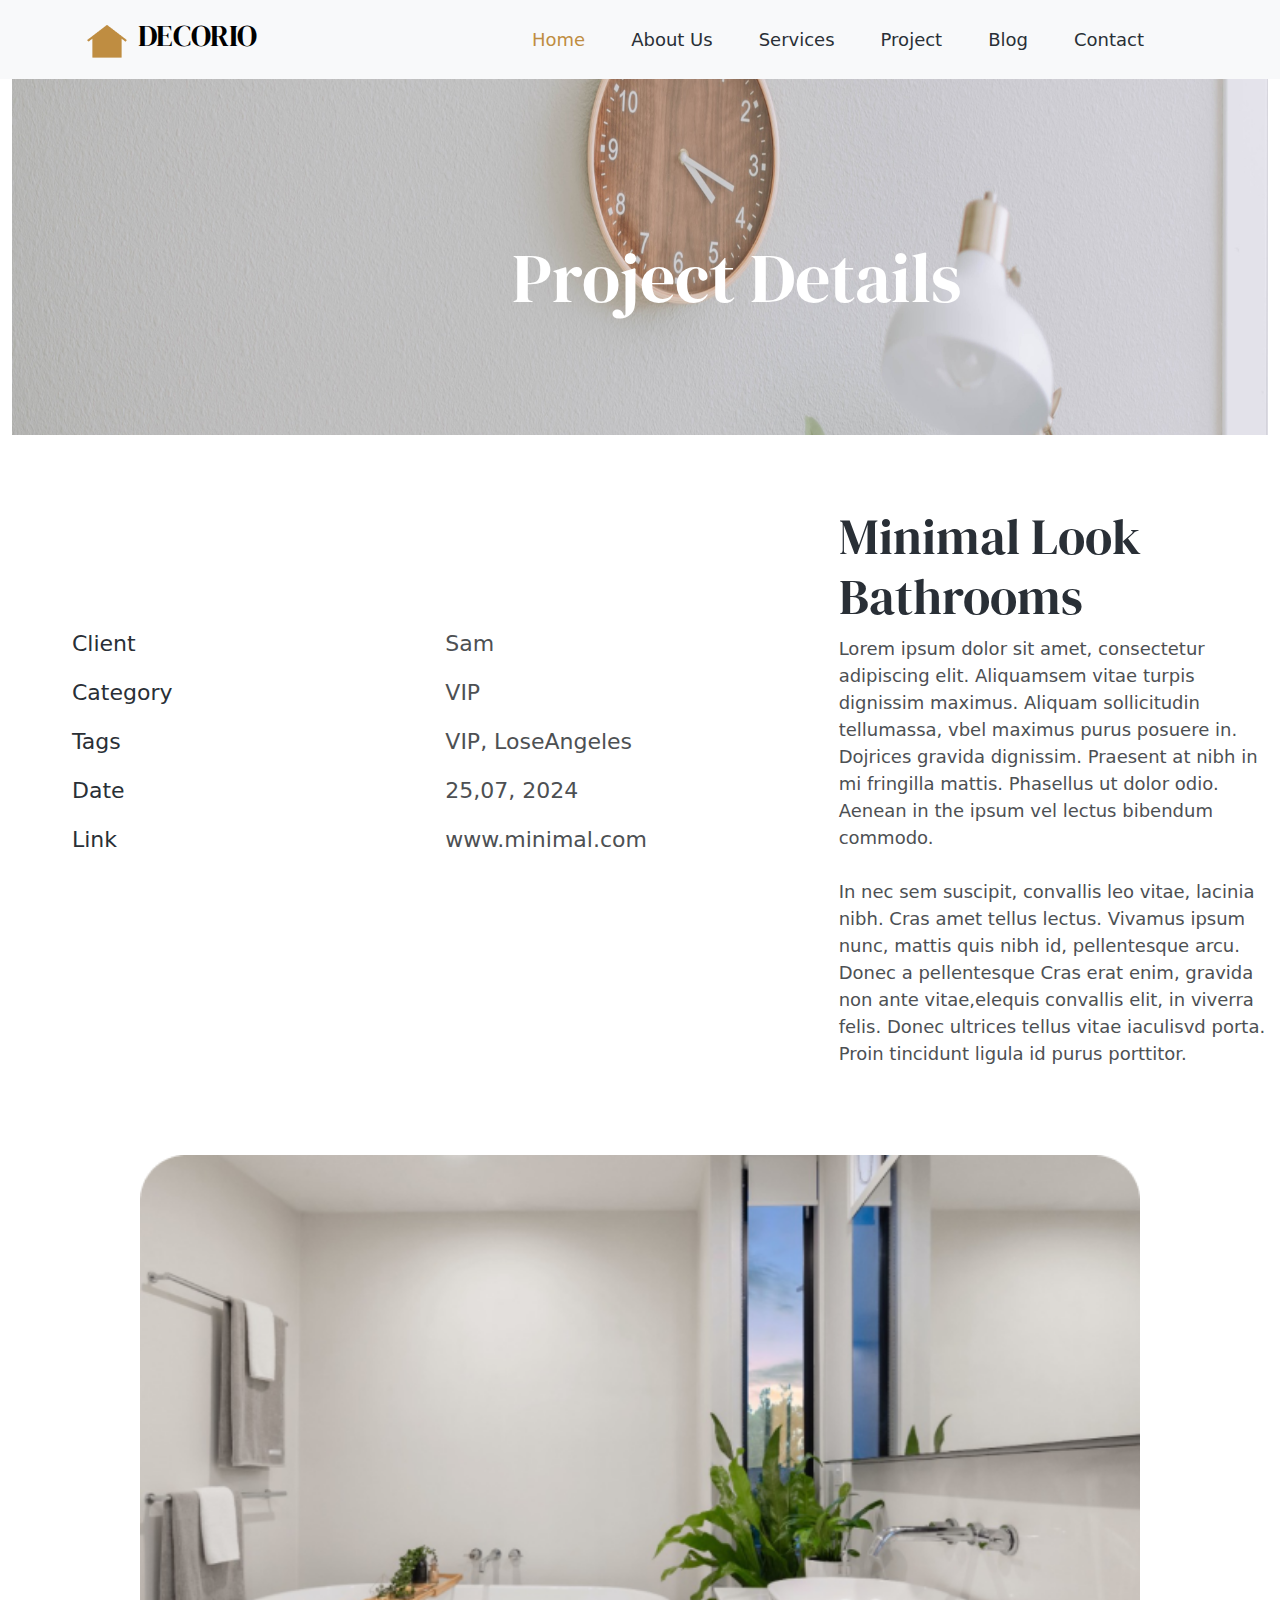
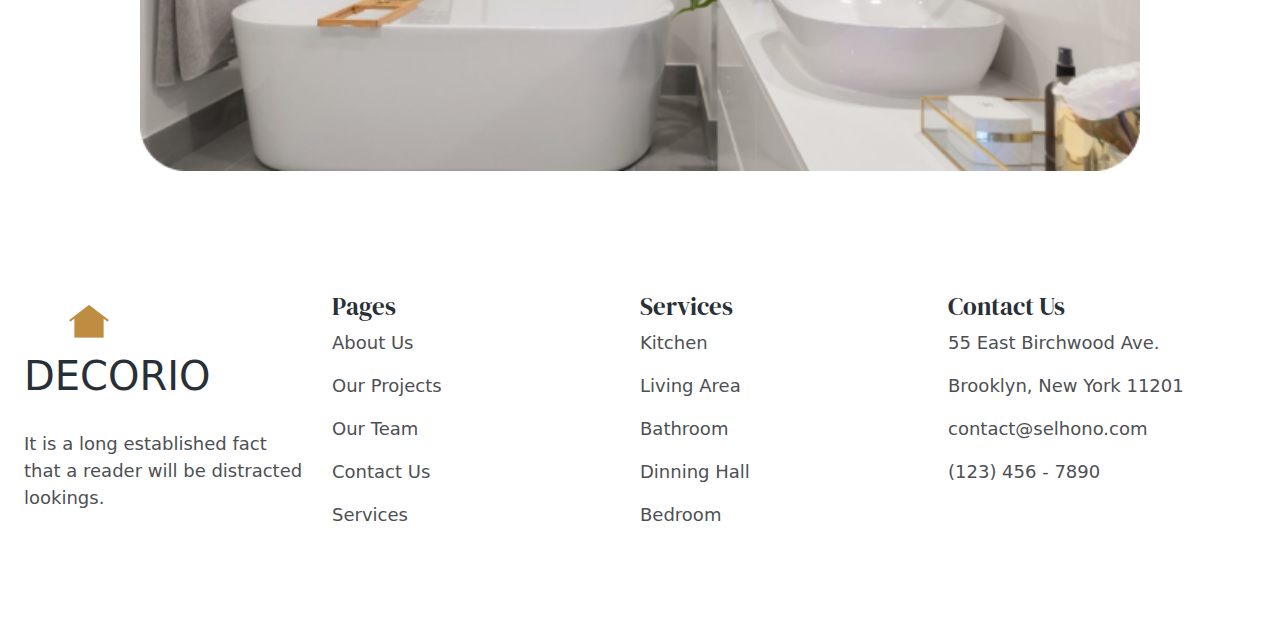
<file: projectdetailbath.html>
<!DOCTYPE html>
<html lang="en">
<head>
  <meta charset="UTF-8">
  <meta name="viewport" content="width=device-width, initial-scale=1.0">
  <title>Document</title>
</head>
<link href="https://cdn.jsdelivr.net/npm/bootstrap@5.3.3/dist/css/bootstrap.min.css" rel="stylesheet"
integrity="sha384-QWTKZyjpPEjISv5WaRU9OFeRpok6YctnYmDr5pNlyT2bRjXh0JMhjY6hW+ALEwIH" crossorigin="anonymous">

<link rel="stylesheet" href="https://cdnjs.cloudflare.com/ajax/libs/font-awesome/6.5.2/css/all.min.css"
integrity="sha512-SnH5WK+bZxgPHs44uWIX+LLJAJ9/2PkPKZ5QiAj6Ta86w+fsb2TkcmfRyVX3pBnMFcV7oQPJkl9QevSCWr3W6A=="
crossorigin="anonymous" referrerpolicy="no-referrer" />
<link href="https://fonts.googleapis.com/css2?family=DM+Serif+Display:ital@0;1&family=Inter:ital,opsz,wght@0,14..32,100..900;1,14..32,100..900&family=Jost:ital,wght@0,100..900;1,100..900&display=swap" rel="stylesheet">
<link rel="stylesheet" href="./style.css">
<script src="script.js"></script>


</head>
<body>
  
   <!-- navbar -->
   <nav class="navbar navbar-expand-lg bg-body-tertiary">
    <div class="container">
      <a class="navbar-brand" href="#"><img src="./img/material-symbols-light_other-houses.png"  alt="" > <span style="font-size: 30px;"class="heading">DECORIO</span></a>
      <button class="navbar-toggler" type="button" data-bs-toggle="collapse" data-bs-target="#navbarSupportedContent" aria-controls="navbarSupportedContent" aria-expanded="false" aria-label="Toggle navigation">
        <span class="navbar-toggler-icon"></span>
      </button>
      <div class="collapse navbar-collapse" id="navbarSupportedContent">
        <ul class="navbar-nav ms-auto mb-2 mb-lg-0">
          <li class="nav-item">
            <a class="nav-link active" aria-current="page" href="index.html" style="color: #BF8D41; font-size: 18px; font-weight: 500; margin-right: 30px;"> Home</a>
          </li>
          <li class="nav-item">
            <a class="nav-link" href="about.html" style=" font-size: 18px; font-weight: 500; color: #292F36; margin-right: 30px;">About Us</a>
          </li>
          
          <li class="nav-item">
            <a class="nav-link" href="service.html" style=" font-size: 18px; font-weight: 500; color: #292F36;margin-right: 30px;">Services</a>
          </li>

          <li class="nav-item">
            <a class="nav-link" href="project.html" style=" font-size: 18px; font-weight: 500; color: #292F36;margin-right: 30px;">Project</a>
          </li>
          
          <li class="nav-item">
            <a class="nav-link" href="blog.html" style=" font-size: 18px; font-weight: 500; color: #292F36;margin-right: 30px;">Blog</a>
          </li>
          
          <li class="nav-item">
            <a class="nav-link" href="contact.html" style=" font-size: 18px; font-weight: 500; color: #292F36;margin-right: 30px;">Contact</a>
          </li>
          
          <li class="nav-item">
            <a class="nav-link" href="#" style=" font-size: 18px; font-weight: 500; color: #292F36;"><i class="fa-solid fa-magnifying-glass"></i></a>
          </li>
          

          
        </ul>
        
      </div>
    </div>
  </nav>

  <div class="container-fluid">

    <div class="service-img">
        <img src="./img/projectde.png" class="w-100" height="356px" alt="">
    </div>

    <div class="service-txt" style="margin-left: 500px;" >
        <h1 style="font-size: 70px; color: white;"class="heading"> Project Details</h1>

    </div>
<br><br><br>



<div class="row">
<div class="col" style="margin-top: 120px; margin-left: 60px;">

    <p style="font-size: 22px;color: #292F36;">Client </p>
    <p style="font-size: 22px;color: #292F36;">Category</p>  
    <p style="font-size: 22px;color: #292F36;">Tags</p> 
    <p style="font-size: 22px;color: #292F36;">Date</p> 
    <p style="font-size: 22px;color: #292F36;">Link</p> 

</div>
<div class="col"style="margin-top: 120px; margin-right:100px ">
<p style="font-size: 22px;color: #4D5053;"> Sam</p>        
<p style="font-size: 22px;color: #4D5053;">VIP</p>
<p style="font-size: 22px;color: #4D5053;">VIP, LoseAngeles</p>
<p style="font-size: 22px;color: #4D5053;"> 25,07, 2024</p>
<p style="font-size: 22px;color: #4D5053;">www.minimal.com</p>
</div>
<div class="col">
<h1 style="color: #292F36; font-size: 50px; margin-left:-80px;"class="heading">Minimal Look Bathrooms</h1>
<p style="font-size: 18px;color: #4D5053; margin-left:-80px;">Lorem ipsum dolor sit amet, consectetur adipiscing elit. Aliquamsem vitae turpis dignissim maximus. Aliquam sollicitudin tellumassa, vbel maximus purus posuere in. Dojrices gravida dignissim. Praesent at nibh in mi fringilla mattis. Phasellus ut dolor odio. Aenean in the ipsum vel lectus bibendum commodo. <br><br>

In nec sem suscipit, convallis leo vitae, lacinia nibh. Cras amet tellus lectus. Vivamus ipsum nunc, mattis quis nibh id, pellentesque arcu. Donec a pellentesque Cras erat enim, gravida non ante vitae,elequis convallis elit, in viverra felis. Donec ultrices tellus vitae iaculisvd porta. Proin tincidunt ligula id purus porttitor.</p>
</div>

</div>
<br><br><br>
<div class="text-center">
<img src="./img/Rectangle 34.png" width="1000px"  alt="">
</div>


<br><br><br>

<div class="main-footer ">
  <div class="row  footer container-fluid" > 
  
    <div class="col  mt-5 mb-5 ">
<div class="row">
<div class="col" style="margin-left: 40px; margin-top: 5px;"><img src="./img/material-symbols-light_other-houses.png" alt=""></div> 
<div class="col" style="font-size: 40px; margin-right: 40px;color: #292F36;" class="heading">DECORIO </div> 
</div>    
<br>
<p class="fot-para" style="color: #4D5053; font-size: 18px; text-align: left;">It is a long established fact that a reader  will be distracted lookings.</p>
<br>
<div style="text-align: left;">
  &nbsp;&nbsp;&nbsp;&nbsp; <i class="fa-brands fa-facebook-f" style="color: #292F36;font-size: 18px;"></i> &nbsp;&nbsp;&nbsp;&nbsp; <i class="fa-brands fa-twitter"style="color: #292F36;font-size: 18px;"> &nbsp;&nbsp;&nbsp;&nbsp;</i> <i class="fa-brands fa-linkedin-in"style="color: #292F36;font-size: 18px;"></i> &nbsp;&nbsp;&nbsp;&nbsp;  <i class="fa-brands fa-instagram"style="color: #292F36;font-size: 18px;"></i>
  
</div>      
    </div>
  
    <div class="col   mt-5 mb-5 ">       
      
      
      
     
        <h3 class="fot-head">Pages</h3>               
<a href="about.html" style="text-decoration: none;">
        <p class="fot-para">About Us </p></a>
       <a href="project.html"style="text-decoration: none;"> <p class="fot-para">  Our Projects </p></a>
        <a href="team.html"style="text-decoration: none;"><p class="fot-para">  Our Team </p></a>
        <a href="contact.html"style="text-decoration: none;"><p class="fot-para">   Contact Us</p></a>
        <a href="service.html"style="text-decoration: none;"><p class="fot-para"> Services</p></a>
    </div>
    
    <div class="col  mt-5 mb-5">        
      
        <a href="service.html"style="text-decoration: none;"><h3  class="fot-head"> Services</h3> </a>                     
        <a href="service.html"style="text-decoration: none;"><p class="fot-para">   Kitchen </p></a>
        <a href="service.html"style="text-decoration: none;"><p class="fot-para">    Living Area </p></a>
        <a href="service.html"style="text-decoration: none;"><p class="fot-para">Bathroom        </p></a>
  
        <a href="service.html"style="text-decoration: none;"><p class="fot-para">Dinning Hall</p></a>
        <a href="service.html"style="text-decoration: none;"><p class="fot-para"> Bedroom</p></a>
  
    </div>

  
    <div class="col   mt-5 mb-5">    
      <a href="contact.html"style="text-decoration: none;"><h3  class="fot-head">Contact Us</h3></a>                      
      <p class="fot-para">    55 East Birchwood Ave.    </p>
      <p class="fot-para"> Brooklyn, New York 11201</p>
      <p class="fot-para">   contact@selhono.com
      </p>
      <p class="fot-para">(123) 456 - 7890
      </p>
      
  </div>
  </div>
</div>

  </div>

</body>
<script src="https://cdn.jsdelivr.net/npm/bootstrap@5.3.3/dist/js/bootstrap.bundle.min.js" integrity="sha384-YvpcrYf0tY3lHB60NNkmXc5s9fDVZLESaAA55NDzOxhy9GkcIdslK1eN7N6jIeHz" crossorigin="anonymous"></script>

</html>
</file>
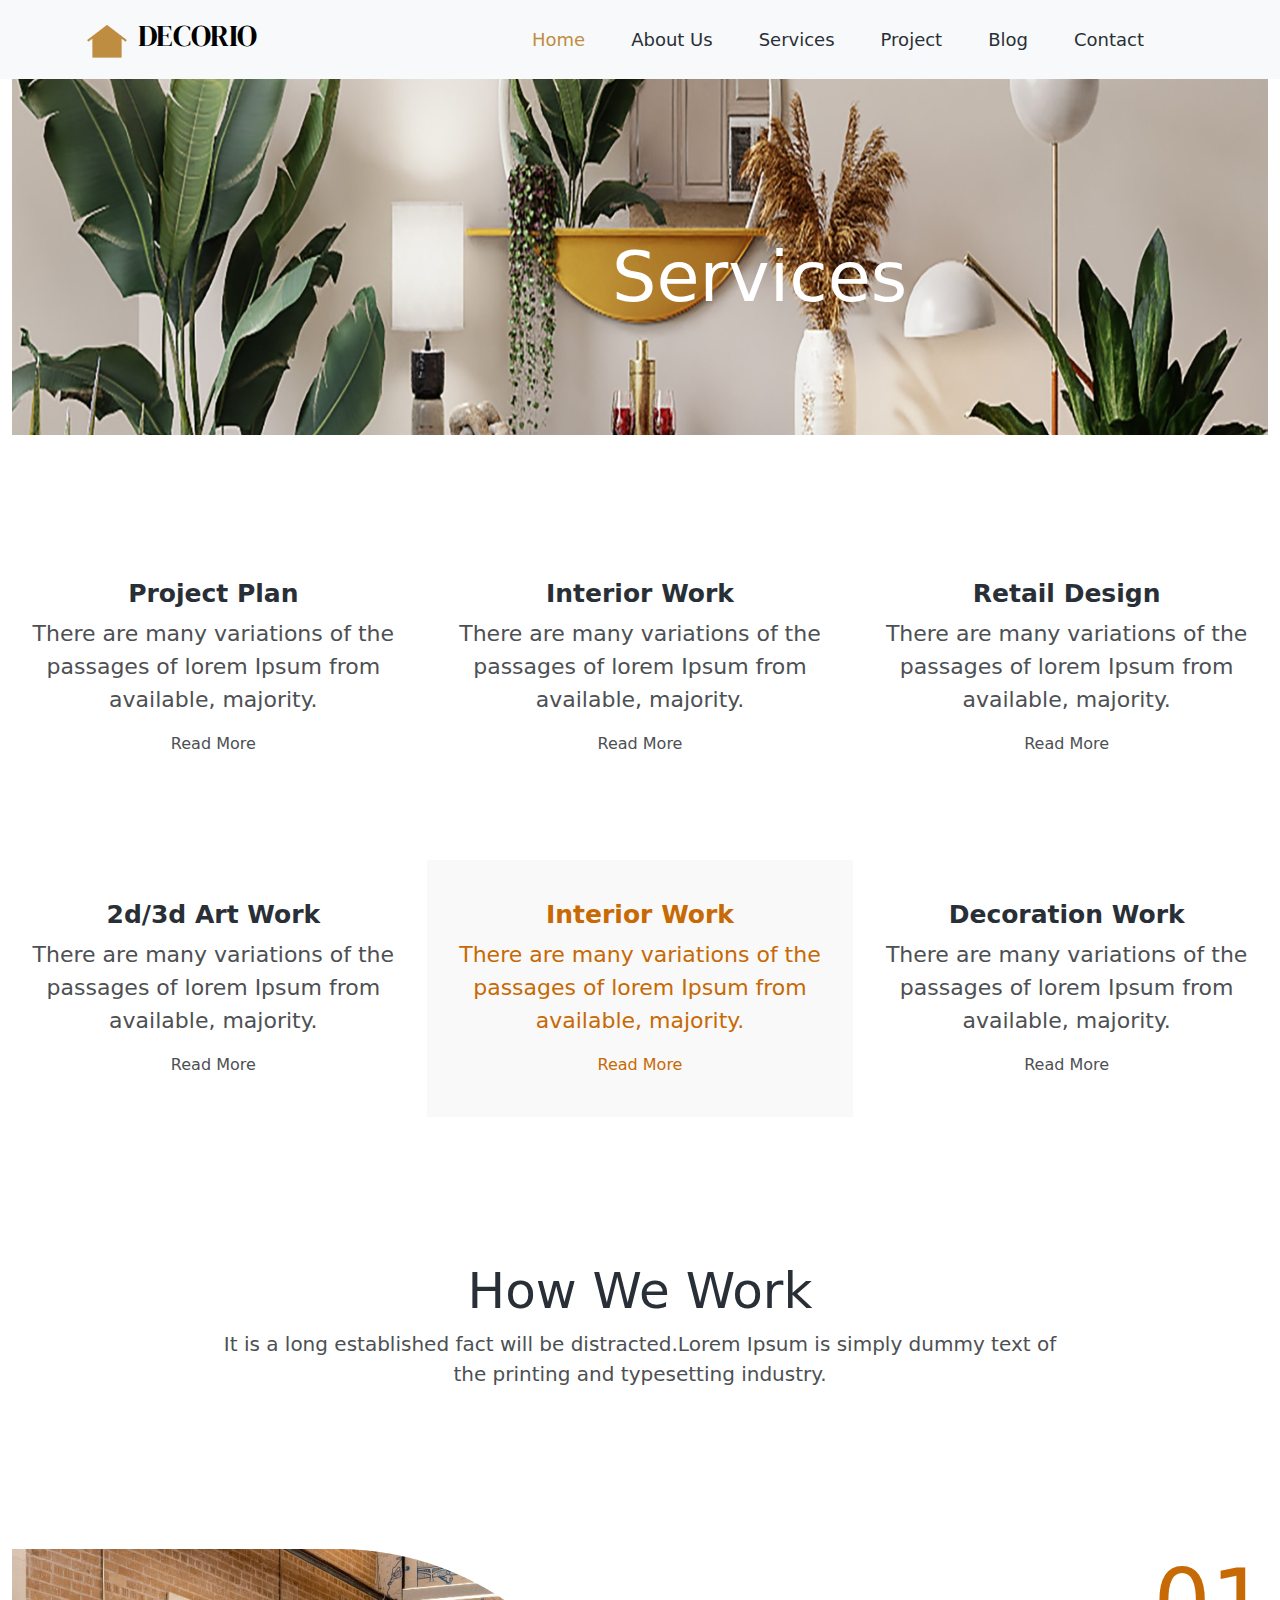
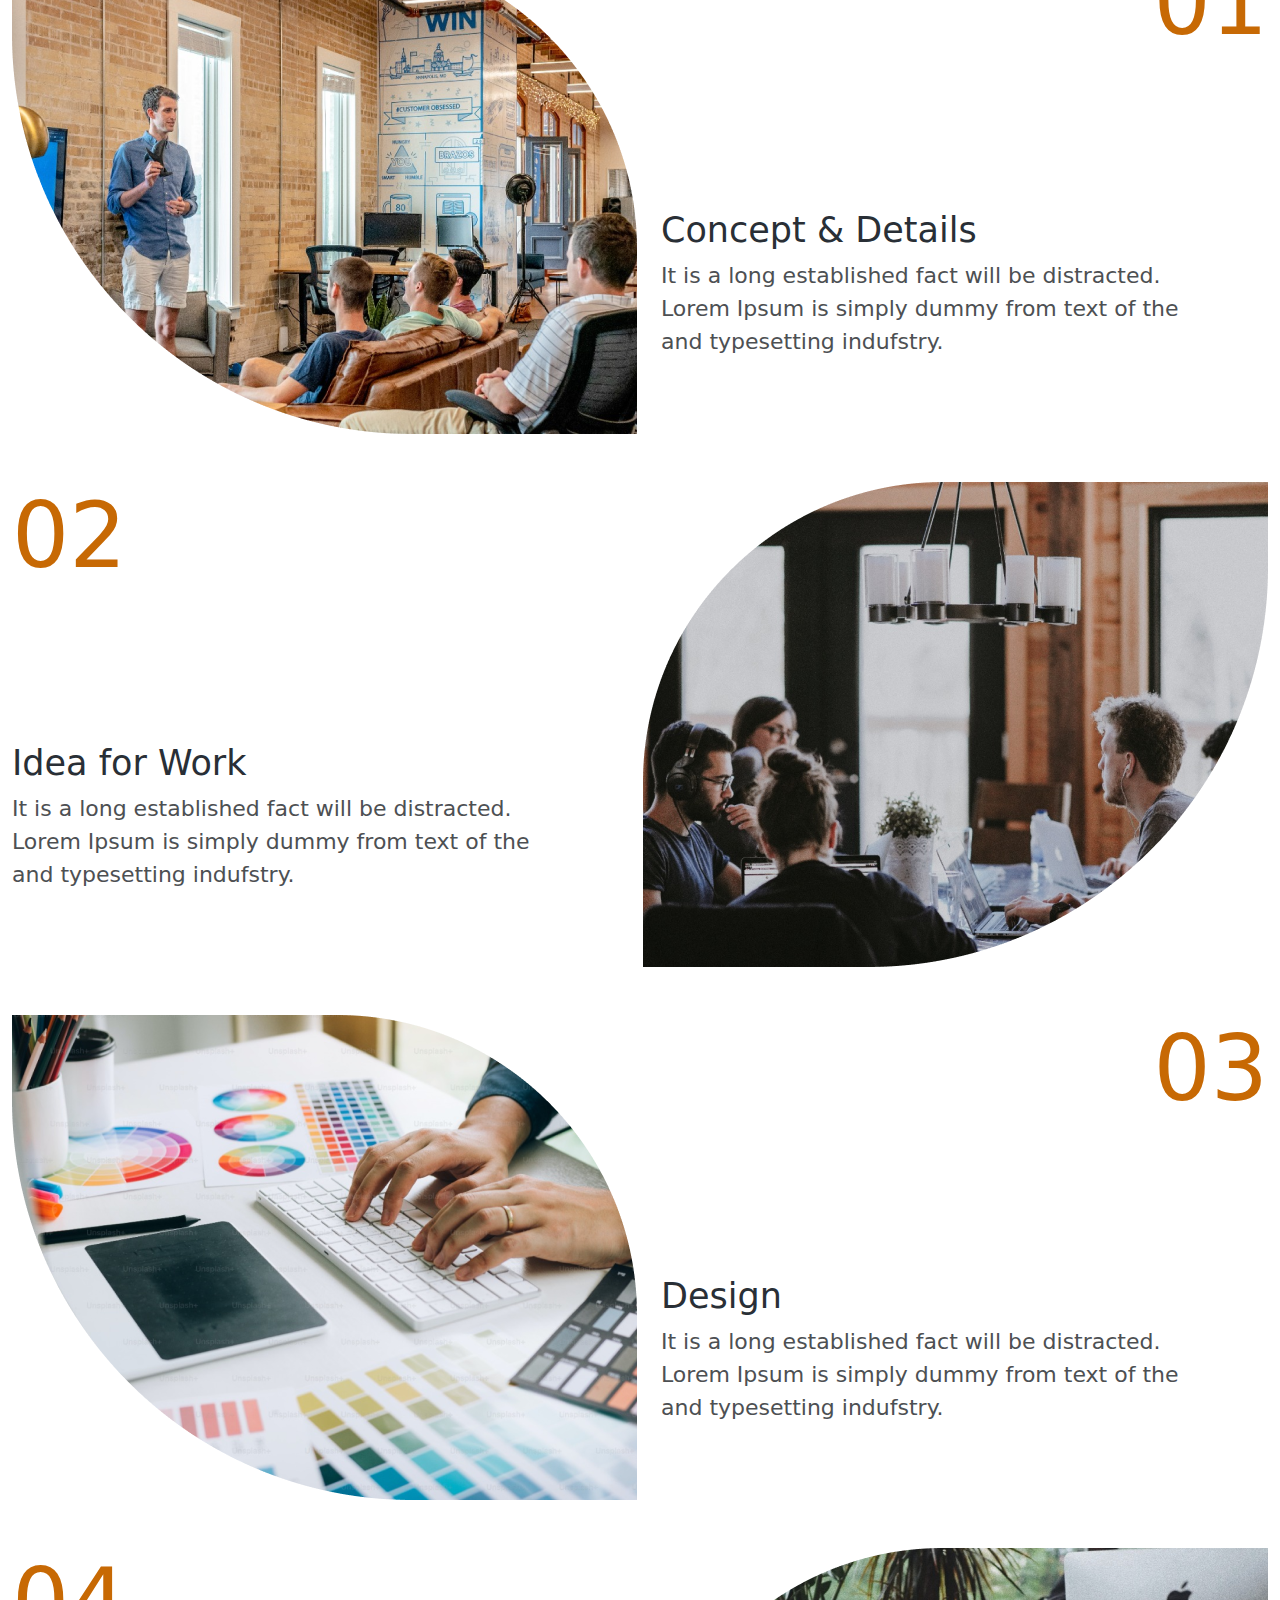
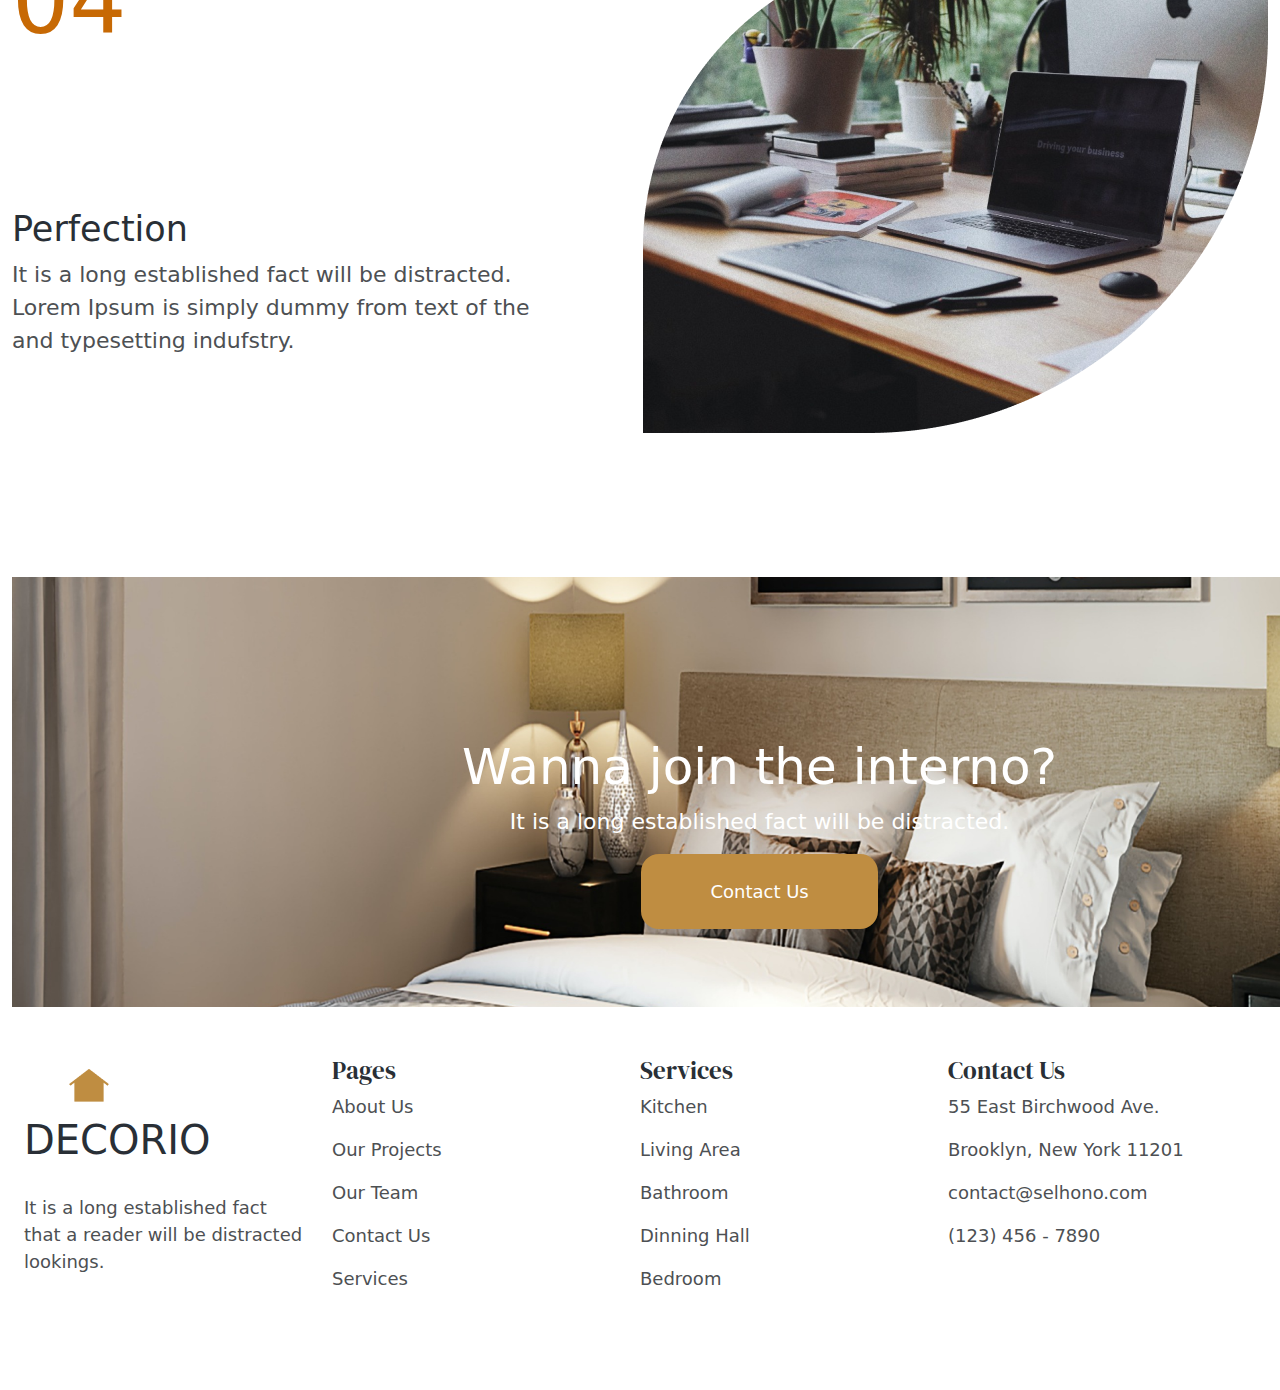
<file: service.html>
<!DOCTYPE html>
<html lang="en">
<head>
    <meta charset="UTF-8">
    <meta name="viewport" content="width=device-width, initial-scale=1.0">
    <title>SERVICES</title>
    <link href="https://cdn.jsdelivr.net/npm/bootstrap@5.3.3/dist/css/bootstrap.min.css" rel="stylesheet"
integrity="sha384-QWTKZyjpPEjISv5WaRU9OFeRpok6YctnYmDr5pNlyT2bRjXh0JMhjY6hW+ALEwIH" crossorigin="anonymous">

<link rel="stylesheet" href="https://cdnjs.cloudflare.com/ajax/libs/font-awesome/6.5.2/css/all.min.css"
integrity="sha512-SnH5WK+bZxgPHs44uWIX+LLJAJ9/2PkPKZ5QiAj6Ta86w+fsb2TkcmfRyVX3pBnMFcV7oQPJkl9QevSCWr3W6A=="
crossorigin="anonymous" referrerpolicy="no-referrer" />
<link rel="stylesheet" href="./style.css">
<script src="script.js"></script>

<link href="https://fonts.googleapis.com/css2?family=DM+Serif+Display:ital@0;1&family=Inter:ital,opsz,wght@0,14..32,100..900;1,14..32,100..900&family=Jost:ital,wght@0,100..900;1,100..900&display=swap" rel="stylesheet">

</head>
<body>
    <!-- navbar -->
    <nav class="navbar navbar-expand-lg bg-body-tertiary">
      <div class="container">
        <a class="navbar-brand" href="#"><img src="./img/material-symbols-light_other-houses.png"  alt="" > <span style="font-size: 30px;"class="heading">DECORIO</span></a>
        <button class="navbar-toggler" type="button" data-bs-toggle="collapse" data-bs-target="#navbarSupportedContent" aria-controls="navbarSupportedContent" aria-expanded="false" aria-label="Toggle navigation">
          <span class="navbar-toggler-icon"></span>
        </button>
        <div class="collapse navbar-collapse" id="navbarSupportedContent">
          <ul class="navbar-nav ms-auto mb-2 mb-lg-0">
            <li class="nav-item">
              <a class="nav-link active" aria-current="page" href="index.html" style="color: #BF8D41; font-size: 18px; font-weight: 500; margin-right: 30px;"> Home</a>
            </li>
            <li class="nav-item">
              <a class="nav-link" href="about.html" style=" font-size: 18px; font-weight: 500; color: #292F36; margin-right: 30px;">About Us</a>
            </li>
            
            <li class="nav-item">
              <a class="nav-link" href="service.html" style=" font-size: 18px; font-weight: 500; color: #292F36;margin-right: 30px;">Services</a>
            </li>
  
            <li class="nav-item">
              <a class="nav-link" href="project.html" style=" font-size: 18px; font-weight: 500; color: #292F36;margin-right: 30px;">Project</a>
            </li>
            
            <li class="nav-item">
              <a class="nav-link" href="blog.html" style=" font-size: 18px; font-weight: 500; color: #292F36;margin-right: 30px;">Blog</a>
            </li>
            
            <li class="nav-item">
              <a class="nav-link" href="contact.html" style=" font-size: 18px; font-weight: 500; color: #292F36;margin-right: 30px;">Contact</a>
            </li>
            
            <li class="nav-item">
              <a class="nav-link" href="#" style=" font-size: 18px; font-weight: 500; color: #292F36;"><i class="fa-solid fa-magnifying-glass"></i></a>
            </li>
            

            
          </ul>
          
        </div>
      </div>
    </nav>

      <div class="container-fluid">

        <div class="service-img">
            <img src="./img/Rectangle 20.png" class="w-100" height="356px" alt="">
        </div>

        <div class="service-txt" >
            <h1 style="font-size: 70px; color: white;">Services</h1>
        </div>

<br><br><br><br><br><br>
        <div class="row">
            <div class="col-4  text-center">
                <h4 style="color: #292F36; font-size: 25px; font-weight: bold;">Project Plan</h4>
                <p style="color: #4D5053; font-size: 22px;">
                    There are many variations of the <br> passages of lorem Ipsum from  <br>
                    available, majority.
                </p>
        <a href="" style="color: #4D5053; text-decoration: none; ">Read More <i class="fa-solid fa-arrow-right"></i></a>
        
            </div>
            <div class="col-4 text-center">
              <h4 style="color: #292F36; font-size: 25px; font-weight: bold;">Interior Work</h4>
              <p style="color: #4D5053; font-size: 22px;">
                  There are many variations of the <br> passages of lorem Ipsum from <br>
                  available, majority.
              </p>
        <a href="" style="color: #4D5053; text-decoration: none; ">Read More <i class="fa-solid fa-arrow-right"></i></a>
        
            </div>
            <div class="col-4  text-center">
              <h4 style="color: #292F36; font-size: 25px; font-weight: bold;">Retail Design</h4>
              <p style="color: #4D5053; font-size: 22px;">
                  There are many variations of the <br> passages of lorem Ipsum from <br>
                  available, majority.
              </p>
        <a href="" style="color: #4D5053; text-decoration: none; ">Read More <i class="fa-solid fa-arrow-right"></i></a>
        
            </div>
        </div>


        <br><br><br><br><br><br>
        <div class="row">
            <div class="col-4  text-center">
                <h4 style="color: #292F36; font-size: 25px; font-weight: bold;">2d/3d Art Work</h4>
                <p style="color: #4D5053; font-size: 22px;">
                    There are many variations of the <br> passages of lorem Ipsum from  <br>
                    available, majority.
                </p>
        <a href="" style="color: #4D5053; text-decoration: none; ">Read More <i class="fa-solid fa-arrow-right"></i></a>
        
            </div>
            <div class="col-4 text-center" style="background-color:#F9F9F9; padding-top: 40px; padding-bottom: 40px; margin-top: -40px;">
              <h4 style="color: #292F36; font-size: 25px; font-weight: bold; color: #C76904;">Interior Work</h4>
              <p style="color: #4D5053; font-size: 22px; color: #C76904;">
                  There are many variations of the <br> passages of lorem Ipsum from <br>
                  available, majority.
              </p>
        <a href="" style="color:  #C76904;; text-decoration: none; ">Read More <i class="fa-solid fa-arrow-right"></i></a>
        
            </div>
            <div class="col-4  text-center">
              <h4 style="color: #292F36; font-size: 25px; font-weight: bold;">Decoration Work</h4>
              <p style="color: #4D5053; font-size: 22px;">
                  There are many variations of the <br> passages of lorem Ipsum from <br>
                  available, majority.
              </p>
        <a href="" style="color: #4D5053; text-decoration: none; ">Read More <i class="fa-solid fa-arrow-right"></i></a>
        
            </div>
        </div>
        <br><br><br><br><br><br>

      <div class="text-center">
           <h1 style="font-size: 50px;color: #292F36;">How We Work</h1>
      <p style="font-size: 20px; color: #4D5053;">It is a long established fact  will be distracted.Lorem Ipsum is simply dummy text of <br> the printing and typesetting industry.
    
      </div>
      <br><br><br><br><br><br>

      <div class="row">
        <div class="col"><img src="./img/Rectangle 21.png" alt=""></div>
        <div class="col">

            <h1 style="color: #C76904; font-size: 90px; text-align: right;">01</h1>
            <br><br>            <br><br>
            <br><br>

            <h4 style="color: #292F36; font-size: 35px;text-align: left;">Concept & Details</h4>
            <p style="color: #4D5053; font-size: 22px;text-align: left;">It is a long established fact  will be distracted. <br>
                Lorem Ipsum is simply dummy from text of the <br>
                and typesetting indufstry. </p>


        </div>

      </div>

      <br><br>

      <div class="row">
        <div class="col"> <h1 style="color: #C76904; font-size: 90px; text-align: left;">02</h1>
            <br><br>            <br><br>
            <br><br>

            <h4 style="color: #292F36; font-size: 35px;text-align: left;">Idea for Work</h4>
            <p style="color: #4D5053; font-size: 22px;text-align: left;">It is a long established fact  will be distracted. <br>
                Lorem Ipsum is simply dummy from text of the <br>
                and typesetting indufstry. </p></div>
        <div class="col"><img src="./img/Rectangle 22.png" alt=""></div>
      </div>
      <br><br>

      <div class="row">
        <div class="col"><img src="./img/Rectangle 23.png" alt=""></div>
        <div class="col">

            <h1 style="color: #C76904; font-size: 90px; text-align: right;">03</h1>
            <br><br>            <br><br>
            <br><br>

            <h4 style="color: #292F36; font-size: 35px;text-align: left;">Design</h4>
            <p style="color: #4D5053; font-size: 22px;text-align: left;">It is a long established fact  will be distracted. <br>
                Lorem Ipsum is simply dummy from text of the <br>
                and typesetting indufstry. </p>


        </div>

      </div>

      <br><br>

      <div class="row">
        <div class="col"> <h1 style="color: #C76904; font-size: 90px; text-align: left;">04</h1>
            <br><br>            <br><br>
            <br><br>

            <h4 style="color: #292F36; font-size: 35px;text-align: left;">Perfection</h4>
            <p style="color: #4D5053; font-size: 22px;text-align: left;">It is a long established fact  will be distracted. <br>
                Lorem Ipsum is simply dummy from text of the <br>
                and typesetting indufstry. </p></div>
        <div class="col"><img src="./img/Rectangle 24.png" alt=""></div>
      </div>

      <div class="Rectangle10">
        <br><br><br><br><br><br>
       
      
        <img src="./img/Rectangle 10.png" height="430 px" width="1500 px" alt="">
      </div>
      
      <div class="Rectangleetxt text-center">
      <h1 style="font-size: 50px; color:white;">Wanna join the interno?</h1>
      <p style="font-size: 22px; color: white;">It is a long established fact  will be distracted.</p>
      <button style="background-color: #BF8D41; color: white; border-radius: 18px; border: none; width: 237.14px; height: 75px; font-size: 18px;">Contact Us <i class="fa-solid fa-arrow-right"></i></button>
      
      </div>
      
      
      
      <div class="main-footer ">
        <div class="row  footer container-fluid" > 
        
          <div class="col  mt-5 mb-5 ">
      <div class="row">
      <div class="col" style="margin-left: 40px; margin-top: 5px;"><img src="./img/material-symbols-light_other-houses.png" alt=""></div> 
      <div class="col" style="font-size: 40px; margin-right: 40px;color: #292F36;" class="heading">DECORIO </div> 
      </div>    
      <br>
      <p class="fot-para" style="color: #4D5053; font-size: 18px; text-align: left;">It is a long established fact that a reader  will be distracted lookings.</p>
      <br>
      <div style="text-align: left;">
        &nbsp;&nbsp;&nbsp;&nbsp; <i class="fa-brands fa-facebook-f" style="color: #292F36;font-size: 18px;"></i> &nbsp;&nbsp;&nbsp;&nbsp; <i class="fa-brands fa-twitter"style="color: #292F36;font-size: 18px;"> &nbsp;&nbsp;&nbsp;&nbsp;</i> <i class="fa-brands fa-linkedin-in"style="color: #292F36;font-size: 18px;"></i> &nbsp;&nbsp;&nbsp;&nbsp;  <i class="fa-brands fa-instagram"style="color: #292F36;font-size: 18px;"></i>
        
      </div>      
          </div>
        
          <div class="col   mt-5 mb-5 ">       
            
            
            
           
              <h3 class="fot-head">Pages</h3>               
      <a href="about.html" style="text-decoration: none;">
              <p class="fot-para">About Us </p></a>
             <a href="project.html"style="text-decoration: none;"> <p class="fot-para">  Our Projects </p></a>
              <a href="team.html"style="text-decoration: none;"><p class="fot-para">  Our Team </p></a>
              <a href="contact.html"style="text-decoration: none;"><p class="fot-para">   Contact Us</p></a>
              <a href="service.html"style="text-decoration: none;"><p class="fot-para"> Services</p></a>
          </div>
          
          <div class="col  mt-5 mb-5">        
            
              <a href="service.html"style="text-decoration: none;"><h3  class="fot-head"> Services</h3> </a>                     
              <a href="service.html"style="text-decoration: none;"><p class="fot-para">   Kitchen </p></a>
              <a href="service.html"style="text-decoration: none;"><p class="fot-para">    Living Area </p></a>
              <a href="service.html"style="text-decoration: none;"><p class="fot-para">Bathroom        </p></a>
        
              <a href="service.html"style="text-decoration: none;"><p class="fot-para">Dinning Hall</p></a>
              <a href="service.html"style="text-decoration: none;"><p class="fot-para"> Bedroom</p></a>
        
          </div>
      
        
          <div class="col   mt-5 mb-5">    
            <a href="contact.html"style="text-decoration: none;"><h3  class="fot-head">Contact Us</h3></a>                      
            <p class="fot-para">    55 East Birchwood Ave.    </p>
            <p class="fot-para"> Brooklyn, New York 11201</p>
            <p class="fot-para">   contact@selhono.com
            </p>
            <p class="fot-para">(123) 456 - 7890
            </p>
            
        </div>
        </div>
      </div>

      </div>

</body>
<script src="https://cdn.jsdelivr.net/npm/bootstrap@5.3.3/dist/js/bootstrap.bundle.min.js" integrity="sha384-YvpcrYf0tY3lHB60NNkmXc5s9fDVZLESaAA55NDzOxhy9GkcIdslK1eN7N6jIeHz" crossorigin="anonymous"></script>

</html>
</file>
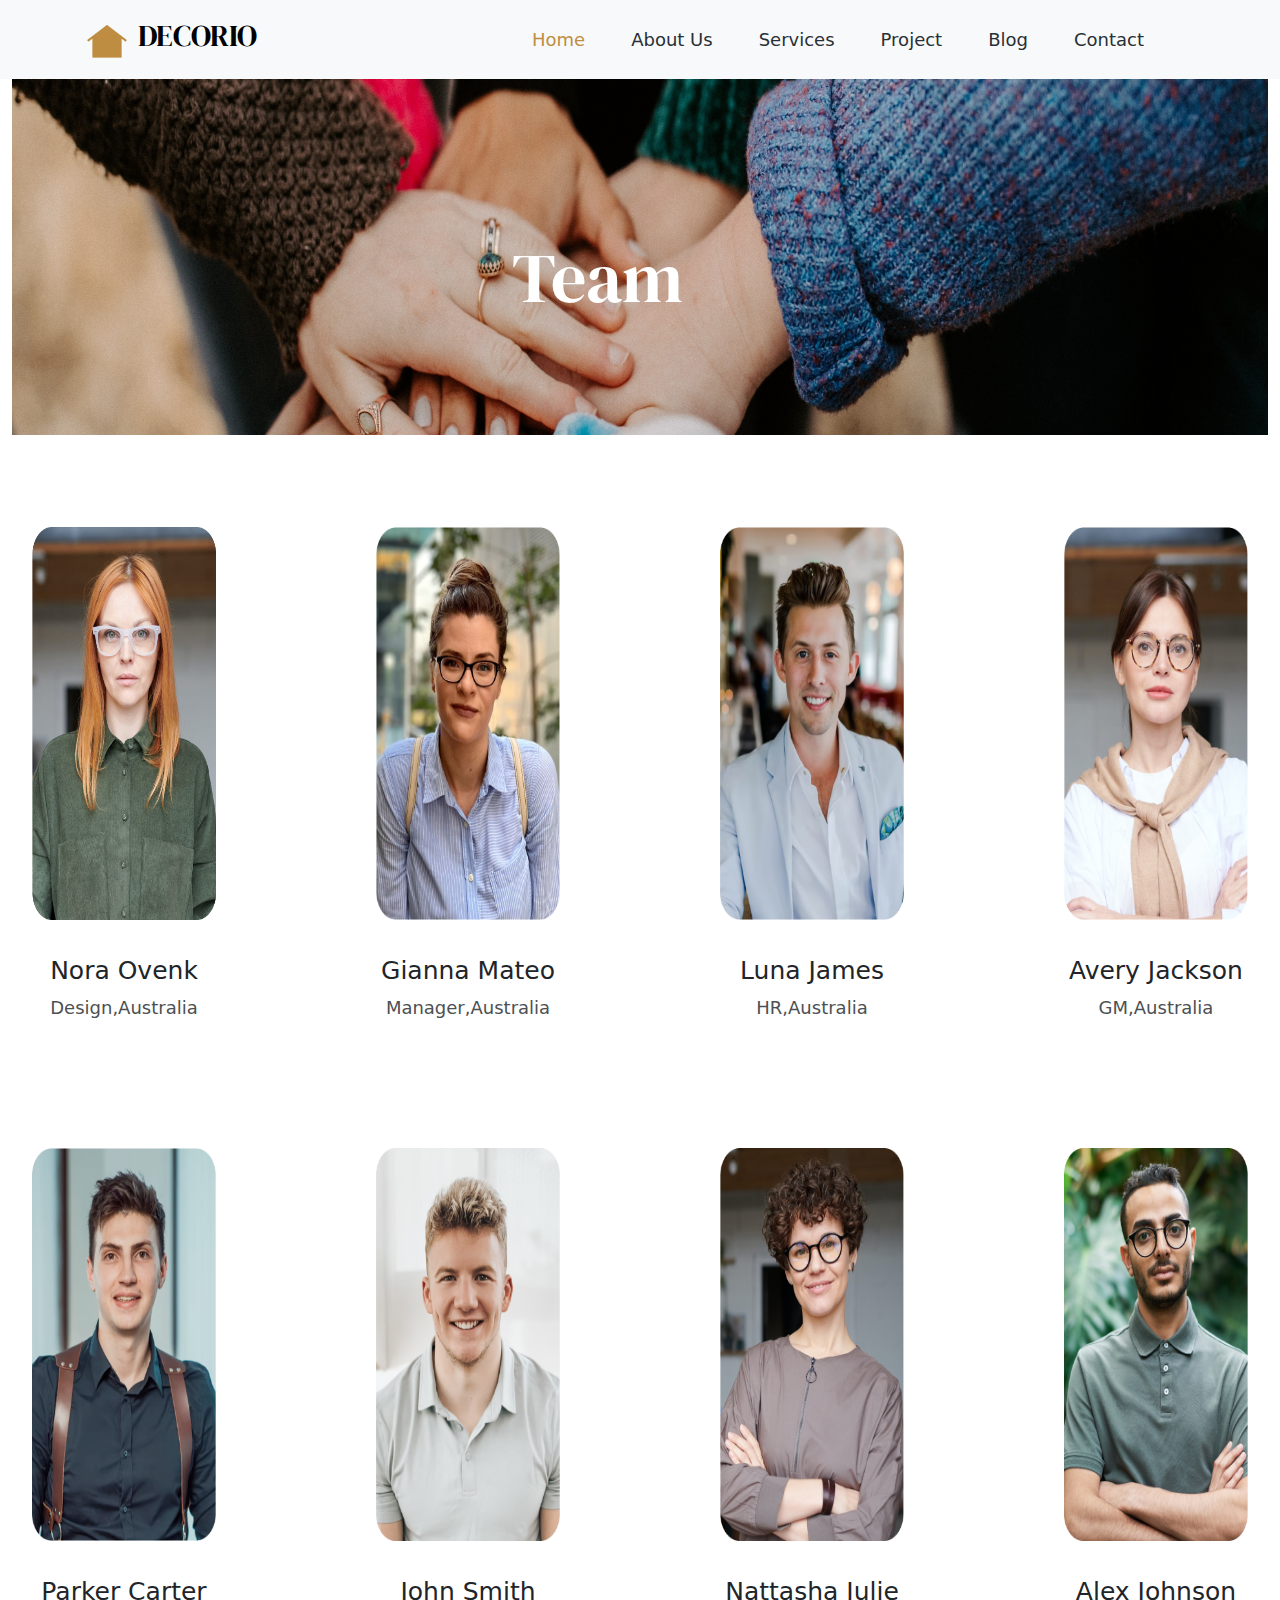
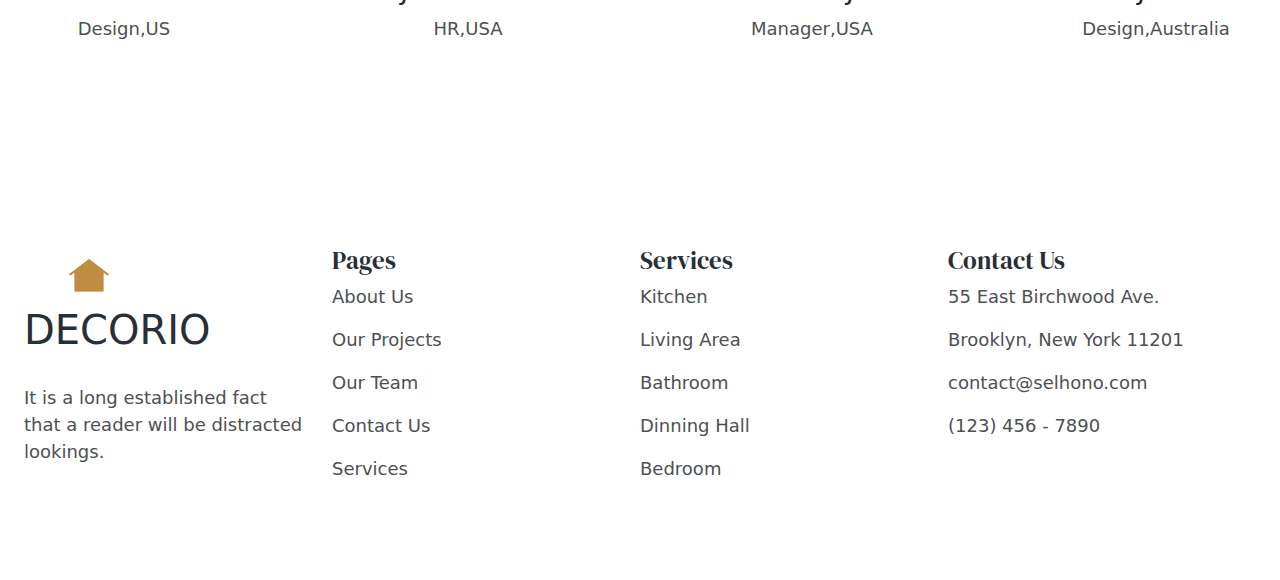
<file: team.html>
<!DOCTYPE html>
<html lang="en">
<head>
    <meta charset="UTF-8">
    <meta name="viewport" content="width=device-width, initial-scale=1.0">
    <title>Team</title>
    <link href="https://cdn.jsdelivr.net/npm/bootstrap@5.3.3/dist/css/bootstrap.min.css" rel="stylesheet"
integrity="sha384-QWTKZyjpPEjISv5WaRU9OFeRpok6YctnYmDr5pNlyT2bRjXh0JMhjY6hW+ALEwIH" crossorigin="anonymous">

<link rel="stylesheet" href="https://cdnjs.cloudflare.com/ajax/libs/font-awesome/6.5.2/css/all.min.css"
integrity="sha512-SnH5WK+bZxgPHs44uWIX+LLJAJ9/2PkPKZ5QiAj6Ta86w+fsb2TkcmfRyVX3pBnMFcV7oQPJkl9QevSCWr3W6A=="
crossorigin="anonymous" referrerpolicy="no-referrer" />
<script src="script.js"></script>

<link href="https://fonts.googleapis.com/css2?family=DM+Serif+Display:ital@0;1&family=Inter:ital,opsz,wght@0,14..32,100..900;1,14..32,100..900&family=Jost:ital,wght@0,100..900;1,100..900&display=swap" rel="stylesheet">

<link rel="stylesheet" href="./style.css">
</head>
<body>
    
    <!-- navbar -->
    <nav class="navbar navbar-expand-lg bg-body-tertiary">
      <div class="container">
        <a class="navbar-brand" href="#"><img src="./img/material-symbols-light_other-houses.png"  alt="" > <span style="font-size: 30px;"class="heading">DECORIO</span></a>
        <button class="navbar-toggler" type="button" data-bs-toggle="collapse" data-bs-target="#navbarSupportedContent" aria-controls="navbarSupportedContent" aria-expanded="false" aria-label="Toggle navigation">
          <span class="navbar-toggler-icon"></span>
        </button>
        <div class="collapse navbar-collapse" id="navbarSupportedContent">
          <ul class="navbar-nav ms-auto mb-2 mb-lg-0">
            <li class="nav-item">
              <a class="nav-link active" aria-current="page" href="index.html" style="color: #BF8D41; font-size: 18px; font-weight: 500; margin-right: 30px;"> Home</a>
            </li>
            <li class="nav-item">
              <a class="nav-link" href="about.html" style=" font-size: 18px; font-weight: 500; color: #292F36; margin-right: 30px;">About Us</a>
            </li>
            
            <li class="nav-item">
              <a class="nav-link" href="service.html" style=" font-size: 18px; font-weight: 500; color: #292F36;margin-right: 30px;">Services</a>
            </li>
  
            <li class="nav-item">
              <a class="nav-link" href="project.html" style=" font-size: 18px; font-weight: 500; color: #292F36;margin-right: 30px;">Project</a>
            </li>
            
            <li class="nav-item">
              <a class="nav-link" href="blog.html" style=" font-size: 18px; font-weight: 500; color: #292F36;margin-right: 30px;">Blog</a>
            </li>
            
            <li class="nav-item">
              <a class="nav-link" href="contact.html" style=" font-size: 18px; font-weight: 500; color: #292F36;margin-right: 30px;">Contact</a>
            </li>
            
            <li class="nav-item">
              <a class="nav-link" href="#" style=" font-size: 18px; font-weight: 500; color: #292F36;"><i class="fa-solid fa-magnifying-glass"></i></a>
            </li>
            

            
          </ul>
          
        </div>
      </div>
    </nav>

      <div class="container-fluid">

        <div class="service-img">
            <img src="./img/team.png" class="w-100" height="356px" alt="">
        </div>

        <div class="service-txt" style="margin-left: 500px;" >
            <h1 style="font-size: 70px; color: white;"class="heading"> Team</h1>
        </div>
<br><br><br>
<div style="display:flex ;">
    <div class="card" style="width: 20rem; border-radius: 18px;border: none;">
      <img src="./img/Im1.png" class="card-img-top" height="433 px" width="283.55 px" style="padding: 20px;" alt="...">
      <div class="card-body" style="text-align: center;">
        <h5 class="card-title" style="font-size: 25px;"class="heading">Nora Ovenk</h5>
        <p style="color:#4D5053 ; font-size: 18px;">Design,Australia</p>
    <i class="fa-brands fa-facebook-f" style="color: #292F36;font-size: 18px;"></i> &nbsp;&nbsp;<i class="fa-brands fa-twitter" style="color: #292F36;font-size: 18px;"></i>


    
   </div>
    </div>
    
    <div class="card" style="width: 20rem;margin-left: 120px; border-radius: 18px;border: none;">
      <img src="./img/Im2.png" class="card-img-top" height="433 px" width="283.55 px"style="padding: 20px;" alt="...">
      <div class="card-body" style="text-align: center;">
        <h5 class="card-title" style="font-size: 25px;"class="heading">Gianna	Mateo</h5>
        <p style="color:#4D5053 ; font-size: 18px;">Manager,Australia</p>
    <i class="fa-brands fa-facebook-f" style="color: #292F36;font-size: 18px;"></i> &nbsp;&nbsp;<i class="fa-brands fa-twitter" style="color: #292F36;font-size: 18px;"></i>


    
   </div>
    </div>
    
    <div class="card" style="width: 20rem;margin-left: 120px; border-radius: 18px;border: none;">
        <img src="./img/Im3.png" class="card-img-top"height="433 px" width="283.55 px"style="padding: 20px;" alt="...">
        <div class="card-body" style="text-align: center;">
            <h5 class="card-title" style="font-size: 25px;"class="heading">Luna James</h5>
            <p style="color:#4D5053 ; font-size: 18px;">HR,Australia</p>
        <i class="fa-brands fa-facebook-f" style="color: #292F36;font-size: 18px;"></i> &nbsp;&nbsp;<i class="fa-brands fa-twitter" style="color: #292F36;font-size: 18px;"></i>
    
    
        
       </div>
      </div>

    <div class="card" style="width: 20rem;margin-left: 120px;   border-radius: 18px;border: none;">
      <img src="./img/Im4.png" class="card-img-top" height="433 px" width="283.55 px"style="padding: 20px;" alt="...">
      <div class="card-body" style="text-align: center;">
        <h5 class="card-title" style="font-size: 25px;"class="heading">Avery Jackson</h5>
        <p style="color:#4D5053 ; font-size: 18px;">GM,Australia</p>
    <i class="fa-brands fa-facebook-f" style="color: #292F36;font-size: 18px;"></i> &nbsp;&nbsp;<i class="fa-brands fa-twitter" style="color: #292F36;font-size: 18px;"></i>


    
   </div>
    </div>
  </div>
  <br><br>
  <div style="display:flex ;">
    <div class="card" style="width: 20rem; border-radius: 18px;border: none;">
      <img src="./img/Im5.png" class="card-img-top" height="433 px" width="283.55 px" style="padding: 20px;" alt="...">
      <div class="card-body" style="text-align: center;">
        <h5 class="card-title" style="font-size: 25px;"class="heading">Parker	Carter</h5>
        <p style="color:#4D5053 ; font-size: 18px;">Design,US</p>
    <i class="fa-brands fa-facebook-f" style="color: #292F36;font-size: 18px;"></i> &nbsp;&nbsp;<i class="fa-brands fa-twitter" style="color: #292F36;font-size: 18px;"></i>


    
   </div>
    </div>
    
    <div class="card" style="width: 20rem;margin-left: 120px; border-radius: 18px;border: none;">
      <img src="./img/Im6.png" class="card-img-top" height="433 px" width="283.55 px"style="padding: 20px;" alt="...">
      <div class="card-body" style="text-align: center;">
        <h5 class="card-title" style="font-size: 25px;"class="heading">John Smith</h5>
        <p style="color:#4D5053 ; font-size: 18px;">HR,USA</p>
    <i class="fa-brands fa-facebook-f" style="color: #292F36;font-size: 18px;"></i> &nbsp;&nbsp;<i class="fa-brands fa-twitter" style="color: #292F36;font-size: 18px;"></i>


    
   </div>
    </div>
    
    <div class="card" style="width: 20rem;margin-left: 120px; border-radius: 18px;border: none;">
        <img src="./img/Im7.png" class="card-img-top"height="433 px" width="283.55 px"style="padding: 20px;" alt="...">
        <div class="card-body" style="text-align: center;">
            <h5 class="card-title" style="font-size: 25px;"class="heading">Nattasha Julie</h5>
            <p style="color:#4D5053 ; font-size: 18px;">Manager,USA</p>
        <i class="fa-brands fa-facebook-f" style="color: #292F36;font-size: 18px;"></i> &nbsp;&nbsp;<i class="fa-brands fa-twitter" style="color: #292F36;font-size: 18px;"></i>
    
    
        
       </div>
      </div>

    <div class="card" style="width: 20rem;margin-left: 120px;   border-radius: 18px;border: none;">
      <img src="./img/Im8.png" class="card-img-top" height="433 px" width="283.55 px"style="padding: 20px;" alt="...">
      <div class="card-body" style="text-align: center;">
        <h5 class="card-title" style="font-size: 25px;"class="heading">Alex Johnson</h5>
        <p style="color:#4D5053 ; font-size: 18px;">Design,Australia</p>
    <i class="fa-brands fa-facebook-f" style="color: #292F36;font-size: 18px;"></i> &nbsp;&nbsp;<i class="fa-brands fa-twitter" style="color: #292F36;font-size: 18px;"></i>


    
   </div>
    </div>
  </div>  
<br><br><br><br>
<div class="main-footer ">
  <div class="row  footer container-fluid" > 
  
    <div class="col  mt-5 mb-5 ">
<div class="row">
<div class="col" style="margin-left: 40px; margin-top: 5px;"><img src="./img/material-symbols-light_other-houses.png" alt=""></div> 
<div class="col" style="font-size: 40px; margin-right: 40px;color: #292F36;" class="heading">DECORIO </div> 
</div>    
<br>
<p class="fot-para" style="color: #4D5053; font-size: 18px; text-align: left;">It is a long established fact that a reader  will be distracted lookings.</p>
<br>
<div style="text-align: left;">
  &nbsp;&nbsp;&nbsp;&nbsp; <i class="fa-brands fa-facebook-f" style="color: #292F36;font-size: 18px;"></i> &nbsp;&nbsp;&nbsp;&nbsp; <i class="fa-brands fa-twitter"style="color: #292F36;font-size: 18px;"> &nbsp;&nbsp;&nbsp;&nbsp;</i> <i class="fa-brands fa-linkedin-in"style="color: #292F36;font-size: 18px;"></i> &nbsp;&nbsp;&nbsp;&nbsp;  <i class="fa-brands fa-instagram"style="color: #292F36;font-size: 18px;"></i>
  
</div>      
    </div>
  
    <div class="col   mt-5 mb-5 ">       
      
      
      
     
        <h3 class="fot-head">Pages</h3>               
<a href="about.html" style="text-decoration: none;">
        <p class="fot-para">About Us </p></a>
       <a href="project.html"style="text-decoration: none;"> <p class="fot-para">  Our Projects </p></a>
        <a href="team.html"style="text-decoration: none;"><p class="fot-para">  Our Team </p></a>
        <a href="contact.html"style="text-decoration: none;"><p class="fot-para">   Contact Us</p></a>
        <a href="service.html"style="text-decoration: none;"><p class="fot-para"> Services</p></a>
    </div>
    
    <div class="col  mt-5 mb-5">        
      
        <a href="service.html"style="text-decoration: none;"><h3  class="fot-head"> Services</h3> </a>                     
        <a href="service.html"style="text-decoration: none;"><p class="fot-para">   Kitchen </p></a>
        <a href="service.html"style="text-decoration: none;"><p class="fot-para">    Living Area </p></a>
        <a href="service.html"style="text-decoration: none;"><p class="fot-para">Bathroom        </p></a>
  
        <a href="service.html"style="text-decoration: none;"><p class="fot-para">Dinning Hall</p></a>
        <a href="service.html"style="text-decoration: none;"><p class="fot-para"> Bedroom</p></a>
  
    </div>

  
    <div class="col   mt-5 mb-5">    
      <a href="contact.html"style="text-decoration: none;"><h3  class="fot-head">Contact Us</h3></a>                      
      <p class="fot-para">    55 East Birchwood Ave.    </p>
      <p class="fot-para"> Brooklyn, New York 11201</p>
      <p class="fot-para">   contact@selhono.com
      </p>
      <p class="fot-para">(123) 456 - 7890
      </p>
      
  </div>
  </div>
</div>
      </div>



</body>
</html>
</file>
<file: style.css>
.imgdiv{
    position: relative;
}

.texts{
    position: absolute;
    margin-top: -650px;
    margin-left: 200px;
}

.cont-img{
    position: relative;
}

.cont-text{
    position: absolute;
    margin-top: -650px;
    margin-left: 200px;
}
.Rectangle10{
    position: relative;
}
.Rectangletxt{
    position: absolute;
     margin-top: 2700px;
}

.fot-head{
font-size: 25px;
color:#292F36;
font-family: "DM Serif Display", serif;

}

.fot-para{
font-size: 18px;
color: #4D5053;
}

.service-img{
    position: relative;
}

.service-txt{
    position: absolute;
    margin-top: -200px;
    margin-left: 600px;
}
.Rectangleetxt{
    position: absolute;
    margin-top: -270px;
    margin-left: 450px;
}

.button-news:hover{
    color: white;
    background-color: #292F36;
}

.heading{
    font-family: "DM Serif Display", serif;

}
.body{
    font-family: "Jost", sans-serif;
}
</file>
